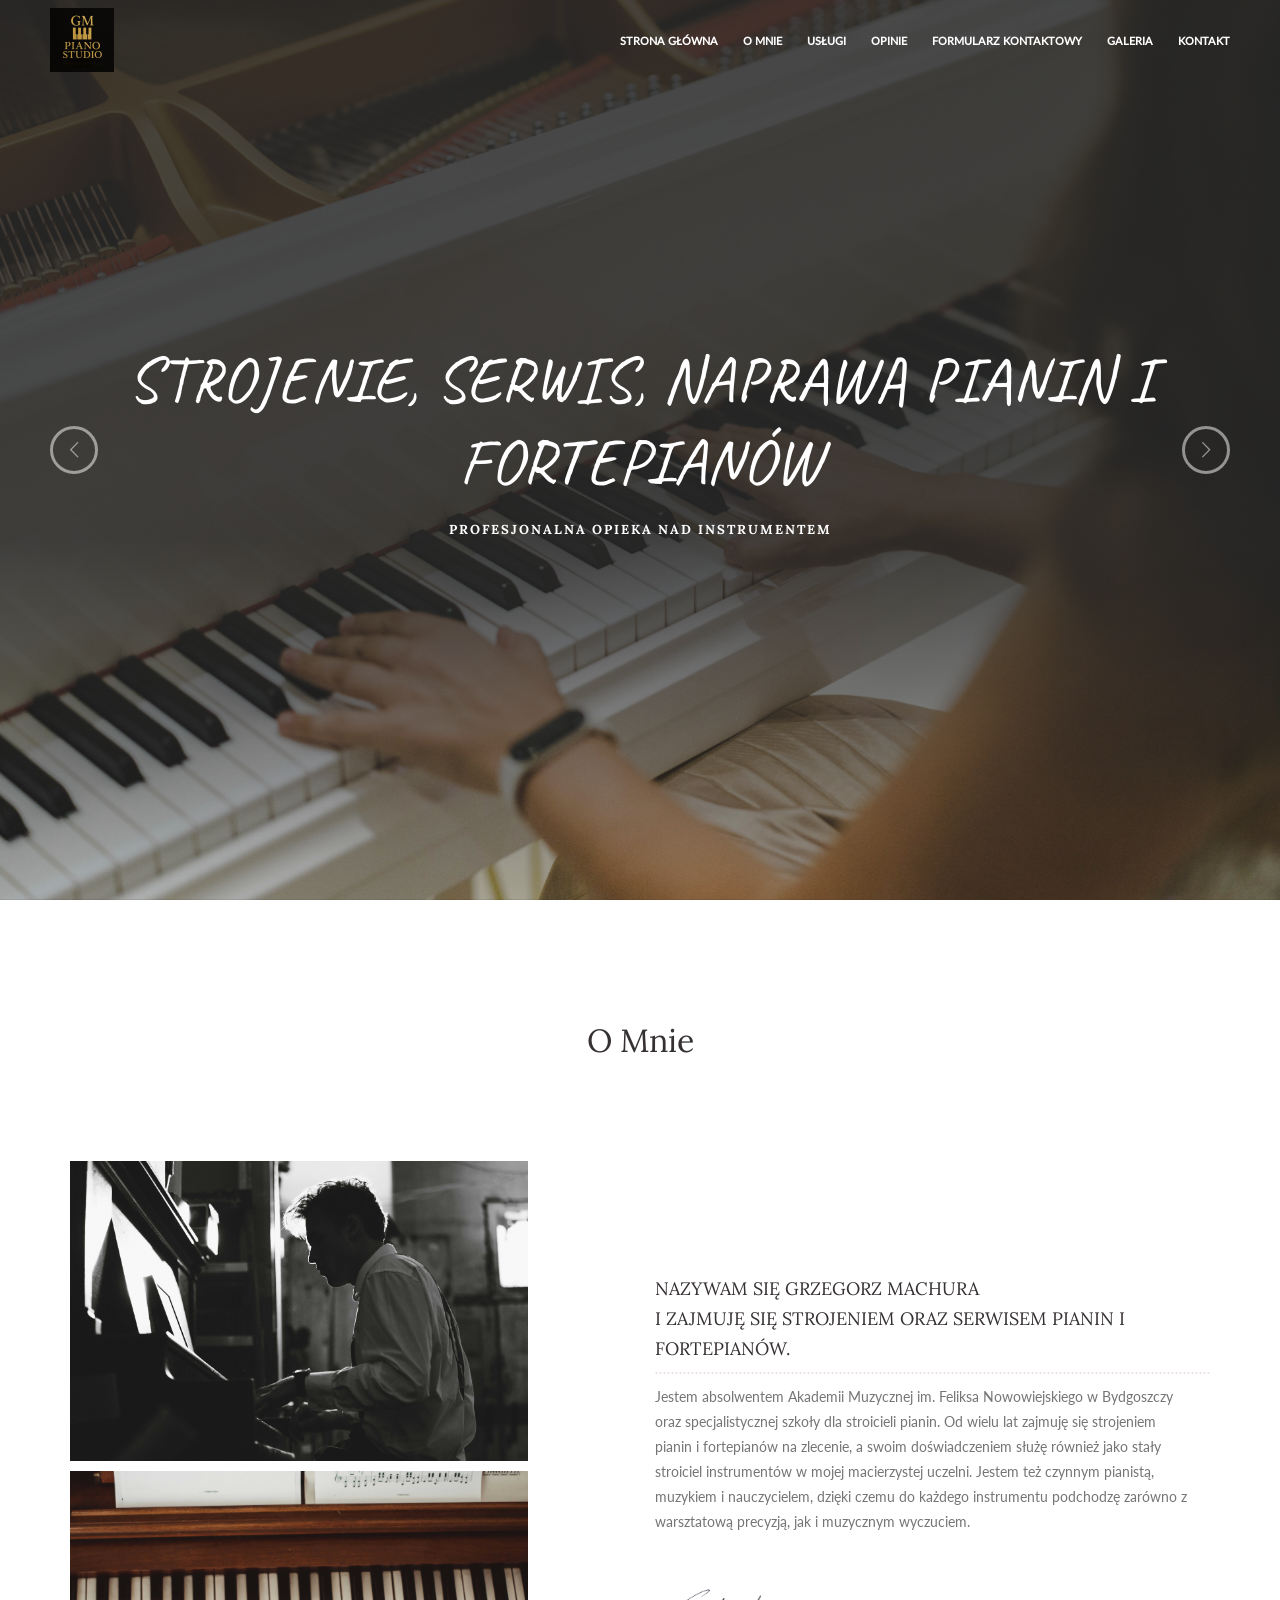
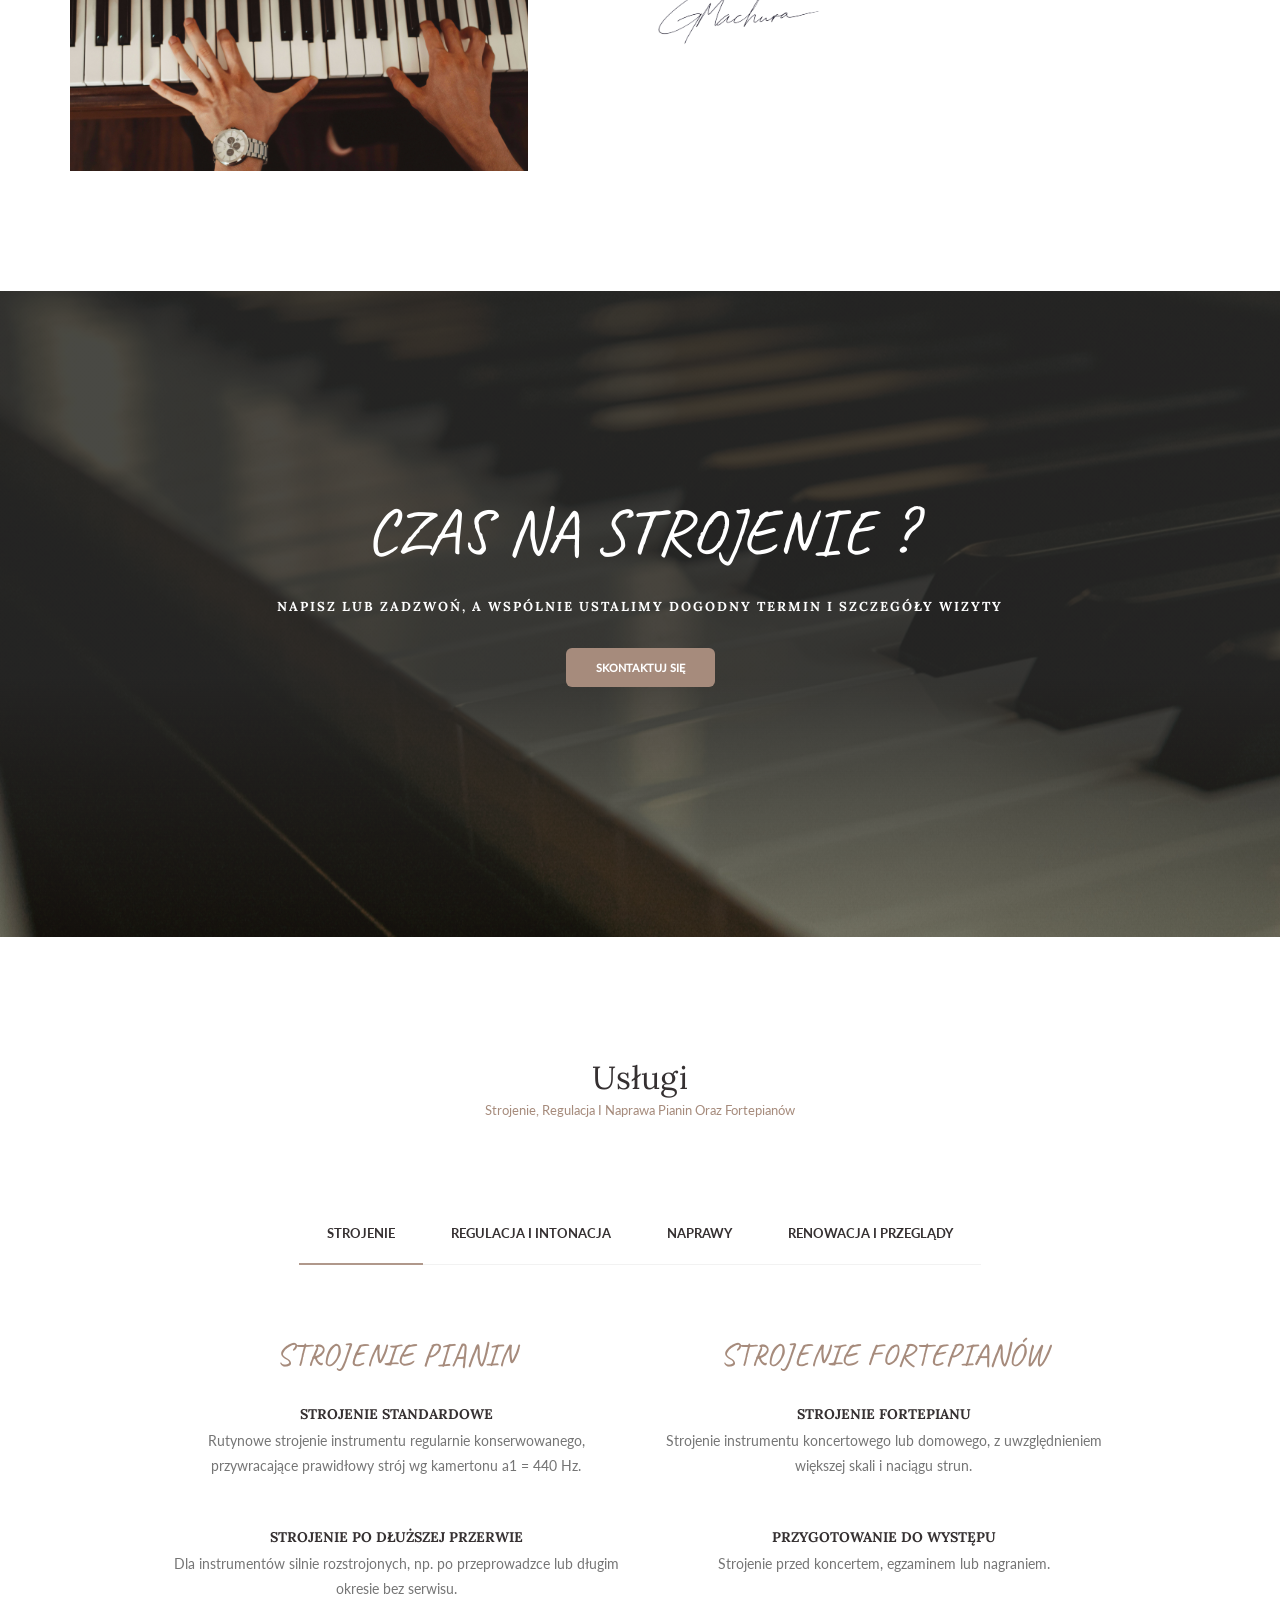
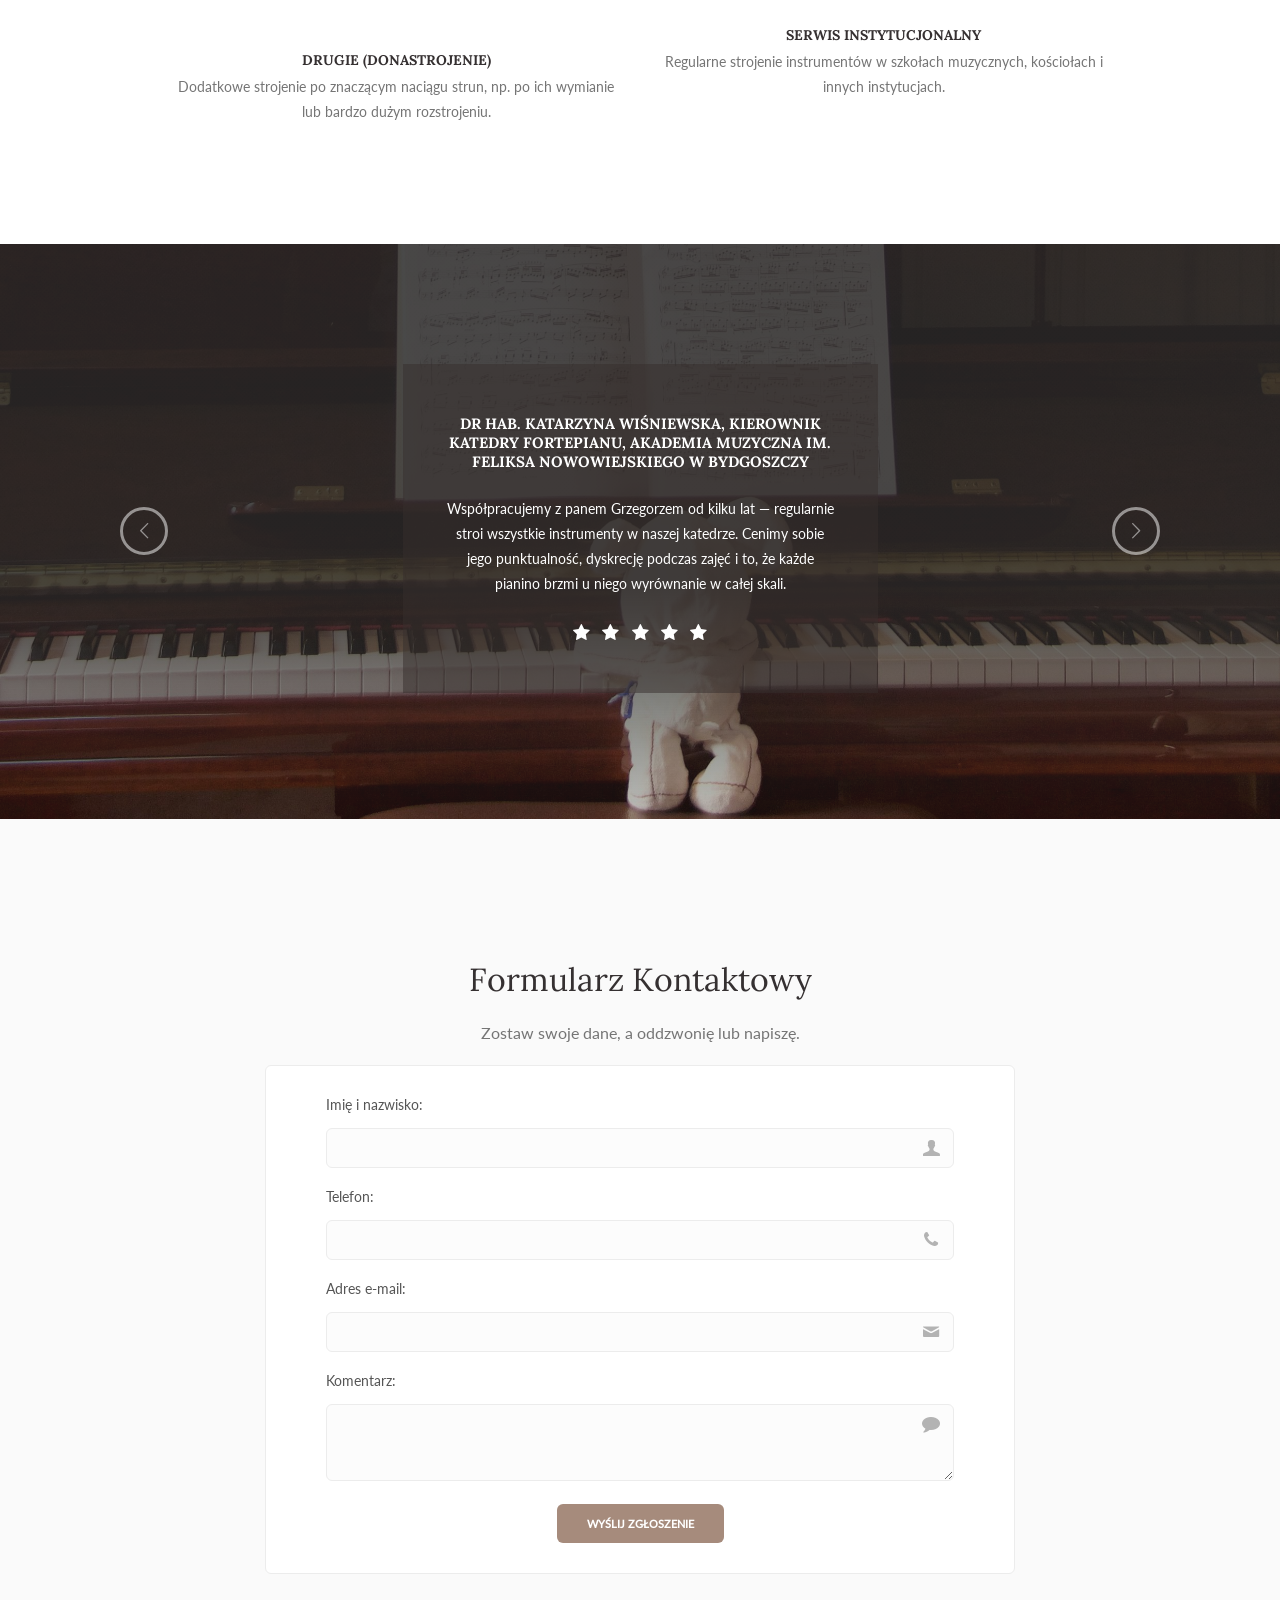
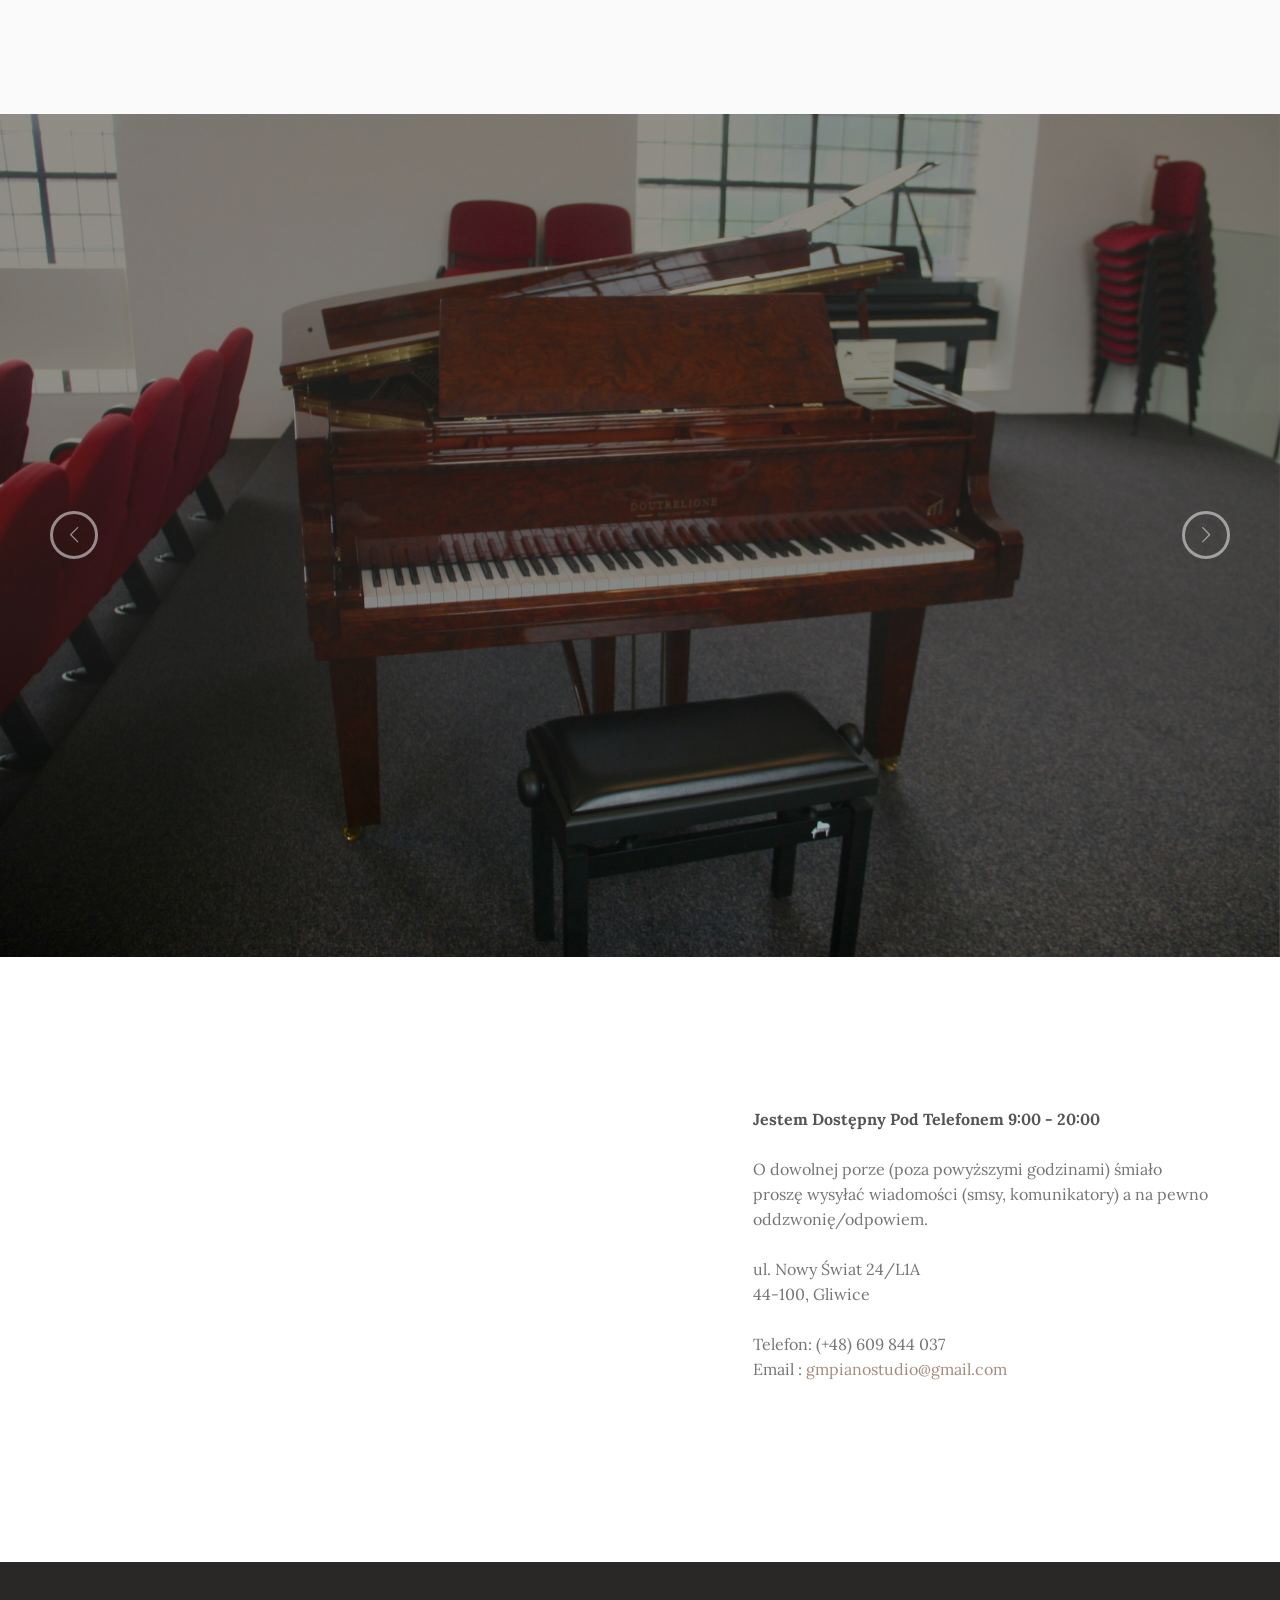
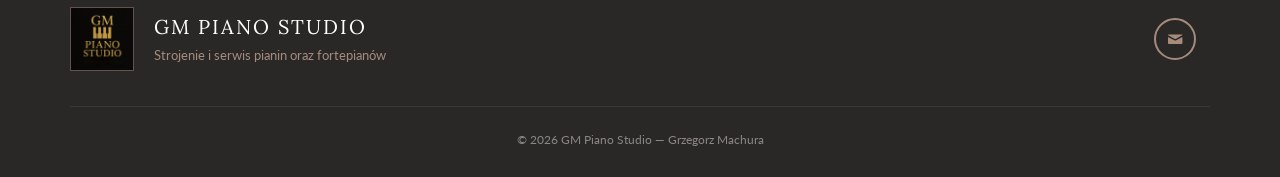
<file: index.html>
<!DOCTYPE html>
<html lang="en">
   <head>
      <!-- Metas -->
      <meta charset="utf-8">
      <title>GM Piano Studio - strojenie, serwis, naprawa pianin i fortepianów </title>
      <meta name="description" content="">
      <meta name="viewport" content="width=device-width, initial-scale=1.0">
      <link rel="icon" type="image/x-icon" href="img/favicon.ico">
      <link rel="icon" type="image/png" sizes="32x32" href="img/favicon-32x32.png">
      <link rel="icon" type="image/png" sizes="16x16" href="img/favicon-16x16.png">
      <!-- Css -->
      <link href="css/bootstrap.css" rel="stylesheet" type="text/css" media="all"/>
      <link href="css/base.css" rel="stylesheet" type="text/css" media="all"/>
      <link href="css/main.css" rel="stylesheet" type="text/css" media="all"/>
      <link href="css/flexslider.css" rel="stylesheet" type="text/css"  media="all" />
      <link href="css/fonts.css" rel="stylesheet" type="text/css"  media="all" />
	  <link href="https://fonts.googleapis.com/css2?family=Caveat&display=swap" rel="stylesheet">
	  <link href="https://fonts.googleapis.com/css?family=Lato:300,400,700" rel="stylesheet">
	  <link href="https://fonts.googleapis.com/css?family=Lora:400,700" rel="stylesheet"> 
	   </head>
   <body>
      <!-- Preloader -->
      <div class="loader">
         <!-- Preloader inner -->
         <div class="loader-inner">
            <svg width="120" height="220" viewbox="0 0 100 100" class="loading-spinner" version="1.1" xmlns="http://www.w3.org/2000/svg">
               <circle class="spinner" cx="50" cy="50" r="21" fill="#ffffff" stroke-width="2"/>
            </svg>
         </div>
         <!-- End preloader inner -->
      </div>
      <!-- End preloader-->
      <!--Wrapper-->
      <div class="wrapper">
         <!--Hero section-->
         <section class="hero overlay">
            <!--Main slider-->
            <div class="main-slider slider flexslider">
               <ul class="slides">
                  <li>
                     <div class="background-img zoom">
                        <img src="img/2.jpg" alt="">
                     </div>
                  </li>
                  <li>
                     <div class="background-img zoom">
                        <img src="img/1.jpg" alt="">
                     </div>
                  </li>
               </ul>
            </div>
            <!--End main slider-->
            <!--Header-->
            <header class="header default">
               <div class=" left-part">
                  <a class="logo scroll" href="#hero">
                     <img src="img/logo.jpg" alt="GM Piano Studio">
                  </a>
               </div>
               <div class="right-part">
                  <nav class="main-nav">
                     <div class="toggle-mobile-but">
                        <a href="#" class="mobile-but" >
                           <div class="lines"></div>
                        </a>
                     </div>
                     <ul>
                        <li><a class="scroll" href="#wrapper">Strona główna</a></li>
                        <li><a class="scroll" href="#about">O mnie</a></li>
                        <li><a class="scroll" href="#services">Usługi</a></li>
                        <li><a class="scroll" href="#testimonials">Opinie</a></li>
                        <li><a class="scroll" href="#reservation">Formularz kontaktowy</a></li>
                        <li><a class="scroll" href="#gallery">Galeria</a></li>
                        <li><a class="scroll" href="#contact">Kontakt</a></li>
                     </ul>
                  </nav>
               </div>
            </header>
            <!--End header-->
            <!--Inner hero-->
            <div class="inner-hero">
               <!--Container-->
               <div class="container hero-content">
                  <!--Row-->
                  <div class="row">
                     <div class="col-sm-12 text-center">
                        <h1 class="large">STROJENIE, SERWIS, NAPRAWA PIANIN I FORTEPIANÓW</h1>
                        <!-- <h1 class="large">Strojenie i sechrwis pianin oraz fortepianów</h1> -->
                        <br>
                        <p class="lead">Profesjonalna opieka nad instrumentem</p>
						
                     </div>
                  </div>
                  <!--End row-->
               </div>
               <!--End container-->
            </div>
            <!--End inner hero-->
         </section>
         <!--End hero section-->
         <!--About section-->
         <section id="about" class="about pt-120 pb-120">
            <!--Container-->
            <div class="container">
               <!--Row-->
               <div class="row">
                  <div class="col-sm-12 text-center mb-100">
                     <h1 class="title">O mnie</h1>
                  </div>
               </div>
               <!--End row-->
            </div>
            <!--End container-->
            <!--Container-->
            <div class="container">
               <!--Row-->
               <div class="row vertical-align">
                  <div class="col-md-5 col-sm-5 ">
                     <div class="block-img mb-10">
                        <div class="background-img">
                           <img src="img/3.jpg" alt="">
                        </div>
                     </div>
                     <div class="block-img ">
                        <div class="background-img">
                           <img src="img/4.jpg" alt="">
                        </div>
                     </div>
                  </div>
                  <div class="col-md-6 col-md-offset-1 col-sm-6 col-sm-offset-1  ">
                     <div class="block-content">
                        <h2 class="title-medium mb-10 pb-10">
                           Nazywam się Grzegorz Machura <br>i zajmuję się strojeniem oraz serwisem pianin i fortepianów.
                           <span class="dots"></span>
                        </h2>
                        <p class="puch-right mb-40">Jestem absolwentem Akademii Muzycznej im. Feliksa Nowowiejskiego w Bydgoszczy oraz specjalistycznej szkoły dla stroicieli pianin. Od wielu lat zajmuję się strojeniem pianin i fortepianów na zlecenie, a swoim doświadczeniem służę również jako stały stroiciel instrumentów w mojej macierzystej uczelni. Jestem też czynnym pianistą, muzykiem i nauczycielem, dzięki czemu do każdego instrumentu podchodzę zarówno z warsztatową precyzją, jak i muzycznym wyczuciem.</p>
                        <img class="sing" src="img/signature.png" alt="">
                     </div>
                  </div>
               </div>
               <!--End row-->
            </div>
            <!--End container-->
         </section>
         <!--End about section-->
         <!--Short reservation section-->
         <section class="short-reservation pt-200 pb-250 overlay">
            <div class="background-img zoom" >
               <img src="img/5.jpg" alt="">
            </div>
            <!--Container-->
            <div class="container">
               <!--Row-->
               <div class="row">
                  <div class="col-sm-12 text-center front-p">
                     <h1 class="large">CZAS NA STROJENIE ?</h1>
                     <br><br>
                     <p class="lead white top">Napisz lub zadzwoń, a wspólnie ustalimy dogodny termin i szczegóły wizyty</p>
                     <a href="#reservation" class="but scroll">skontaktuj się</a>
                  </div>
               </div>
               <!--End row-->
            </div>
            <!--End container-->
         </section>
         <!--End short reservation section-->
         <!--Services section-->
         <section id="services" class="menu pt-120 pb-120 ">
            <!--Container-->
            <div class="container">
               <!--Row-->
               <div class="row">
                  <div class="col-sm-12  mb-100 text-center">
                     <h1 class="title">Usługi</h1>
                     <p class="beige">Strojenie, regulacja i naprawa pianin oraz fortepianów</p>
                  </div>
               </div>
               <!--End row-->
            </div>
            <!--End container-->
            <!--Container-->
            <div class="container">
               <!--Row-->
               <div class="row">
                  <div class="col-sm-12 ">
                     <!--Tabs-->
                     <ul class="block-tabs text-center">
                        <li class="active">Strojenie</li>
                        <li class="">Regulacja i intonacja</li>
                        <li class="">Naprawy</li>
                        <li class="">Renowacja i przeglądy</li>
                     </ul>
                  </div>
               </div>
               <!--End row-->
            </div>
            <!--End container-->
            <!--Container-->
            <div class="container">
               <!--Row-->
               <div class="row">
                  <ul class="block-tab mt-40">
                     <!--Services list-->
                     <li class="active block-list">
                        <div class="col-sm-5  col-sm-offset-1 text-center">
                           <div class="block-cat">
                              <h2 class="mb-30">STROJENIE PIANIN</h2>
                           </div>
                           <div class="block-content pb-25 mb-25">
                              <h2 class="mb-5 ">Strojenie standardowe</h2>
                              <p>Rutynowe strojenie instrumentu regularnie konserwowanego, przywracające prawidłowy strój wg kamertonu a1 = 440 Hz.</p>
                           </div>
                           <div class="block-content  pb-25 mb-25">
                              <h2 class="mb-5 ">Strojenie po dłuższej przerwie</h2>
                              <p>Dla instrumentów silnie rozstrojonych, np. po przeprowadzce lub długim okresie bez serwisu.</p>
                           </div>
                           <div class="block-content">
                              <h2 class="mb-5 ">Drugie (donastrojenie)</h2>
                              <p>Dodatkowe strojenie po znaczącym naciągu strun, np. po ich wymianie lub bardzo dużym rozstrojeniu.</p>
                           </div>
                        </div>
                        <div class="col-sm-5 text-center ">
                           <div class="block-cat">
                              <h2 class="mb-30">STROJENIE FORTEPIANÓW</h2>
                           </div>
                           <div class="block-content  pb-25 mb-25">
                              <h2 class="mb-5 ">Strojenie fortepianu</h2>
                              <p>Strojenie instrumentu koncertowego lub domowego, z uwzględnieniem większej skali i naciągu strun.</p>
                           </div>
                           <div class="block-content  pb-25 mb-25">
                              <h2 class="mb-5 ">Przygotowanie do występu</h2>
                              <p>Strojenie przed koncertem, egzaminem lub nagraniem.</p>
                           </div>
                           <div class="block-content">
                              <h2 class="mb-5 ">Serwis instytucjonalny</h2>
                              <p>Regularne strojenie instrumentów w szkołach muzycznych, kościołach i innych instytucjach.</p>
                           </div>
                        </div>
                     </li>
                     <!--Services list-->
                     <li class=" block-list">
                        <div class="col-sm-5  col-sm-offset-1 text-center">
                           <div class="block-cat">
                              <h2 class="mb-30">REGULACJA MECHANIZMU</h2>
                           </div>
                           <div class="block-content pb-25 mb-25">
                              <h2 class="mb-5 ">Regulacja klawiatury</h2>
                              <p>Wyrównanie wysokości i oporu klawiszy dla równomiernej gry.</p>
                           </div>
                           <div class="block-content mb-25">
                              <h2 class="mb-5 ">Regulacja mechanizmu młoteczkowego</h2>
                              <p>Regulacja młoteczków i tłumików, poprawiająca precyzję i dynamikę odpowiedzi klawiszy.</p>
                           </div>
                           <div class="block-cat">
                              <h2 class="mb-30">KOREKTA LUZÓW</h2>
                           </div>
                           <div class="block-content">
                              <h2 class="mb-5 ">Ustawienie luzów i luftów</h2>
                              <p>Kompensacja zużycia filcu, skóry i drewna wywołanego wilgotnością i użytkowaniem instrumentu.</p>
                           </div>
                        </div>
                        <div class="col-sm-5 text-center ">
                           <div class="block-cat">
                              <h2 class="mb-30">INTONACJA</h2>
                           </div>
                           <div class="block-content  pb-25 mb-25">
                              <h2 class="mb-5 ">Wyrównanie barwy dźwięku</h2>
                              <p>Ujednolicenie brzmienia w całej skali instrumentu.</p>
                           </div>
                           <div class="block-content mb-25">
                              <h2 class="mb-5 ">Kształtowanie młoteczków</h2>
                              <p>Igłowanie zbyt twardego filcu lub wzmacnianie zbyt miękkiego, dla wyrównanej barwy dźwięku.</p>
                           </div>
                           <div class="block-cat">
                              <h2 class="mb-30">DOPRACOWANIE BRZMIENIA</h2>
                           </div>
                           <div class="block-content">
                              <h2 class="mb-5 ">Indywidualne dopasowanie brzmienia</h2>
                              <p>Dostrojenie charakteru dźwięku do preferencji użytkownika i akustyki pomieszczenia.</p>
                           </div>
                        </div>
                     </li>
                     <!--Services list-->
                     <li class=" block-list">
                        <div class="col-sm-5  col-sm-offset-1 text-center">
                           <div class="block-cat">
                              <h2 class="mb-30">NAPRAWY BIEŻĄCE</h2>
                           </div>
                           <div class="block-content pb-25 mb-25">
                              <h2 class="mb-5 ">Wymiana strun</h2>
                              <p>Wymiana zerwanych lub nadmiernie zużytych strun.</p>
                           </div>
                           <div class="block-content  pb-25 mb-25">
                              <h2 class="mb-5 ">Wymiana młoteczków</h2>
                              <p>Wymiana zużytych lub uszkodzonych młoteczków.</p>
                           </div>
                           <div class="block-content  pb-25 mb-25">
                              <h2 class="mb-5 ">Wymiana tłumików</h2>
                              <p>Wymiana zużytych elementów tłumiących dźwięk.</p>
                           </div>
                           <div class="block-content">
                              <h2 class="mb-5 ">Naprawa elementów filcowych i skórzanych</h2>
                              <p>Odtworzenie zużytych podkładek, filców i elementów skórzanych mechanizmu.</p>
                           </div>
                        </div>
                        <div class="col-sm-5 text-center ">
                           <div class="block-cat">
                              <h2 class="mb-30">CZYSZCZENIE I KONSERWACJA</h2>
                           </div>
                           <div class="block-content  pb-25 mb-25">
                              <h2 class="mb-5 ">Czyszczenie wnętrza instrumentu</h2>
                              <p>Usunięcie pyłu i zabrudzeń z mechanizmu i wnętrza korpusu.</p>
                           </div>
                           <div class="block-content mb-25">
                              <h2 class="mb-5 ">Konserwacja bieżąca</h2>
                              <p>Drobne prace zapobiegające szybszemu zużyciu instrumentu.</p>
                           </div>
                           <div class="block-cat">
                              <h2 class="mb-30">NAPRAWY KLAWIATURY</h2>
                           </div>
                           <div class="block-content">
                              <h2 class="mb-5 ">Naprawa klawiatury</h2>
                              <p>Usuwanie zacinania się klawiszy i innych usterek mechanicznych.</p>
                           </div>
                        </div>
                     </li>
                     <!--Services list-->
                     <li class="block-list">
                        <div class="col-sm-5  col-sm-offset-1 text-center">
                           <div class="block-cat">
                              <h2 class="mb-30">RENOWACJA I ODNOWIENIE</h2>
                           </div>
                           <div class="block-content pb-25 mb-25">
                              <h2 class="mb-5 ">Częściowa renowacja</h2>
                              <p>Wymiana najbardziej zużytych elementów przy zachowaniu pozostałych oryginalnych podzespołów.</p>
                           </div>
                           <div class="block-content  pb-25 mb-25">
                              <h2 class="mb-5 ">Pełna renowacja</h2>
                              <p>Całościowe odtworzenie instrumentu, z użyciem nowych części tam, gdzie to konieczne.</p>
                           </div>
                           <div class="block-content  pb-25 mb-25">
                              <h2 class="mb-5 ">Renowacja mechanizmu</h2>
                              <p>Odtworzenie sprawności mechanizmu gry w starszych instrumentach.</p>
                           </div>
                           <div class="block-content">
                              <h2 class="mb-5 ">Renowacja wykończenia zewnętrznego</h2>
                              <p>Odnowienie obudowy i elementów zewnętrznych instrumentu.</p>
                           </div>
                        </div>
                        <div class="col-sm-5 text-center ">
                           <div class="block-cat">
                              <h2 class="mb-30">PRZEGLĄDY I WYCENY</h2>
                           </div>
                           <div class="block-content  pb-25 mb-25">
                              <h2 class="mb-5 ">Przegląd techniczny</h2>
                              <p>Ocena aktualnego stanu instrumentu i zakresu potrzebnych prac.</p>
                           </div>
                           <div class="block-content  pb-25 mb-25">
                              <h2 class="mb-5 ">Wycena przed zakupem</h2>
                              <p>Ocena instrumentu używanego przed jego zakupem.</p>
                           </div>
                           <div class="block-content  pb-25 mb-25">
                              <h2 class="mb-5 ">Doradztwo przy wyborze instrumentu</h2>
                              <p>Pomoc w podjęciu decyzji o zakupie, naprawie lub renowacji.</p>
                           </div>
                           <div class="block-content">
                              <h2 class="mb-5 ">Konsultacja telefoniczna</h2>
                              <p>Wstępna rozmowa o stanie instrumentu i możliwym zakresie usług.</p>
                           </div>
                        </div>
                     </li>
                  </ul>
                  <!--End tabs-->
               </div>
               <!--End row-->
            </div>
            <!--End container-->
         </section>
         <!--End services section-->
         <!--Review section-->
         <section id="testimonials" class="review pt-120 pb-120 overlay">
            <div class="background-img zoom" >
               <img src="img/6.jpg" alt="">
            </div>
            <!--Container-->
            <div class="container">
               <!--Row-->
               <div class="row">
                  <div class="col-sm-12 text-center front-p">
                     <div class="review-slider flexslider">
                        <ul class="slides">
                           <li>
                              <div class="block-review">
                                 <h2 class="white h2-s-1 mb-25">dr hab. Katarzyna Wiśniewska, kierownik Katedry Fortepianu, Akademia Muzyczna im. Feliksa Nowowiejskiego w Bydgoszczy</h2>
                                 <p>Współpracujemy z panem Grzegorzem od kilku lat — regularnie stroi wszystkie instrumenty w naszej katedrze. Cenimy sobie jego punktualność, dyskrecję podczas zajęć i to, że każde pianino brzmi u niego wyrównanie w całej skali.</p>
                                 <ul class="block-star mt-25">
                                    <li><i class="icon-star"></i></li>
                                    <li><i class="icon-star"></i></li>
                                    <li><i class="icon-star"></i></li>
                                    <li><i class="icon-star"></i></li>
                                    <li><i class="icon-star"></i></li>
                                 </ul>
                              </div>
                           </li>
                           <li>
                              <div class="block-review">
                                 <h2 class="white h2-s-1 mb-25">Marta Nowicka, mama uczennicy szkoły muzycznej</h2>
                                 <p>Pan Grzegorz nastroił nasze pianino tydzień przed egzaminem córki — dokładnie na czas i bez żadnego stresu z naszej strony. Cierpliwie wytłumaczył też, czym różni się strojenie od regulacji, o którą zapytałam przy okazji.</p>
                                 <ul class="block-star mt-25">
                                    <li><i class="icon-star"></i></li>
                                    <li><i class="icon-star"></i></li>
                                    <li><i class="icon-star"></i></li>
                                    <li><i class="icon-star"></i></li>
                                    <li><i class="icon-star"></i></li>
                                 </ul>
                              </div>
                           </li>
                           <li>
                              <div class="block-review">
                                 <h2 class="white h2-s-1 mb-25">Piotr Zieliński, właściciel kawiarni z fortepianem</h2>
                                 <p>Nasz fortepian gra u nas kilka wieczorów w tygodniu, więc mechanizm szybko się zużywa. Po regulacji i intonacji u pana Grzegorza pianiści, którzy u nas grają, sami zwrócili uwagę, że klawiatura reaguje o wiele przyjemniej.</p>
                                 <ul class="block-star mt-25">
                                    <li><i class="icon-star"></i></li>
                                    <li><i class="icon-star"></i></li>
                                    <li><i class="icon-star"></i></li>
                                    <li><i class="icon-star"></i></li>
                                    <li><i class="icon-star"></i></li>
                                 </ul>
                              </div>
                           </li>
                           <li>
                              <div class="block-review">
                                 <h2 class="white h2-s-1 mb-25">Ewa Krawczyk, nauczycielka fortepianu w prywatnej szkole muzycznej</h2>
                                 <p>Uczę na dwóch instrumentach i słychać każdą różnicę w ich brzmieniu, jeśli strojenie trochę się opóźni. Pan Grzegorz zawsze proponuje termin, zanim sama się zorientuję, że pianino tego potrzebuje — to naprawdę duży komfort przy codziennej pracy z uczniami.</p>
                                 <ul class="block-star mt-25">
                                    <li><i class="icon-star"></i></li>
                                    <li><i class="icon-star"></i></li>
                                    <li><i class="icon-star"></i></li>
                                    <li><i class="icon-star"></i></li>
                                    <li><i class="icon-star"></i></li>
                                 </ul>
                              </div>
                           </li>
                        </ul>
                     </div>
                  </div>
               </div>
               <!--End row-->
            </div>
            <!--End container-->
         </section>
         <!--End reviews section-->
         <!--Reservation section-->
         <section id="reservation" class="reservation pt-140 pb-140 bg-grey">
            <!--Container-->
            <div class="container">
               <!--Row-->
               <div class="row">
                  <div class="col-sm-8 col-sm-offset-2 text-center mb-20">
                     <h1 class="title">Formularz Kontaktowy</h1>
                     <p class="title-lead  mt-20">Zostaw swoje dane, a oddzwonię lub napiszę.</p>
                  </div>
               </div>
               <!--End row-->
            </div>
            <!--End container-->
            <!--Container-->
            <div class="container">
               <!--Row-->
               <div class="row">
                  <div class="col-sm-8 col-sm-offset-2">
                     <div class="block-form">
                        <form name="formularz-kontaktowy" class="reservation-form " method="POST" data-netlify="true" netlify-honeypot="bot-field" action="/form-submission-confirmation.html">
                           <input type="hidden" name="form-name" value="formularz-kontaktowy">
                           <input type="hidden" name="subject" value="Nowa wiadomość z formularza kontaktowego — GM Piano Studio">
                           <p style="display:none">
                              <label>Nie wypełniaj tego pola, jeśli jesteś człowiekiem: <input name="bot-field"></label>
                           </p>
                           <div class="block-input ico-input">
                              <i class="icon-user-1"></i>
                              <label>Imię i nazwisko:</label>
                              <input  id="name" name="name" type="text" required>
                           </div>
                           <div class="block-input ico-input">
                              <i class="icon-phone"></i>
                              <label>Telefon:</label>
                              <input  id="phone" name="phone" type="tel" pattern="^(\d{3} ?\d{3} ?\d{3})$" title="Wprowadź 9 cyfr, np. 123 456 789 lub 123456789">
                           </div>
                           <div class="block-input ico-input">
                              <i class="icon-mail-1"></i>
                              <label>Adres e-mail:</label>
                              <input  id="email" name="email" type="email" required>
                           </div>
                           <div class="block-input ico-input">
                              <i class="icon-comment"></i>
                              <label>Komentarz:</label>
                              <textarea id="comment" name="comment" rows="3" minlength="10" required></textarea>
                           </div>
                           <div class="text-center">
                              <button class="but" type="submit">Wyślij zgłoszenie</button>
                           </div>
                        </form>
                     </div>
                  </div>
               </div>
               <!--End row-->
            </div>
            <!--End container-->
         </section>
         <!--End reservation section-->
         <!--Gallery section-->
         <section id="gallery" class="gallery overlay">
            <!-- As a general rule, include a heading (h1-h6) as a child of each section and article element for screen readers purposes-->
            <h2 class="indent">Gallery</h2>
            <!--Gallery slider-->
            <div class="gallery-slider slider flexslider">
               <ul class="slides">
                  <li>
                     <div class="background-img zoom">
                        <img src="img/11.jpg" alt="">
                     </div>
                  </li>
                  <li>
                     <div class="background-img zoom">
                        <img src="img/12.jpg" alt="">
                     </div>
                  </li>
                  <li>
                     <div class="background-img zoom">
                        <img src="img/13.jpg" alt="">
                     </div>
                  </li>
               </ul>
            </div>
            <!--End gallery slider-->
         </section>
         <!--End gallery section-->
         <!--Contact section-->
         <section id="contact" class="contact pt-250 pb-250">
            <!-- As a general rule, include a heading (h1-h6) as a child of each section and article element for screen readers purposes-->
            <h2 class="indent">Contact</h2>
            <div class="block-map ">
               <iframe id="map" class="map" src="https://www.google.com/maps/embed?pb=!1m18!1m12!1m3!1d2549.139677371175!2d18.6615368!3d50.2893205!2m3!1f0!2f0!3f0!3m2!1i1024!2i768!4f13.1!3m3!1m2!1s0x47113111d67ece83%3A0x717e2d902acb2f70!2sGM%20PIANO%20STUDIO%20Strojenie%20i%20naprawa%20pianin%20i%20fortepian%C3%B3w%20Grzegorz%20Machura!5e0!3m2!1spl!2spl!4v1789487015929!5m2!1spl!2spl"
                  style="border:0" loading="lazy" referrerpolicy="no-referrer-when-downgrade"
                  title="Lokalizacja GM Piano Studio na mapie"></iframe>
            </div>
            <!--Container-->
            <div class="container block-contact">
               <!--Row-->
               <div class="row">
                  <div class="col-md-5 col-md-offset-7 col-sm-5 col-sm-offset-7">
                     <!-- <ul class="block-social mb-30">
                        <li><a href="#"><i class="icon-facebook"></i></a></li>
                        <li><a href="#"><i class="icon-twitter"></i></a></li>
                        <li><a href="#"><i class="icon-vimeo"></i></a></li>
                     </ul> -->
                     <div class="block-info mb-30">
                        <p><strong>Jestem dostępny pod telefonem 9:00 - 20:00</strong><br><br>
                           O dowolnej porze (poza powyższymi godzinami) śmiało proszę wysyłać wiadomości (smsy, komunikatory) a na pewno oddzwonię/odpowiem.
                           <br><br>
                           ul. Nowy Świat 24/L1A <br>
                           44-100, Gliwice <br><br>
                           Telefon: (+48) 609 844 037 <br>
                           Email : <span><a href="mailto:gmpianostudio@gmail.com">gmpianostudio@gmail.com</a></span>
                        </p>
                     </div>
                  </div>
                  <!-- <div class="col-md-5 col-md-offset-7 col-sm-5 col-sm-offset-7">
                     <footer class="footer-short mt-40">
                        <p>	&copy; 2017 all rights reserved - a product of mutationthemes.</p>
                     </footer>
                  </div> -->
               </div>
               <!--End row-->
            </div>
            <!--End container-->
         </section>
         <!--End contact section-->
         <!--Footer-->
         <footer class="footer-main">
            <!--Container-->
            <div class="container">
               <div class="footer-inner">
                  <div class="footer-brand">
                     <img class="footer-logo" src="img/logo.jpg" alt="GM Piano Studio">
                     <div class="footer-brand-text">
                        <span class="footer-name">GM Piano Studio</span>
                        <span class="footer-tagline">Strojenie i serwis pianin oraz fortepianów</span>
                     </div>
                  </div>
                  <a class="footer-mail" href="mailto:gmpianostudio@gmail.com">
                     <i class="icon-mail-1"></i>
                  </a>
               </div>
               <div class="footer-bottom">
                  <p>&copy; 2026 GM Piano Studio &mdash; Grzegorz Machura</p>
               </div>
            </div>
            <!--End container-->
         </footer>
         <!--End footer-->
      </div>
      <!-- End wrapper-->
      <!--Javascript-->	
      <script src="js/jquery-1.12.4.min.js" type="text/javascript"></script>
      <script src="js/jquery.flexslider-min.js" type="text/javascript"></script>
      <script src="js/smooth-scroll.js" type="text/javascript"></script>
      <script src="js/script.js" type="text/javascript"></script>
      <!-- Google analytics -->
      <!-- End google analytics -->
   </body>
</html>
</file>
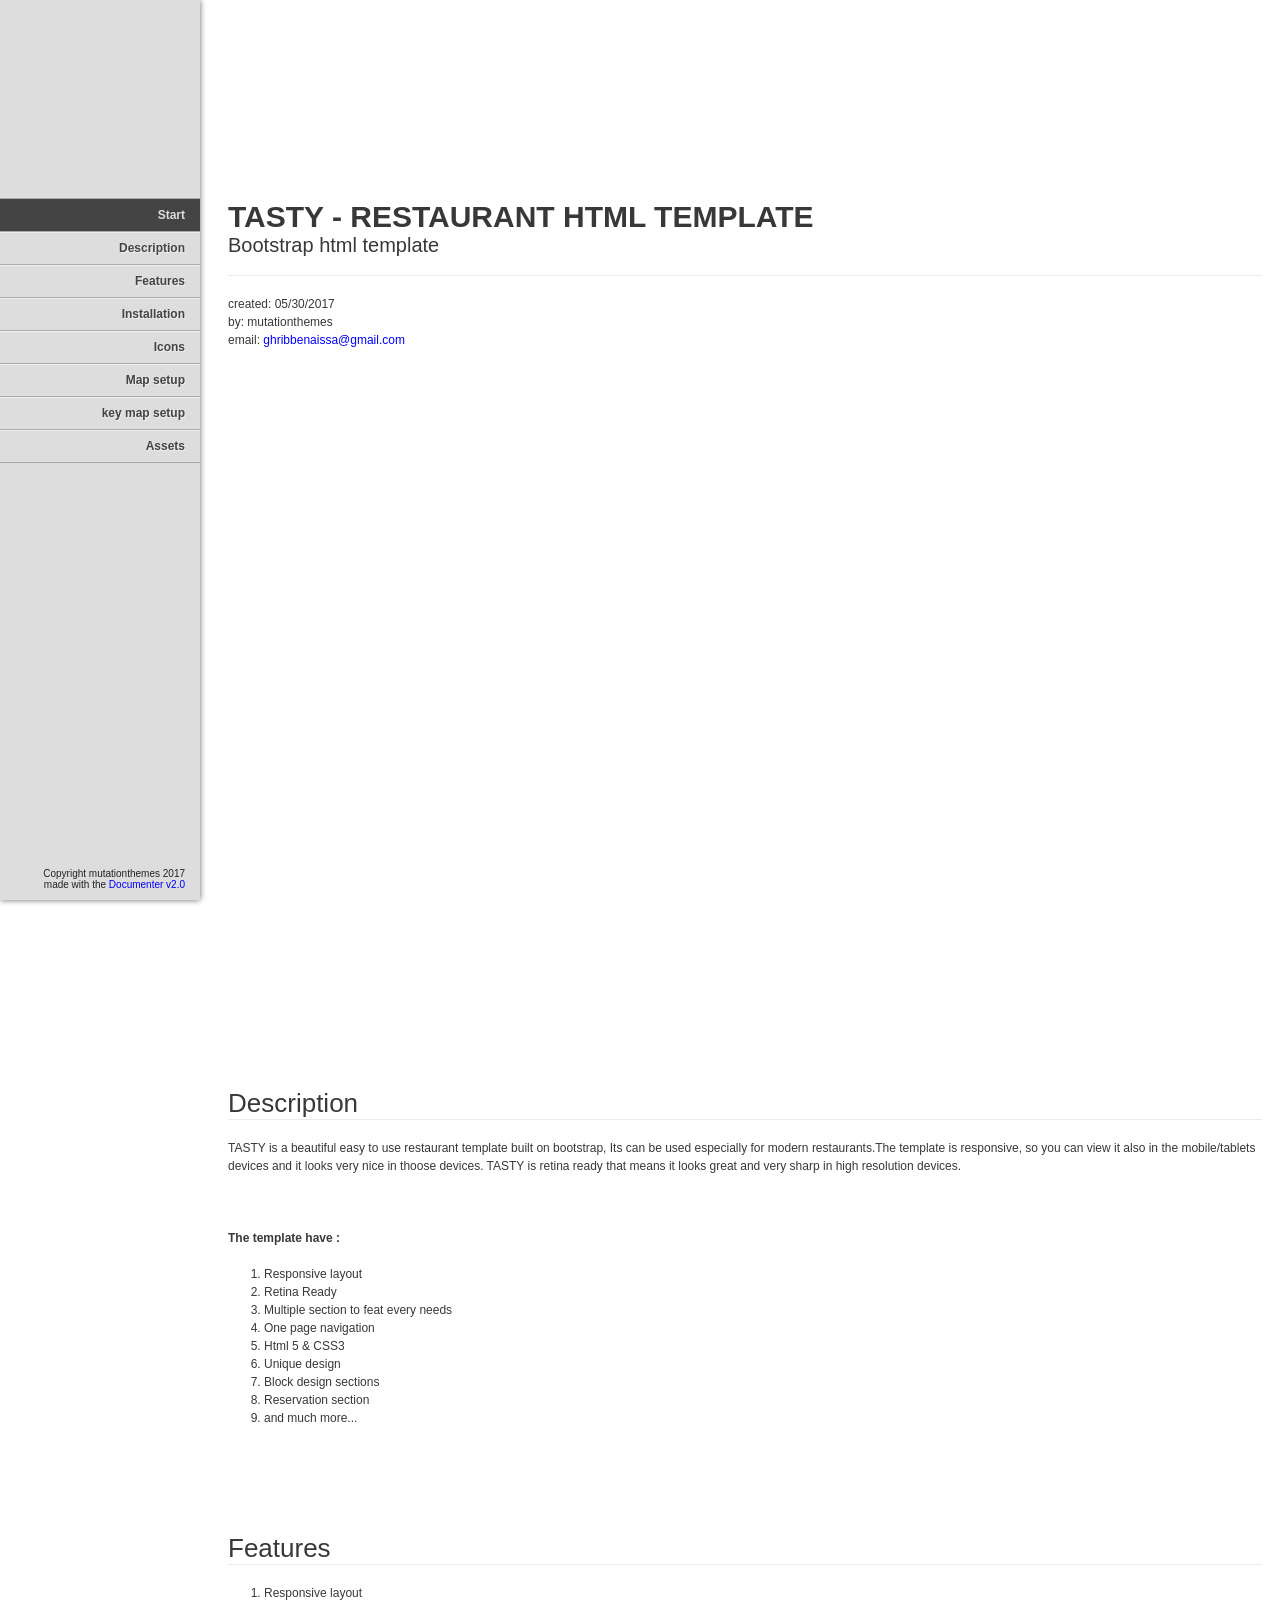
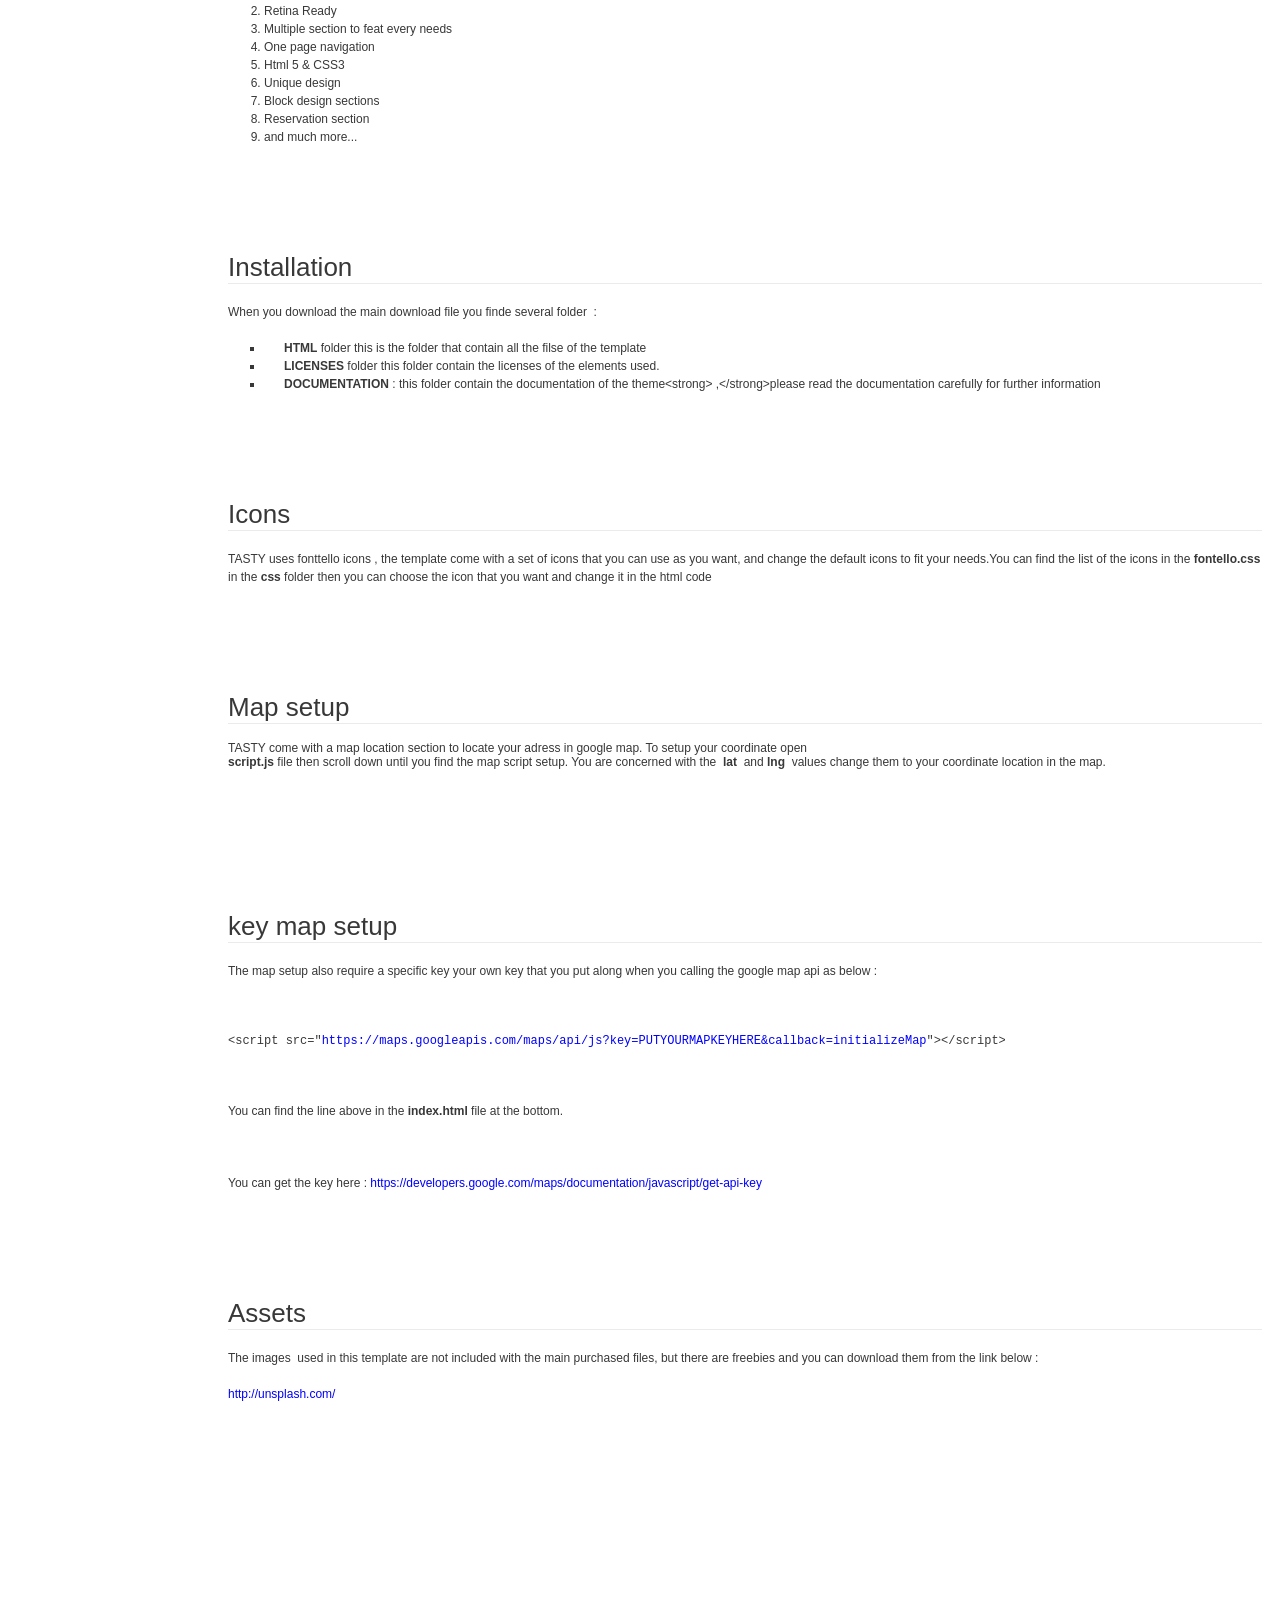
<file: DOCUMENTATION/index.html>
<!doctype html>  
<!--[if IE 6 ]><html lang="en-us" class="ie6"> <![endif]-->
<!--[if IE 7 ]><html lang="en-us" class="ie7"> <![endif]-->
<!--[if IE 8 ]><html lang="en-us" class="ie8"> <![endif]-->
<!--[if (gt IE 7)|!(IE)]><!-->
<html lang="en-us"><!--<![endif]-->
<head>
	<meta charset="utf-8">
	
	<title>TASTY - RESTAURANT HTML TEMPLATE - Bootstrap html template</title>
	
	<meta name="description" content="">
	<meta name="author" content="mutationthemes">
	<meta name="copyright" content="mutationthemes">
	<meta name="generator" content="Documenter v2.0 http://rxa.li/documenter">
	<meta name="date" content="2017-05-30T15:15:26+02:00">
	
	<link rel="stylesheet" href="assets/css/documenter_style.css" media="all">
	
	
	
	<script src="assets/js/jquery.js"></script>
	
	<script src="assets/js/jquery.scrollTo.js"></script>
	<script src="assets/js/jquery.easing.js"></script>
	
	<script>document.createElement('section');var duration='500',easing='swing';</script>
	<script src="assets/js/script.js"></script>
	
	<style>
		html{background-color:#FFFFFF;color:#383838;}
		::-moz-selection{background:#444444;color:#DDDDDD;}
		::selection{background:#444444;color:#DDDDDD;}
		#documenter_sidebar #documenter_logo{background-image:url();}
		a{color:#0000FF;}
		.btn {
			border-radius:3px;
		}
		.btn-primary {
			  background-image: -moz-linear-gradient(top, #0088CC, #0044CC);
			  background-image: -ms-linear-gradient(top, #0088CC, #0044CC);
			  background-image: -webkit-gradient(linear, 0 0, 0 0088CC%, from(#DDDDDD), to(#0044CC));
			  background-image: -webkit-linear-gradient(top, #0088CC, #0044CC);
			  background-image: -o-linear-gradient(top, #0088CC, #0044CC);
			  background-image: linear-gradient(top, #0088CC, #0044CC);
			  filter: progid:DXImageTransform.Microsoft.gradient(startColorstr='#0088CC', endColorstr='#0044CC', GradientType=0);
			  border-color: #0044CC #0044CC #bfbfbf;
			  color:#FFFFFF;
		}
		.btn-primary:hover,
		.btn-primary:active,
		.btn-primary.active,
		.btn-primary.disabled,
		.btn-primary[disabled] {
		  border-color: #0088CC #0088CC #bfbfbf;
		  background-color: #0044CC;
		}
		hr{border-top:1px solid #EBEBEB;border-bottom:1px solid #FFFFFF;}
		#documenter_sidebar, #documenter_sidebar ul a{background-color:#DDDDDD;color:#222222;}
		#documenter_sidebar ul a{-webkit-text-shadow:1px 1px 0px #EEEEEE;-moz-text-shadow:1px 1px 0px #EEEEEE;text-shadow:1px 1px 0px #EEEEEE;}
		#documenter_sidebar ul{border-top:1px solid #AAAAAA;}
		#documenter_sidebar ul a{border-top:1px solid #EEEEEE;border-bottom:1px solid #AAAAAA;color:#444444;}
		#documenter_sidebar ul a:hover{background:#444444;color:#DDDDDD;border-top:1px solid #444444;}
		#documenter_sidebar ul a.current{background:#444444;color:#DDDDDD;border-top:1px solid #444444;}
		#documenter_copyright{display:block !important;visibility:visible !important;}
	</style>
	
</head>
<body class="documenter-project-tasty-restaurant-html-template">
	<div id="documenter_sidebar">
		<a href="#documenter_cover" id="documenter_logo"></a>
		<ul id="documenter_nav">
			<li><a class="current" href="#documenter_cover">Start</a></li>
				
			<li><a href="#description" title="Description">Description</a></li>
			<li><a href="#features" title="Features">Features</a></li>
			<li><a href="#installation" title="Installation">Installation</a></li>
			<li><a href="#icons" title="Icons">Icons</a></li>
			<li><a href="#map_setup" title="Map setup">Map setup</a></li>
			<li><a href="#key_map_setup" title="key map setup">key map setup</a></li>
			<li><a href="#assets" title="Assets">Assets</a></li>

		</ul>
		<div id="documenter_copyright">Copyright mutationthemes 2017<br>
		made with the <a href="http://rxa.li/documenter">Documenter v2.0</a> 
		</div>
	</div>
	<div id="documenter_content">
	<section id="documenter_cover">
	<h1>TASTY - RESTAURANT HTML TEMPLATE</h1>
	<h2>Bootstrap html template</h2>
	<div id="documenter_buttons">
		
	</div>
	<hr>
	<ul>
	<li>created: 05/30/2017</li>
	
	<li>by: mutationthemes</li>
	<li><a href=""></a></li>
	<li>email: <a href="mailto:&#103;&#104;&#114;&#105;&#98;&#98;&#101;&#110;&#97;&#105;&#115;&#115;&#97;&#64;&#103;&#109;&#97;&#105;&#108;&#46;&#99;&#111;&#109;">&#103;&#104;&#114;&#105;&#98;&#98;&#101;&#110;&#97;&#105;&#115;&#115;&#97;&#64;&#103;&#109;&#97;&#105;&#108;&#46;&#99;&#111;&#109;</a></li>
	</ul>
	<p></p>
	</section>
	
	<section id="description">
	<div class="page-header"><h3>Description</h3><hr class="notop"></div>
<p>
	TASTY is a beautiful easy to use restaurant template built on bootstrap, Its can be used especially for modern restaurants.The template is responsive, so you can view it also in the mobile/tablets devices and it looks very nice in thoose devices. TASTY is retina ready that means it looks great and very sharp in high resolution devices.</p>
<p>
	&nbsp;</p>
<p>
	<strong>The template have : </strong></p>
<ol>
	<li>
		Responsive layout</li>
	<li>
		Retina Ready</li>
	<li>
		Multiple section to feat every needs</li>
	<li>
		One page navigation</li>
	<li>
		Html 5 &amp; CSS3</li>
	<li>
		Unique design</li>
	<li>
		Block design sections</li>
	<li>
		Reservation section</li>
	<li>
		and much more...</li>
</ol>
</section>
<section id="features">
	<div class="page-header"><h3>Features</h3><hr class="notop"></div>
<ol>
	<li>
		Responsive layout</li>
	<li>
		Retina Ready</li>
	<li>
		Multiple section to feat every needs</li>
	<li>
		One page navigation</li>
	<li>
		Html 5 &amp; CSS3</li>
	<li>
		Unique design</li>
	<li>
		Block design sections</li>
	<li>
		Reservation section</li>
	<li>
		and much more...</li>
</ol>
</section>
<section id="installation">
	<div class="page-header"><h3>Installation</h3><hr class="notop"></div>
<p>
	When you download the main download file you finde several folder&nbsp; :</p>
<ul>
	<li>
		&nbsp;&nbsp; &nbsp;&nbsp; <strong>HTML</strong> folder this is the folder that contain all the filse of the template</li>
	<li>
		&nbsp;&nbsp; &nbsp;&nbsp; <strong>LICENSES</strong> folder this folder contain the licenses of the elements used.</li>
	<li>
		&nbsp;&nbsp; &nbsp;&nbsp; <strong>DOCUMENTATION</strong> : this folder contain the documentation of the theme&lt;strong&gt; ,&lt;/strong&gt;please read the documentation carefully for further information</li>
</ul>
</section>
<section id="icons">
	<div class="page-header"><h3>Icons</h3><hr class="notop"></div>
<p>
	TASTY uses fonttello icons , the template come with a set of icons that you can use as you want, and change the default icons to fit your needs.<span class="nodeText editable "><span>You can find the list of the icons in the</span></span><span class="nodeLabelBox repTarget " role="treeitem"><span class="nodeBracket editable insertBefore "> </span><strong><span class="nodeText editable "><span>fontello.css</span></span></strong> </span><span class="nodeText editable "><span>in the</span></span><span class="nodeLabelBox repTarget " role="treeitem"><span class="nodeText editable "><span> <strong>css</strong> </span></span></span><span class="nodeText editable "><span>folder then you can choose the icon that you want and change it in the html code</span></span></p>
</section>
<section id="map_setup">
	<div class="page-header"><h3>Map setup</h3><hr class="notop"></div>
<div class="nodeChildBox " role="group">
	<div class="nodeBox " role="presentation">
		<span class="nodeText editable "><span>TASTY come with a map location section to locate your adress in google map. To setup your coordinate open </span></span></div>
	<div class="nodeBox textNodeBox  " role="presentation">
		<div class="nodeBox " role="presentation">
			<strong><span class="nodeLabelBox repTarget " role="treeitem">script<span class="nodeText editable "><span>.js</span></span></span></strong><span class="nodeText editable "><span> file then scroll down until you find the map script setup. You are concerned with the&nbsp; </span></span><strong><span class="nodeLabelBox repTarget " role="treeitem"><span class="nodeText editable "><span>lat&nbsp; </span></span></span></strong><span class="nodeText editable "><span>and </span></span><strong><span class="nodeLabelBox repTarget " role="treeitem"><span class="nodeText editable "><span>lng&nbsp;</span></span></span></strong><span class="nodeText editable "><span> values change them to your coordinate location in the map.</span></span></div>
	</div>
</div>
<p>
	&nbsp;</p>
</section>
<section id="key_map_setup">
	<div class="page-header"><h3>key map setup</h3><hr class="notop"></div>
<p>
	The map setup also require a specific key your own key that you put along when you calling the google map api as below :</p>
<p>
	&nbsp;</p>
<pre class="js" id="line1">
<span>&lt;<span class="start-tag">script</span> <span class="attribute-name">src</span>=&quot;<a class="attribute-value">https://maps.googleapis.com/maps/api/js?key=PUTYOURMAPKEYHERE<span><span class="error" title="“&amp;” did not start a character reference. (“&amp;” probably should have been escaped as “&amp;amp;”.)">&amp;</span>ca</span>llback=initializeMap</a>&quot;&gt;</span><span>&lt;/<span class="end-tag">script</span>&gt;</span></pre>
<p>
	&nbsp;</p>
<p>
	<span>You can find the line above in the <strong>index.html</strong> file at the bottom.</span></p>
<p>
	&nbsp;</p>
<p>
	<span>You can get the key here : <a data-saferedirecturl="https://www.google.com/url?hl=en&amp;q=https://developers.google.com/maps/documentation/javascript/get-api-key&amp;source=gmail&amp;ust=1496233487081000&amp;usg=AFQjCNGw_0aPMNyGsNsqkwYAHbIdSNTd8Q" href="https://developers.google.com/maps/documentation/javascript/get-api-key" target="_blank">https://developers.google.com/<wbr>maps/documentation/javascript/<wbr>get-api-key</a></span></p>
</section>
<section id="assets">
	<div class="page-header"><h3>Assets</h3><hr class="notop"></div>
<p>
	The images&nbsp; used in this template are not included with the main purchased files, but there are freebies and you can download them from the link below :</p>
<p>
	<a href="http://unsplash.com/">http://unsplash.com/</a></p>
</section>

	</div>
</body>
</html>
</file>
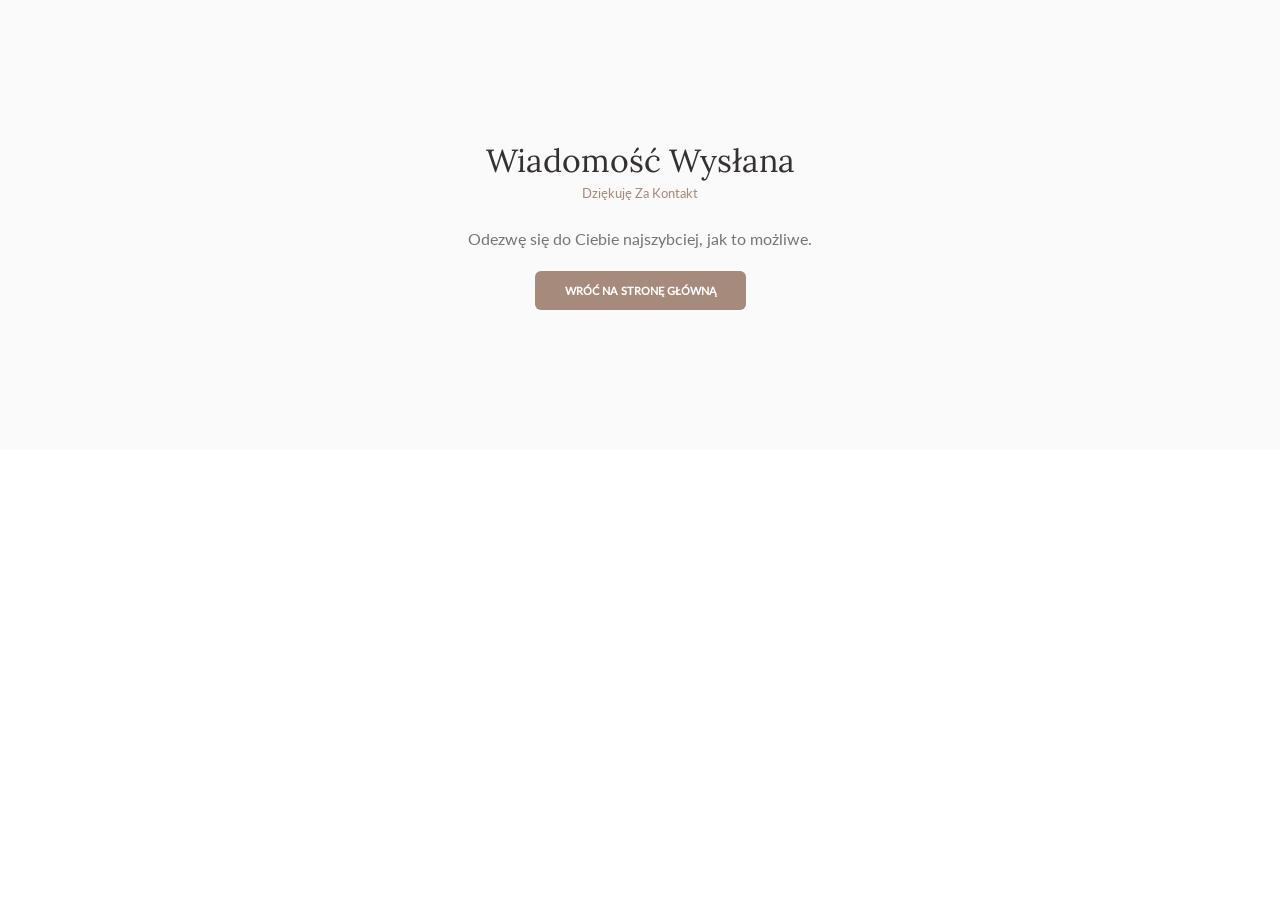
<file: form-submission-confirmation.html>
<!DOCTYPE html>
<html lang="pl">
   <head>
      <!-- Metas -->
      <meta charset="utf-8">
      <title>Wiadomość wysłana - GM Piano Studio</title>
      <meta name="description" content="">
      <meta name="viewport" content="width=device-width, initial-scale=1.0">
      <link rel="icon" type="image/x-icon" href="img/favicon.ico">
      <link rel="icon" type="image/png" sizes="32x32" href="img/favicon-32x32.png">
      <link rel="icon" type="image/png" sizes="16x16" href="img/favicon-16x16.png">
      <!-- Css -->
      <link href="css/bootstrap.css" rel="stylesheet" type="text/css" media="all"/>
      <link href="css/base.css" rel="stylesheet" type="text/css" media="all"/>
      <link href="css/main.css" rel="stylesheet" type="text/css" media="all"/>
      <link href="css/fonts.css" rel="stylesheet" type="text/css"  media="all" />
	  <link href="https://fonts.googleapis.com/css?family=Lato:300,400,700" rel="stylesheet">
	  <link href="https://fonts.googleapis.com/css?family=Lora:400,700" rel="stylesheet">
   </head>
   <body>
      <!--Confirmation section-->
      <section class="reservation pt-140 pb-140 bg-grey">
         <!--Container-->
         <div class="container">
            <!--Row-->
            <div class="row">
               <div class="col-sm-8 col-sm-offset-2 text-center">
                  <h1 class="title">Wiadomość wysłana</h1>
                  <p class="beige">Dziękuję za kontakt</p>
                  <p class="title-lead mt-20">Odezwę się do Ciebie najszybciej, jak to możliwe.</p>
                  <a href="index.html" class="but mt-20">wróć na stronę główną</a>
               </div>
            </div>
            <!--End row-->
         </div>
         <!--End container-->
      </section>
      <!--End confirmation section-->
   </body>
</html>
</file>
<file: css/base.css>
/* Table of Content
==================================================
	1.Reset & Basics
	2.Basic Styles
	3.Typography and Common style
	4.Links
	5.Misc


/* Reset & Basics (Inspired by E. Meyers) */

*,
*:before,
*:after {
    -moz-box-sizing: border-box;
    -webkit-box-sizing: border-box;
    -ms-box-sizing: border-box;
    -o-box-sizing: border-box;
}
* {
    margin: 0;
    padding: 0;
}
html,
body,
div,
span,
applet,
object,
iframe,
h1,
h2,
h3,
h4,
h5,
h6,
p,
blockquote,
pre,
a,
abbr,
acronym,
address,
big,
cite,
code,
dfn,
em,
img,
ins,
kbd,
q,
s,
samp,
small,
strike,
strong,
sub,
sup,
tt,
var,
b,
u,
i,
center,
dl,
dt,
dd,
ol,
ul,
li,
fieldset,
form,
label,
legend,
table,
caption,
tbody,
tfoot,
thead,
tr,
th,
td,
article,
aside,
canvas,
details,
embed,
figure,
figcaption,
footer,
header,
hgroup,
menu,
nav,
output,
ruby,
section,
summary,
time,
mark,
audio,
video {
    margin: 0;
    padding: 0;
    border: 0;
    font-size: 100%;
    font: inherit;
    vertical-align: baseline;
    text-decoration: none;
}
article,
aside,
details,
figcaption,
figure,
footer,
header,
hgroup,
menu,
nav,
section {
    display: block;
}
ol,
ul {
    list-style: none;
}
blockquote,
q {
    quotes: none;
}
blockquote:before,
blockquote:after,
q:before,
q:after {
    content: '';
    content: none;
}
table {
    border-collapse: collapse;
    border-spacing: 0;
}
a,
a:hover,
a:active,
a:visited,
a:focus {
    text-decoration: none;
}
img {
    display: inline-block;
    vertical-align: middle;
    height: auto;
    max-width: 100%;
}
.map img {
    max-width: none;
}
a:focus {
    outline: 0;
}
iframe {
    width: 100%;
    frameborder: 0;
    display: inline-block;
}
::-moz-selection {
    background: #a68b7c;
    color: #ffffff;
}
/* End reset & basics (Inspired by E. Meyers) */
/*Basic Styles*/

body {
    background: #ffffff;
    font-family: "Lato", "Helvetica Neue", "Helvetica", Helvetica, Arial, sans-serif;
    color: #757575;
    margin: 0;
    font-size: 14px;
    font-weight: 400;
    -moz-osx-font-smoothing: grayscale;
    -webkit-font-smoothing: antialiased;
}
.stop-scroll {
    overflow: hidden;
}
/*End basic styles*/
/* Typography and Common style*/

h1,
h2,
h3,
h4,
h5,
h6 {
    color: #353031;
    font-weight: 700;
    text-transform: uppercase;
    position: relative;
}
h1,
h2,
h3,
h4,
h5,
h6,
p.lead,
.block-info p,
.header .logo h2 {
    font-family: "Lora", "Georgia", "Helvetica Neue", Helvetica, Arial, sans-serif;
}
.block-cat h2,
h1.large {
    font-family: 'Caveat', "Helvetica Neue", "Helvetica", Helvetica, Arial, sans-serif;
}
.main-nav li,
.but {
    font-family: 'Lato-Medium', "Helvetica Neue", "Helvetica", Helvetica, Arial, sans-serif;
}
.title-small {
    font-family: 'Lato', "Helvetica Neue", "Helvetica", Helvetica, Arial, sans-serif;
}
.h2-s-1 {
    font-size: 15px;
}
em {
    font-style: italic;
}
strong {
    font-weight: 700;
}
p,
blockquote {
    line-height: 25px;
}
.but {
    font-weight: 700;
}
.title {
    font-size: 32px;
    font-weight: 400;
    text-transform: capitalize;
}
.title-medium {
    font-size: 18px;
    line-height: 30px;
    font-weight: 400;
}
.title-small {
    line-height: 30px;
    font-weight: 700;
    font-size: 14px;
}
.puch-right {
    padding-right: 20px;
}
p.lead {
    font-size: 13px;
    font-weight: 700;
    text-transform: uppercase;
    letter-spacing: 2px;
}
p.beige {
    color: #a68b7c;
    text-transform: capitalize;
    font-size: 13px;
}
p.title-lead {
    font-size: 16px;
}
section,
.section,
.row.relative,
.block-content {
    position: relative;
    overflow: hidden;
}
.front-p {
    position: relative;
    z-index: 100;
}
.uppercase {
    text-transform: uppercase;
}
.white {
    color: #ffffff;
}
.top {
    position: relative;
    top: -10px;
}
.zoom {
    animation: zoom 15s ease 0s normal both infinite;
    -webkit-animation: zoom 15s ease 0s normal both infinite;
    -moz-animation: zoom 15s ease 0s normal both infinite;
    -ms-animation: zoom 15s ease 0s normal both infinite;
    -o-animation: zoom 15s ease 0s normal both infinite;
}
@keyframes zoom {
    0% {
        transform: scale(1, 1);
    }
    50% {
        transform: scale(1.1, 1.1);
    }
    100% {
        transform: scale(1, 1);
    }
}
@keyframes zoom {
    0% {
        transform: scale(1, 1);
    }
    50% {
        transform: scale(1.1, 1.1);
    }
    100% {
        transform: scale(1, 1);
    }
}
@keyframes zoom {
    0% {
        transform: scale(1, 1);
    }
    50% {
        transform: scale(1.1, 1.1);
    }
    100% {
        transform: scale(1, 1);
    }
}
.dots {
    background-image: radial-gradient(circle closest-side, rgba(176, 152, 139, 0.25) 80%, #fff 10%);
    background-position: center bottom;
    background-repeat: repeat-x;
    background-size: 4px 2px;
    border: 0 none;
    display: block;
    height: 3px;
    left: 0;
    margin: 0;
    position: absolute;
    right: 0;
    bottom: 0;
    z-index: 1;
}
.but,
.reservation-form input,
.block-form {
    border-radius: 6px;
    -webkit-border-radius: 6px;
    -moz-border-radius: 6px;
    -ms-border-radius: 6px;
    -o-border-radius: : 6px;
}
.indent {
    text-indent: -999px;
    display: none;
}
input[type]:-moz-placeholder {
    color: #757575;
    opacity: .5;
	font-size:13px;
}
:-moz-placeholder {
    color: #757575;
    opacity: .5;
	font-size:13px;
}
::-moz-placeholder {
    color: #757575;
    opacity: .5;
	font-size:13px;
}
:-ms-input-placeholder {
    color: #757575;
    opacity: .5;
	font-size:13px;
}
::-webkit-input-placeholder {
    color: #757575;
    opacity: .5;
	font-size:13px;
}
/* End typography and common style*/
/*Links*/

span a,
p a {
    color: #a68b7c;
    position: relative;
}
p a:hover:after,
span a:hover:after {
    transform: translateY(0) translateZ(0);
    -webkit-transform: translateY(0) translateZ(0);
    -moz-transform: translateY(0) translateZ(0);
    -ms-transform: translateY(0) translateZ(0);
    -o-transform: translateY(0) translateZ(0);
    opacity: 1;
}
span a:after,
p a:after {
    background-color: #a68b7c;
    content: "";
    height: 1px;
    left: 0;
    opacity: 0;
    pointer-events: none;
    position: absolute;
    top: 100%;
    transform: translateY(5px);
    -webkit-transform: translateY(5px);
    -moz-transform: translateY(5px);
    -ms-transform: translateY(5px);
    -o-transform: translateY(5px);
    transition-delay: 0s;
    -webkit-transition-delay: 0s;
    -moz-transition-delay: 0s;
    -ms-transition-delay: 0s;
    -o-transition-delay: 0s;
    transition-duration: 0.20s;
    -webkit-transition-duration: 0.20s;
    -moz-transition-duration: 0.20s;
    -ms-transition-duration: 0.20s;
    -o-transition-duration: 0.20s;
    transition-property: opacity, transform, -webkit-transform;
    -webkit-transition-property: opacity, transform, -webkit-transform;
    -moz-transition-property: opacity, transform, -webkit-transform;
    -ms-transition-property: opacity, transform, -webkit-transform;
    -o-transition-property: opacity, transform, -webkit-transform;
    transition-timing-function: cubic-bezier(0.39, 0.575, 0.565, 1);
    -webkit-timing-function: cubic-bezier(0.39, 0.575, 0.565, 1);
    -moz-timing-function: cubic-bezier(0.39, 0.575, 0.565, 1);
    -ms-timing-function: cubic-bezier(0.39, 0.575, 0.565, 1);
    -o-timing-function: cubic-bezier(0.39, 0.575, 0.565, 1);
    width: 100%;
}
a,
input[type="text"],
input[type="submit"] textarea,
.mobile-but .lines:after,
.mobile-but .lines:before,
.block-img a:before,
.but,
.block-special,
.block-content.special:after,
.blog-post-short {
    transition: all 0.3s ease 0s;
    -webkit-transition: all 0.3s ease 0s;
    -moz-transition: all 0.3s ease 0s;
    -ms-transition: all 0.3s ease 0s;
    -o-transition: all 0.3s ease 0s;
}
.but {
    display: inline-block;
    position: relative;
    color: #ffffff;
    padding: 13px 30px;
    background: #a68b7c;
    text-transform: uppercase;
    font-size: 11px;
}
.but:hover,
.submit:hover {
    background: #b79e90;
	background:rgba(183,158,144,.95);
}
/*End links*/
/*Misc */

.pt-10 {
    padding-top: 10px !important;
}
.pb-10 {
    padding-bottom: 10px !important;
}
.pt-15 {
    padding-top: 15px !important;
}
.pb-15 {
    padding-bottom: 15px !important;
}
.pt-20 {
    padding-top: 20px !important;
}
.pb-20 {
    padding-bottom: 20px !important;
}
.pt-25 {
    padding-top: 25px !important;
}
.pb-25 {
    padding-bottom: 25px !important;
}
.pt-30 {
    padding-top: 30px !important;
}
.pb-30 {
    padding-bottom: 30px !important;
}
.pt-40 {
    padding-top: 40px !important;
}
.pb-40 {
    padding-bottom: 40px !important;
}
.pt-50 {
    padding-top: 50px !important;
}
.pb-50 {
    padding-bottom: 50px !important;
}
.pt-60 {
    padding-top: 60px !important;
}
.pb-60 {
    padding-bottom: 60px !important;
}
.pt-70 {
    padding-top: 70px !important;
}
.pb-70 {
    padding-bottom: 70px !important;
}
.pt-80 {
    padding-top: 80px !important;
}
.pb-80 {
    padding-bottom: 80px !important;
}
.pt-90 {
    padding-top: 90px !important;
}
.pb-90 {
    padding-bottom: 90px !important;
}
.pt-100 {
    padding-top: 100px !important;
}
.pb-100 {
    padding-bottom: 100px !important;
}
.pt-120 {
    padding-top: 120px !important;
}
.pb-120 {
    padding-bottom: 120px !important;
}
.pt-130 {
    padding-top: 130px !important;
}
.pb-130 {
    padding-bottom: 130px !important;
}
.pt-140 {
    padding-top: 140px !important;
}
.pb-140 {
    padding-bottom: 140px !important;
}
.pt-150 {
    padding-top: 150px !important;
}
.pb-150 {
    padding-bottom: 150px !important;
}
.pt-160 {
    padding-top: 160px !important;
}
.pb-160 {
    padding-bottom: 160px !important;
}
.pt-200 {
    padding-top: 200px !important;
}
.pb-200 {
    padding-bottom: 200px !important;
}
.pt-250 {
    padding-top: 250px !important;
}
.pb-250 {
    padding-bottom: 250px !important;
}
.mt-5 {
    margin-top: 5px !important;
}
.mb-5 {
    margin-bottom: 5px !important;
}
.mt-10 {
    margin-top: 10px !important;
}
.mb-10 {
    margin-bottom: 10px !important;
}
.mt-15 {
    margin-top: 15px !important;
}
.mb-15 {
    margin-bottom: 15px !important;
}
.mt-20 {
    margin-top: 20px !important;
}
.mb-20 {
    margin-bottom: 20px !important;
}
.mt-25 {
    margin-top: 25px !important;
}
.mb-25 {
    margin-bottom: 25px !important;
}
.mt-30 {
    margin-top: 30px !important;
}
.mb-30 {
    margin-bottom: 30px !important;
}
.mt-40 {
    margin-top: 40px !important;
}
.mb-40 {
    margin-bottom: 40px !important;
}
.mt-50 {
    margin-top: 50px !important;
}
.mb-50 {
    margin-bottom: 50px !important;
}
.mt-60 {
    margin-top: 60px !important;
}
.mb-60 {
    margin-bottom: 60px !important;
}
.mt-70 {
    margin-top: 70px !important;
}
.mb-70 {
    margin-bottom: 70px !important;
}
.mt-80 {
    margin-top: 80px !important;
}
.mb-80 {
    margin-bottom: 80px !important;
}
.mt-90 {
    margin-top: 90px !important;
}
.mb-90 {
    margin-bottom: 90px !important;
}
.mt-100 {
    margin-top: 100px !important;
}
.mb-100 {
    margin-bottom: 100px !important;
}
.mt-150 {
    margin-top: 150px !important;
}
.mb-150 {
    margin-bottom: 150px !important;
}
.mt-200 {
    margin-top: 200px !important;
}
.mt-350 {
    margin-top: 350px !important;
}
.mb-200 {
    margin-bottom: 200px !important;
}
.not-mb {
    margin-bottom: 0;
}
.bg-white {
    background: #ffffff;
}
.bg-grey {
    background: #fafafa;
}
.bg-dark {
    background: #353031;
}
.pd-0 {
    padding: 0 !important;
}
/*End misc */
</file>
<file: css/main.css>
/*
*	DESTINY - WEDDING HTML TEMPLATE
* 	Copyright 2016
* 	www.mutationmedia.net
* 	Created by : mutationthemes
*
*/
/* Table of Content
==================================================
	1.Preloader
	2.Site wrapper
	3.Hero section
	4.Restaurant section
	5.Services section
	6.Reservation section
	7.Gallery section
	8.Contact section
	9.Footer
	10.Mediaqueries





/*Preloader*/

.loader {
    background: #ffffff;
    bottom: 0;
    height: 100%;
    left: 0;
    position: fixed;
    right: 0;
    top: 0;
    width: 100%;
    z-index: 9999;
}
.loader-inner {
    left: 0;
    position: absolute;
    top: 50%;
    width: 100%;
    text-align: center;
    transform: translateY(-50%);
    -webkit-transform: translateY(-50%);
    -moz-transform: translateY(-50%);
    -ms-transform: translateY(-50%);
    -o-transform: translateY(-50%);
}
.loading-spinner {
    width: 100px;
    height: 100px;
    animation: spinner-rotate 2s ease-in-out infinite;
    -webkit-animation: spinner-rotate 2s ease-in-out infinite;
    -moz-animation: spinner-rotate 2s ease-in-out infinite;
    -ms-animation: spinner-rotate 2s ease-in-out infinite;
    -o-animation: spinner-rotate 2s ease-in-out infinite;
}
.spinner {
    animation: spinner-color 8s ease-in-out infinite, spinner-dash 2s ease-in-out infinite;
    -webkit-animation: spinner-color 8s ease-in-out infinite, spinner-dash 2s ease-in-out infinite;
    -moz-animation: spinner-color 8s ease-in-out infinite, spinner-dash 2s ease-in-out infinite;
    -ms-animation: spinner-color 8s ease-in-out infinite, spinner-dash 2s ease-in-out infinite;
    -o-animation: spinner-color 8s ease-in-out infinite, spinner-dash 2s ease-in-out infinite;
    stroke-linecap: round;
}
@keyframes spinner-rotate {
    100% {
        transform: rotate(360deg);
        -webkit-transform: rotate(360deg);
        -moz-transform: trotate(360deg);
        -ms-transform: rotate(360deg);
        -o-transform: rotate(360deg);
    }
}
@keyframes spinner-color {
    0%, 100% {
        stroke: #a68b7c;
    }
    20% {
        stroke: #353031;
    }
    40% {
        stroke: #a68b7c;
    }
    60% {
        stroke: #353031;
    }
    80% {
        stroke: #a68b7c;
    }
}
@keyframes spinner-dash {
    0% {
        stroke-dasharray: 1, 200;
        stroke-dashoffset: 0;
    }
    50% {
        stroke-dasharray: 90, 200;
        stroke-dashoffset: -35px;
    }
    100% {
        stroke-dasharray: 90, 200;
        stroke-dashoffset: -125px;
    }
}
/*End preloader*/
/*Site wrapper*/

.wrapper {
    position: relative;
}
/*End site wrapper*/
/* Hero Section*/

section.hero {
    background: #353031;
    padding: 0;
    position: relative;
    overflow: hidden;
}
section.single-hero {
    min-height: 400px;
}
.background-img img {
    display: none;
}
.background-img {
    width: 100%;
    height: 100%;
}
.background-img {
    background-attachment: scroll;
    background-clip: border-box;
    background-color: #353031;
    background-image: none;
    background-origin: padding-box;
    background-position: 50% 50% !important;
    background-repeat: repeat;
    background-size: cover !important;
    height: 100%;
    left: 0;
    position: absolute;
    top: 0;
    width: 100%;
    z-index: 0;
    opacity: 0;
    transition: opacity 0.6s ease-in-out;
}
.background-img.loaded {
    opacity: 1;
}
.overlay:before {
    position: absolute;
    background: rgba(41, 41, 41, .5);
    /* Permalink - use to edit and share this gradient: http://colorzilla.com/gradient-editor/#353031+0,353031+100&0.5+0,0+100 */
    
    background: -moz-linear-gradient(top, rgba(41, 41, 41, .5) 60%, rgba(41, 41, 41, 0) 100%);
    /* FF3.6-15 */
    
    background: -webkit-linear-gradient(top, rgba(41, 41, 41, .5) 60%, rgba(41, 41, 41, 0) 100%);
    /* Chrome10-25,Safari5.1-6 */
    
    background: linear-gradient(to bottom, rgba(41, 41, 41, .5) 60%, rgba(41, 41, 41, 0) 100%);
    /* W3C, IE10+, FF16+, Chrome26+, Opera12+, Safari7+ */
    
    filter: progid: DXImageTransform.Microsoft.gradient( startColorstr='#80353031', endColorstr='#00353031', GradientType=0);
    width: 100%;
    height: 100%;
    top: 0;
    left: 0;
    z-index: 3;
    content: "";
}
.hero.overlay:before,
.short-reservation.overlay:before,
.review.overlay:before {
    background: rgba(41, 41, 41, .85);
    background: -moz-linear-gradient(top, rgba(41, 41, 41, .85) 60%, rgba(41, 41, 41, .3) 100%);
    background: -webkit-linear-gradient(top, rgba(41, 41, 41, .85) 60%, rgba(41, 41, 41, .3) 100%);
    background: linear-gradient(to bottom, rgba(41, 41, 41, .85) 60%, rgba(41, 41, 41, .3) 100%);
    filter: progid: DXImageTransform.Microsoft.gradient( startColorstr='#d9353031', endColorstr='#4d353031', GradientType=0);
}
section.hero .inner-hero {
    bottom: 0;
    left: 0;
    position: absolute;
    right: 0;
    top: 0;
    height: 100%;
    z-index: 10;
}
.header {
    padding: 8px 0;
    display: flex;
    align-items: center;
    justify-content: space-between;
}
.slider .slides li {
    background-size: cover;
    min-height: 600px;
}
.header.default {
    left: 0;
    position: absolute;
    top: 0;
    width: 100%;
    z-index: 1000;
}
.header.switched-header {
    background-color: rgba(255, 255, 255, 0.98);
    box-shadow: 0 0 20px rgba(41, 41, 41, .5);
    -webkit-box-shadow: 0 0 20px rgba(41, 41, 41, .15);
    -moz-box-shadow: 0 0 20px rgba(41, 41, 41, .15);
    -ms-box-shadow: 0 0 20px rgba(41, 41, 41, .15);
    -o-box-shadow: 0 0 20px rgba(41, 41, 41, .15);
    left: 0;
    position: fixed;
    top: 0;
    width: 100%;
    z-index: 999;
}
.header .left-part {
    float: left;
    margin-left: 50px;
}
.header .logo {
    margin-top: 0;
    display: block;
}
.header .logo img {
    height: 64px;
    width: auto;
    display: block;
}
.header .logo h2 {
    color: #ffffff;
    font-size: 17px;
    text-transform: uppercase;
    font-weight: 700;
}
.header.switched-header .logo h2 {
    color: #353031;
}
.header .right-part {
    float: right;
    margin-right: 50px;
}
.toggle-mobile-but {
    position: absolute;
    top: 15px;
    right: 20px;
    z-index: 1000;
}
.mobile-but {
    display: inline-block;
    height: 24px;
    display: none;
}
.mobile-but .lines {
    transform: translate(0px, 10px) rotate(0deg);
    -webkit-transform: translate(0px, 10px) rotate(0deg);
    -ms-transform: translate(0px, 10px) rotate(0deg);
    -moz-transform: translate(0px, 10px) rotate(0deg);
}
.mobile-but .lines,
.mobile-but .lines:after,
.mobile-but .lines:before {
    height: 2px;
    width: 28px;
}
.mobile-but .lines:after,
.mobile-but .lines:before {
    content: " ";
    display: block;
}
.mobile-but .lines:after {
    transform: translate(0px, 4px) rotate(0deg);
    -webkit-transform: translate(0px, 4px) rotate(0deg);
    -ms-transform: translate(0px, 4px) rotate(0deg);
    -moz-transform: translate(0px, 4px) rotate(0deg);
}
.mobile-but .lines:before {
    transform: translate(0px, -4px) rotate(0deg);
    -webkit-transform: translate(0px, -4px) rotate(0deg);
    -ms-transform: translate(0px, -4px) rotate(0deg);
    -moz-transform: translate(0px, -4px) rotate(0deg);
}
.mobile-but .lines:after,
.mobile-but .lines:before {
    background: #353031;
}
.toggle-mobile-but.active .mobile-but .lines:after {
    transform: translate(0px, -1px) rotate(45deg);
    -webkit-transform: translate(0px, -1px) rotate(45deg);
    -ms-transform: translate(0px, -1px) rotate(45deg);
    -moz-transform: translate(0px, -1px) rotate(45deg);
}
.toggle-mobile-but.active .mobile-but .lines:before {
    transform: translate(0px, 1px) rotate(-45deg);
    -webkit-transform: translate(0px, 1px) rotate(-45deg);
    -ms-transform: translate(0px, 1px) rotate(-45deg);
    -moz-transform: translate(0px, 1px) rotate(-45deg);
}
.main-nav li {
    display: block;
    float: left;
    text-transform: uppercase;
    margin-left: 25px;
    font-size: 11.5px;
    font-weight: 700;
}
.main-nav li a {
    color: #ffffff;
    display: block;
    padding: 12px 0;
    position: relative;
}
.header.switched-header .main-nav li a {
    color: #353031;
}
.hero-content {
    color: #ffffff;
    position: relative;
    text-align: center;
    top: 50%;
    transform: translateY(-50%);
    -webkit-transform: translateY(-50%);
    -moz-transform: translateY(-50%);
    -ms-transform: translateY(-50%);
    -o-transform: translateY(-50%);
}
h1.large {
    color: #ffffff;
    font-size: 65px;
    font-weight: 400;
    text-transform: none;
}
/* End hero section*/
/* Restaurant section*/

.vertical-align {
    display: -webkit-flex !important;
    display: -moz-flex !important;
    display: -ms-flexbox !important;
    display: flex !important;
    align-items: center;
    -webkit-align-items: center;
    justify-content: center;
    -webkit-justify-content: center;
}
.block-img {
    display: block;
    height: 300px;
    position: relative;
}
.sing {
    max-width: 30%;
}
/* End restaurant section*/
/* Services section*/

.block-tabs li {
    border-bottom: 1px solid #f2f2f2;
    cursor: pointer;
    display: inline-block;
    height: 40px;
    margin: 0 -2px;
    padding: 0 28px;
    position: relative;
    top: 1px;
    color: #353031;
    font-weight: 700;
    text-transform: uppercase;
    font-size: 13px;
}
.block-tabs li.active {
    border-bottom: 2px solid #b0988b;
}
.block-tab li {
    display: none;
    padding-top: 30px;
}
.block-tab li.active {
    display: block;
}
.block-cat h2 {
    font-size: 32px;
    font-weight: 400;
    text-transform: none;
    color: #a68b7c;
}
.block-price {
    color: #a68b7c;
    font-weight: 700;
    display: block;
    font-size: 15px;
    margin-top: 10px;
}
/* End services section*/
/* Review section*/

.block-review {
    background: rgba(54, 47, 45, 0.5) none repeat scroll 0 0;
    color: #ffffff;
    margin: 0 auto;
    padding: 50px 40px;
    width: 41.6667%;
}
.block-star li {
    display: inline-block;
    font-size: 18px;
    color: #ffffff;
}
/* End review section*/

/* Reservation section*/

.block-form {
    background: #ffffff;
    padding: 30px 60px;
    border: 1px solid #ececec;
}
.block-input {
    margin-bottom: 20px;
}
.block-input label {
    margin-bottom: 15px;
    color: #555555;
}
form,
.select-input {
    position: relative;
}
.input-columns .column-1,
.input-columns .column-2 {
    float: left;
    width: 50%;
    position: relative;
}
.input-columns .column-1 .column-inner {
    margin: 0 12px 0 0;
}
input[type] {
    background: #fcfcfc;
    border: 1px solid #ececec;
    outline: 0 none;
    overflow: hidden;
    padding: 0 15px;
    resize: none;
    width: 100%;
    height: 40px;
}
input[type]:focus {
    border: 1px solid #a68b7c;
}
.ico-input {
    position: relative;
}
.ico-input i {
    color: #b3b3b3;
    font-size: 18px;
    position: absolute;
    right: 10px;
    top: 40px;
}
.submit {
    background: #a68b7c;
    cursor: pointer;
    position: relative;
    width: 100%;
    color: #ffffff;
    border: none;
    height: 42px;
    line-height: 0;
}
.reservation-form button.but {
    border: none;
    box-shadow: none;
    -webkit-appearance: none;
    -moz-appearance: none;
    appearance: none;
    cursor: pointer;
}
.reservation-form textarea {
    background: #fcfcfc;
    border: 1px solid #ececec;
    outline: 0 none;
    padding: 12px 15px;
    resize: vertical;
    width: 100%;
    border-radius: 6px;
    font-family: inherit;
}
.reservation-form textarea:focus {
    border: 1px solid #a68b7c;
}

input.error {
    border: 1px solid #353031 !important;
}


.success-msg,
.error-msg {
    display: none;
    position: relative;
}
.success-msg h2,
.error-msg h2 {
    font-size: 11px;
    right: 0;
    position: absolute;
    text-transform: none;
    top: -50px;
}
.success-msg h2 {
    color: #4e93e6;
}
.error-msg h2,
.success-msg h2 {
    color: #61279e;
}


/*End reservation section*/
/* Contact section*/

.block-map {
    width: 50%;
    height: 100%;
    position: absolute;
    top: 0;
    left: 0;
}
.map {
    width: 100%;
    height: 100%;
}
.block-social li {
    display: inline-block;
    margin-right: 2px;
    text-align: center;
}
.block-social a {
    border: 2px solid #a68b7c;
    color: #a68b7c;
    display: inline-block;
    height: 42px;
    width: 42px;
    border-radius: 50%;
    -webkit-border-radius: : 50%;
    -moz-border-radius: : 50%;
    -ms-border-radius: : 50%;
    -o-border-radius: : 50%;
    line-height: 40px;
}
.block-social a:hover {
    border: 2px solid #b79e90;
    color: #b79e90;
	border: 2px solid rgba(183,158,144,.95);
    color: rgba(183,158,144,.95);
}
.block-info p {
    font-size: 16px;
}
.block-info p strong {
    color: #555555;
    text-transform: capitalize;
}
/* End contact section*/
/* Footer*/

.footer-short p {
    color: #cccccc;
    font-size: 12px;
}
.footer-main {
    background: #292827;
    padding: 45px 0 25px;
}
.footer-inner {
    display: flex;
    flex-wrap: wrap;
    align-items: center;
    justify-content: space-between;
}
.footer-brand {
    display: flex;
    align-items: center;
}
.footer-logo {
    width: 64px;
    height: 64px;
    margin-right: 20px;
    border: 1px solid rgba(166, 139, 124, .45);
}
.footer-brand-text {
    display: flex;
    flex-direction: column;
}
.footer-name {
    font-family: "Lora", "Georgia", "Helvetica Neue", Helvetica, Arial, sans-serif;
    color: #ffffff;
    font-size: 20px;
    letter-spacing: 2px;
    text-transform: uppercase;
}
.footer-tagline {
    color: #a68b7c;
    font-size: 13px;
    margin-top: 8px;
}
.footer-mail {
    display: inline-flex;
    align-items: center;
    color: #cccccc;
    font-size: 15px;
}
.footer-mail:hover,
.footer-mail:focus {
    color: #b79e90;
}
.footer-mail i {
    width: 42px;
    height: 42px;
    line-height: 38px;
    margin-right: 14px;
    text-align: center;
    font-size: 16px;
    color: #a68b7c;
    border: 2px solid #a68b7c;
    border-radius: 50%;
}
.footer-mail:hover i {
    color: #292827;
    background: #a68b7c;
}
.footer-bottom {
    margin-top: 35px;
    padding-top: 20px;
    text-align: center;
    border-top: 1px solid rgba(255, 255, 255, .08);
}
.footer-bottom p {
    color: #8c8784;
    font-size: 12px;
    margin: 0;
}
/* End footer*/
/*Media queries*/

@media screen and (min-width: 600px) and (max-width: 800px) {
    input,
    textarea {
        -webkit-appearance: none;
        -webkit-border-radius: 0;
    }
    h1.large {
        font-size: 60px;
    }
    .header .left-part,
    .header .right-part {
        float: none;
        display: block;
    }
    .header .left-part {
        margin-left: 30px;
    }
    .header {
        display: block;
        background-color: rgba(255, 255, 255, 0.98) !important;
        padding: 15px 0;
    }
    .header .logo {
        margin-top: 0;
    }
    .header .logo h2 {
        color: #353031;
    }
    .mobile-but {
        display: block;
    }
    .main-nav ul {
        display: none;
        margin-left: 30px;
    }
    .main-nav li {
        float: none;
        display: block;
        margin-left: 0;
        font-size: 11px;
    }
    .main-nav li a {
        color: #353031;
        display: inline-block;
    }
    .sing {
        max-width: 40%;
    }
    .contact {
        padding-top: 100px !important;
        padding-bottom: 100px !important;
    }
}
@media only screen and (min-device-width: 720px) and (max-device-width: 1280px) {
    input,
    textarea {
        -webkit-appearance: none;
        -webkit-border-radius: 0;
    }
    .sing {
        max-width: 40%;
    }
}
@media only screen and (min-device-width: 1024px) and (max-device-width: 1366px) and (orientation: landscape) {
    input,
    textarea {
        -webkit-appearance: none;
        -webkit-border-radius: 0;
    }
    .main-nav li {
        font-size: 11px;
    }
    .contact {
        padding-top: 150px !important;
        padding-bottom: 150px !important;
    }
    .vertical-align {
        display: flex !important;
    }
    .sing {
        max-width: 30%;
    }

}
@media only screen and (min-device-width: 1024px) and (max-device-width: 1366px) and (orientation: portrait) {
    input,
    textarea {
        -webkit-appearance: none;
        -webkit-border-radius: 0;
    }
    .title-medium {
        font-size: 17px;
    }
    .main-nav li {
        font-size: 11px;
    }
    .contact {
        padding-top: 150px !important;
        padding-bottom: 150px !important;
    }
}
@media only screen and (min-width: 768px) and (max-width: 1024px) and (orientation: landscape) {
    input,
    textarea {
        -webkit-appearance: none;
        -webkit-border-radius: 0;
    }
    .title-medium {
        font-size: 17px;
    }
    .main-nav li {
        font-size: 11px;
    }
    .contact {
        padding-top: 150px !important;
        padding-bottom: 150px !important;
    }
}
@media only screen and (max-width: 768px) and (orientation: portrait) {
    input,
    textarea {
        -webkit-appearance: none;
        -webkit-border-radius: 0;
    }
    h1.large {
        font-size: 60px;
    }
    .header .left-part,
    .header .right-part {
        float: none;
        display: block;
    }
    .header .left-part {
        margin-left: 30px;
    }
    .header {
        display: block;
        padding: 15px 0;
    }
    .header .logo {
        margin-top: 0;
    }
    .header .logo h2 {
        color: #353031;
    }
    .mobile-but {
        display: block;
    }
    .main-nav ul {
        display: none;
        margin-left: 30px;
    }
    .main-nav li {
        float: none;
        display: block;
        margin-left: 0;
        font-size: 11px;
    }
    .main-nav li a {
        color: #353031;
        display: inline-block;
    }
}
@media only screen and (min-width: 480px) and (max-width: 767px) {
    input,
    textarea {
        -webkit-appearance: none;
        -webkit-border-radius: 0;
    }
    .header .left-part,
    .header .right-part {
        float: none;
        display: block;
    }
    .header .left-part {
        margin-left: 30px;
    }
    .header {
        display: block;
        background-color: rgba(255, 255, 255, 0.98) !important;
        padding: 15px 0;
    }
    .header .logo {
        margin-top: 0;
    }
    .header .logo h2 {
        color: #353031;
    }
    h1.large {
        font-size: 40px;
    }
    p.lead {
        font-size: 11px;
    }
    .title-medium {
        font-size: 17px;
    }
    p.title-lead {
        font-size: 15px;
    }
    .mobile-but {
        display: block;
    }
    .main-nav ul {
        display: none;
        margin-left: 30px;
    }
    .main-nav li {
        float: none;
        display: block;
        margin-left: 0;
        font-size: 11px;
    }
    .main-nav li a {
        color: #353031;
        display: inline-block;
    }
    .but {
        font-size: 10px;
        padding: 13px 20px;
    }
    .vertical-align {
        display: block !important;
    }
    .row.vertical-align:last-child .block-img {
        margin-bottom: 30px;
    }
    .review-slider .flex-control-nav,
    .review-slider .flex-direction-nav a {
        display: none;
    }
    .block-review {
        width: auto;
    }
    .block-tabs li {
        padding: 0 15px;
    }
    .contact {
        padding-top: 100px !important;
        padding-bottom: 100px !important;
        display: flex;
        flex-direction: column;
    }
    .block-map {
        display: block;
        position: static;
        width: 100%;
        height: 300px;
        order: 2;
    }
    .block-contact {
        order: 1;
    }
    .block-form {
        padding: 40px;
    }
    .input-columns .column-1,
    .input-columns .column-2 {
        float: none;
        width: 100%;
    }
    .input-columns .column-1 .column-inner {
        margin: 0;
    }
    .input-columns .column-1 {
        margin-bottom: 30px;
    }
    .sing {
        max-width: 30%;
    }
}
@media only screen and (max-width: 479px) {
    input,
    textarea {
        -webkit-appearance: none;
        -webkit-border-radius: 0;
    }
    .header .left-part,
    .header .right-part {
        float: none;
        display: block;
    }
    .header .left-part {
        margin-left: 30px;
    }
    .header {
        display: block;
        background-color: rgba(255, 255, 255, 0.98) !important;
        padding: 15px 0;
    }
    .header .logo {
        margin-top: 0;
    }
    .header .logo h2 {
        color: #353031;
    }
    h1.large {
        font-size: 28px;
    }
    p.lead {
        font-size: 11px;
    }
    .mobile-but {
        display: block;
    }
    .main-nav ul {
        display: none;
        margin-left: 30px;
    }
    .main-nav li {
        float: none;
        display: block;
        margin-left: 0;
        font-size: 11px;
    }
    .main-nav li a {
        color: #353031;
        display: inline-block;
    }
    .but {
        font-size: 10px;
        padding: 13px 20px;
    }
    .vertical-align {
        display: block !important;
    }
    .row.vertical-align:last-child .block-img {
        margin-bottom: 30px;
    }
    .sing {
        max-width: 40%;
    }
    .flex-control-nav,
    .flex-direction-nav a {
        display: none;
    }
    .block-review {
        width: auto;
    }
    .block-tabs li {
        padding: 0 6px;
    }
    .contact {
        padding-top: 100px !important;
        padding-bottom: 100px !important;
        display: flex;
        flex-direction: column;
    }
    .block-map {
        display: block;
        position: static;
        width: 100%;
        height: 300px;
        order: 2;
    }
    .block-contact {
        order: 1;
    }
    .block-form {
        padding: 40px;
    }
    .input-columns .column-1,
    .input-columns .column-2 {
        float: none;
        width: 100%;
    }
    .input-columns .column-1 .column-inner {
        margin: 0;
    }
    .input-columns .column-1 {
        margin-bottom: 30px;
    }
}
@media only screen and (max-width: 767px) {
    .block-list .col-sm-5 + .col-sm-5 {
        margin-top: 40px;
    }
    .footer-inner {
        flex-direction: column;
        text-align: center;
    }
    .footer-brand {
        flex-direction: column;
        margin-bottom: 30px;
    }
    .footer-logo {
        margin: 0 0 15px;
    }
    .footer-brand-text {
        align-items: center;
    }
    .footer-mail span {
        font-size: 14px;
    }
}
/*End media queries*/
</file>
<file: css/fonts.css>
@font-face {
	font-family: 'Lato-Medium';
	src: url('../font/Lato-Medium.eot');
	src: url('../font/Lato-Medium.woff') format('woff'),
	 url('../font/Lato-Medium.ttf') format('truetype'),
	 url('../font/Lato-Medium.svg') format('svg');
	font-weight: normal;
	font-style: normal;
}





@font-face {
  font-family: 'fontello';
  src: url('../font/fontello.eot?46579446');
  src: url('../font/fontello.eot?46579446#iefix') format('embedded-opentype'),
       url('../font/fontello.woff2?46579446') format('woff2'),
       url('../font/fontello.woff?46579446') format('woff'),
       url('../font/fontello.ttf?46579446') format('truetype'),
       url('../font/fontello.svg?46579446#fontello') format('svg');
  font-weight: normal;
  font-style: normal;
}
/* Chrome hack: SVG is rendered more smooth in Windozze. 100% magic, uncomment if you need it. */
/* Note, that will break hinting! In other OS-es font will be not as sharp as it could be */
/*
@media screen and (-webkit-min-device-pixel-ratio:0) {
  @font-face {
    font-family: 'fontello';
    src: url('../font/fontello.svg?46579446#fontello') format('svg');
  }
}
*/
 
 [class^="icon-"]:before, [class*=" icon-"]:before {
  font-family: "fontello";
  font-style: normal;
  font-weight: normal;
  speak: none;
 
  display: inline-block;
  text-decoration: inherit;
  width: 1em;
  margin-right: .2em;
  text-align: center;
  /* opacity: .8; */
 
  /* For safety - reset parent styles, that can break glyph codes*/
  font-variant: normal;
  text-transform: none;
 
  /* fix buttons height, for twitter bootstrap */
  line-height: 1em;
 
  /* Animation center compensation - margins should be symmetric */
  /* remove if not needed */
  margin-left: .2em;
 
  /* you can be more comfortable with increased icons size */
  /* font-size: 120%; */
 
  /* Font smoothing. That was taken from TWBS */
  -webkit-font-smoothing: antialiased;
  -moz-osx-font-smoothing: grayscale;
 
  /* Uncomment for 3D effect */
  /* text-shadow: 1px 1px 1px rgba(127, 127, 127, 0.3); */
}
 
.icon-glass:before { content: '\e800'; } /* 'î €' */
.icon-music:before { content: '\e801'; } /* 'î ' */
.icon-search:before { content: '\e802'; } /* 'î ‚' */
.icon-mail:before { content: '\e803'; } /* 'î ƒ' */
.icon-mail-alt:before { content: '\e804'; } /* 'î „' */
.icon-mail-squared:before { content: '\e805'; } /* 'î …' */
.icon-heart:before { content: '\e806'; } /* 'î †' */
.icon-heart-empty:before { content: '\e807'; } /* 'î ‡' */
.icon-star:before { content: '\e808'; } /* 'î ˆ' */
.icon-star-empty:before { content: '\e809'; } /* 'î ‰' */
.icon-star-half:before { content: '\e80a'; } /* 'î Š' */
.icon-star-half-alt:before { content: '\e80b'; } /* 'î ‹' */
.icon-user:before { content: '\e80c'; } /* 'î Œ' */
.icon-user-plus:before { content: '\e80d'; } /* 'î ' */
.icon-user-times:before { content: '\e80e'; } /* 'î Ž' */
.icon-users:before { content: '\e80f'; } /* 'î ' */
.icon-male:before { content: '\e810'; } /* 'î ' */
.icon-female:before { content: '\e811'; } /* 'î ‘' */
.icon-child:before { content: '\e812'; } /* 'î ’' */
.icon-user-secret:before { content: '\e813'; } /* 'î “' */
.icon-video:before { content: '\e814'; } /* 'î ”' */
.icon-videocam:before { content: '\e815'; } /* 'î •' */
.icon-picture:before { content: '\e816'; } /* 'î –' */
.icon-camera:before { content: '\e817'; } /* 'î —' */
.icon-camera-alt:before { content: '\e818'; } /* 'î ˜' */
.icon-th-large:before { content: '\e819'; } /* 'î ™' */
.icon-th:before { content: '\e81a'; } /* 'î š' */
.icon-th-list:before { content: '\e81b'; } /* 'î ›' */
.icon-ok:before { content: '\e81c'; } /* 'î œ' */
.icon-ok-circled:before { content: '\e81d'; } /* 'î ' */
.icon-ok-circled2:before { content: '\e81e'; } /* 'î ž' */
.icon-ok-squared:before { content: '\e81f'; } /* 'î Ÿ' */
.icon-cancel:before { content: '\e820'; } /* 'î  ' */
.icon-cancel-circled:before { content: '\e821'; } /* 'î ¡' */
.icon-cancel-circled2:before { content: '\e822'; } /* 'î ¢' */
.icon-plus:before { content: '\e823'; } /* 'î £' */
.icon-plus-circled:before { content: '\e824'; } /* 'î ¤' */
.icon-plus-squared:before { content: '\e825'; } /* 'î ¥' */
.icon-plus-squared-alt:before { content: '\e826'; } /* 'î ¦' */
.icon-minus:before { content: '\e827'; } /* 'î §' */
.icon-minus-circled:before { content: '\e828'; } /* 'î ¨' */
.icon-minus-squared:before { content: '\e829'; } /* 'î ©' */
.icon-minus-squared-alt:before { content: '\e82a'; } /* 'î ª' */
.icon-help:before { content: '\e82b'; } /* 'î «' */
.icon-help-circled:before { content: '\e82c'; } /* 'î ¬' */
.icon-info-circled:before { content: '\e82d'; } /* 'î ­' */
.icon-info:before { content: '\e82e'; } /* 'î ®' */
.icon-home:before { content: '\e82f'; } /* 'î ¯' */
.icon-link:before { content: '\e830'; } /* 'î °' */
.icon-unlink:before { content: '\e831'; } /* 'î ±' */
.icon-link-ext:before { content: '\e832'; } /* 'î ²' */
.icon-link-ext-alt:before { content: '\e833'; } /* 'î ³' */
.icon-attach:before { content: '\e834'; } /* 'î ´' */
.icon-lock:before { content: '\e835'; } /* 'î µ' */
.icon-lock-open:before { content: '\e836'; } /* 'î ¶' */
.icon-lock-open-alt:before { content: '\e837'; } /* 'î ·' */
.icon-pin:before { content: '\e838'; } /* 'î ¸' */
.icon-eye:before { content: '\e839'; } /* 'î ¹' */
.icon-eye-off:before { content: '\e83a'; } /* 'î º' */
.icon-tag:before { content: '\e83b'; } /* 'î »' */
.icon-tags:before { content: '\e83c'; } /* 'î ¼' */
.icon-bookmark:before { content: '\e83d'; } /* 'î ½' */
.icon-bookmark-empty:before { content: '\e83e'; } /* 'î ¾' */
.icon-flag:before { content: '\e83f'; } /* 'î ¿' */
.icon-flag-empty:before { content: '\e840'; } /* 'î¡€' */
.icon-flag-checkered:before { content: '\e841'; } /* 'î¡' */
.icon-thumbs-up:before { content: '\e842'; } /* 'î¡‚' */
.icon-thumbs-down:before { content: '\e843'; } /* 'î¡ƒ' */
.icon-thumbs-up-alt:before { content: '\e844'; } /* 'î¡„' */
.icon-thumbs-down-alt:before { content: '\e845'; } /* 'î¡…' */
.icon-download:before { content: '\e846'; } /* 'î¡†' */
.icon-upload:before { content: '\e847'; } /* 'î¡‡' */
.icon-download-cloud:before { content: '\e848'; } /* 'î¡ˆ' */
.icon-upload-cloud:before { content: '\e849'; } /* 'î¡‰' */
.icon-reply:before { content: '\e84a'; } /* 'î¡Š' */
.icon-reply-all:before { content: '\e84b'; } /* 'î¡‹' */
.icon-forward:before { content: '\e84c'; } /* 'î¡Œ' */
.icon-quote-left:before { content: '\e84d'; } /* 'î¡' */
.icon-quote-right:before { content: '\e84e'; } /* 'î¡Ž' */
.icon-code:before { content: '\e84f'; } /* 'î¡' */
.icon-export:before { content: '\e850'; } /* 'î¡' */
.icon-export-alt:before { content: '\e851'; } /* 'î¡‘' */
.icon-share:before { content: '\e852'; } /* 'î¡’' */
.icon-share-squared:before { content: '\e853'; } /* 'î¡“' */
.icon-pencil:before { content: '\e854'; } /* 'î¡”' */
.icon-pencil-squared:before { content: '\e855'; } /* 'î¡•' */
.icon-edit:before { content: '\e856'; } /* 'î¡–' */
.icon-print:before { content: '\e857'; } /* 'î¡—' */
.icon-retweet:before { content: '\e858'; } /* 'î¡˜' */
.icon-keyboard:before { content: '\e859'; } /* 'î¡™' */
.icon-gamepad:before { content: '\e85a'; } /* 'î¡š' */
.icon-comment:before { content: '\e85b'; } /* 'î¡›' */
.icon-chat:before { content: '\e85c'; } /* 'î¡œ' */
.icon-comment-empty:before { content: '\e85d'; } /* 'î¡' */
.icon-chat-empty:before { content: '\e85e'; } /* 'î¡ž' */
.icon-bell:before { content: '\e85f'; } /* 'î¡Ÿ' */
.icon-bell-alt:before { content: '\e860'; } /* 'î¡ ' */
.icon-bell-off:before { content: '\e861'; } /* 'î¡¡' */
.icon-bell-off-empty:before { content: '\e862'; } /* 'î¡¢' */
.icon-attention-alt:before { content: '\e863'; } /* 'î¡£' */
.icon-attention:before { content: '\e864'; } /* 'î¡¤' */
.icon-attention-circled:before { content: '\e865'; } /* 'î¡¥' */
.icon-location:before { content: '\e866'; } /* 'î¡¦' */
.icon-direction:before { content: '\e867'; } /* 'î¡§' */
.icon-compass:before { content: '\e868'; } /* 'î¡¨' */
.icon-trash:before { content: '\e869'; } /* 'î¡©' */
.icon-trash-empty:before { content: '\e86a'; } /* 'î¡ª' */
.icon-doc:before { content: '\e86b'; } /* 'î¡«' */
.icon-docs:before { content: '\e86c'; } /* 'î¡¬' */
.icon-doc-text:before { content: '\e86d'; } /* 'î¡­' */
.icon-doc-inv:before { content: '\e86e'; } /* 'î¡®' */
.icon-doc-text-inv:before { content: '\e86f'; } /* 'î¡¯' */
.icon-file-pdf:before { content: '\e870'; } /* 'î¡°' */
.icon-file-word:before { content: '\e871'; } /* 'î¡±' */
.icon-file-excel:before { content: '\e872'; } /* 'î¡²' */
.icon-file-powerpoint:before { content: '\e873'; } /* 'î¡³' */
.icon-file-image:before { content: '\e874'; } /* 'î¡´' */
.icon-file-archive:before { content: '\e875'; } /* 'î¡µ' */
.icon-file-audio:before { content: '\e876'; } /* 'î¡¶' */
.icon-file-video:before { content: '\e877'; } /* 'î¡·' */
.icon-file-code:before { content: '\e878'; } /* 'î¡¸' */
.icon-folder:before { content: '\e879'; } /* 'î¡¹' */
.icon-folder-open:before { content: '\e87a'; } /* 'î¡º' */
.icon-folder-empty:before { content: '\e87b'; } /* 'î¡»' */
.icon-folder-open-empty:before { content: '\e87c'; } /* 'î¡¼' */
.icon-box:before { content: '\e87d'; } /* 'î¡½' */
.icon-rss:before { content: '\e87e'; } /* 'î¡¾' */
.icon-rss-squared:before { content: '\e87f'; } /* 'î¡¿' */
.icon-phone:before { content: '\e880'; } /* 'î¢€' */
.icon-phone-squared:before { content: '\e881'; } /* 'î¢' */
.icon-fax:before { content: '\e882'; } /* 'î¢‚' */
.icon-menu:before { content: '\e883'; } /* 'î¢ƒ' */
.icon-cog:before { content: '\e884'; } /* 'î¢„' */
.icon-cog-alt:before { content: '\e885'; } /* 'î¢…' */
.icon-wrench:before { content: '\e886'; } /* 'î¢†' */
.icon-sliders:before { content: '\e887'; } /* 'î¢‡' */
.icon-basket:before { content: '\e888'; } /* 'î¢ˆ' */
.icon-cart-plus:before { content: '\e889'; } /* 'î¢‰' */
.icon-cart-arrow-down:before { content: '\e88a'; } /* 'î¢Š' */
.icon-calendar:before { content: '\e88b'; } /* 'î¢‹' */
.icon-calendar-empty:before { content: '\e88c'; } /* 'î¢Œ' */
.icon-login:before { content: '\e88d'; } /* 'î¢' */
.icon-logout:before { content: '\e88e'; } /* 'î¢Ž' */
.icon-mic:before { content: '\e88f'; } /* 'î¢' */
.icon-mute:before { content: '\e890'; } /* 'î¢' */
.icon-volume-off:before { content: '\e891'; } /* 'î¢‘' */
.icon-volume-down:before { content: '\e892'; } /* 'î¢’' */
.icon-volume-up:before { content: '\e893'; } /* 'î¢“' */
.icon-headphones:before { content: '\e894'; } /* 'î¢”' */
.icon-clock:before { content: '\e895'; } /* 'î¢•' */
.icon-lightbulb:before { content: '\e896'; } /* 'î¢–' */
.icon-block:before { content: '\e897'; } /* 'î¢—' */
.icon-resize-full:before { content: '\e898'; } /* 'î¢˜' */
.icon-resize-full-alt:before { content: '\e899'; } /* 'î¢™' */
.icon-resize-small:before { content: '\e89a'; } /* 'î¢š' */
.icon-resize-vertical:before { content: '\e89b'; } /* 'î¢›' */
.icon-resize-horizontal:before { content: '\e89c'; } /* 'î¢œ' */
.icon-move:before { content: '\e89d'; } /* 'î¢' */
.icon-zoom-in:before { content: '\e89e'; } /* 'î¢ž' */
.icon-zoom-out:before { content: '\e89f'; } /* 'î¢Ÿ' */
.icon-down-circled2:before { content: '\e8a0'; } /* 'î¢ ' */
.icon-up-circled2:before { content: '\e8a1'; } /* 'î¢¡' */
.icon-left-circled2:before { content: '\e8a2'; } /* 'î¢¢' */
.icon-right-circled2:before { content: '\e8a3'; } /* 'î¢£' */
.icon-down-dir:before { content: '\e8a4'; } /* 'î¢¤' */
.icon-up-dir:before { content: '\e8a5'; } /* 'î¢¥' */
.icon-left-dir:before { content: '\e8a6'; } /* 'î¢¦' */
.icon-right-dir:before { content: '\e8a7'; } /* 'î¢§' */
.icon-down-open:before { content: '\e8a8'; } /* 'î¢¨' */
.icon-left-open:before { content: '\e8a9'; } /* 'î¢©' */
.icon-right-open:before { content: '\e8aa'; } /* 'î¢ª' */
.icon-up-open:before { content: '\e8ab'; } /* 'î¢«' */
.icon-angle-left:before { content: '\e8ac'; } /* 'î¢¬' */
.icon-angle-right:before { content: '\e8ad'; } /* 'î¢­' */
.icon-angle-up:before { content: '\e8ae'; } /* 'î¢®' */
.icon-angle-down:before { content: '\e8af'; } /* 'î¢¯' */
.icon-angle-circled-left:before { content: '\e8b0'; } /* 'î¢°' */
.icon-angle-circled-right:before { content: '\e8b1'; } /* 'î¢±' */
.icon-angle-circled-up:before { content: '\e8b2'; } /* 'î¢²' */
.icon-angle-circled-down:before { content: '\e8b3'; } /* 'î¢³' */
.icon-angle-double-left:before { content: '\e8b4'; } /* 'î¢´' */
.icon-angle-double-right:before { content: '\e8b5'; } /* 'î¢µ' */
.icon-angle-double-up:before { content: '\e8b6'; } /* 'î¢¶' */
.icon-angle-double-down:before { content: '\e8b7'; } /* 'î¢·' */
.icon-down:before { content: '\e8b8'; } /* 'î¢¸' */
.icon-left:before { content: '\e8b9'; } /* 'î¢¹' */
.icon-right:before { content: '\e8ba'; } /* 'î¢º' */
.icon-up:before { content: '\e8bb'; } /* 'î¢»' */
.icon-down-big:before { content: '\e8bc'; } /* 'î¢¼' */
.icon-left-big:before { content: '\e8bd'; } /* 'î¢½' */
.icon-right-big:before { content: '\e8be'; } /* 'î¢¾' */
.icon-up-big:before { content: '\e8bf'; } /* 'î¢¿' */
.icon-right-hand:before { content: '\e8c0'; } /* 'î£€' */
.icon-left-hand:before { content: '\e8c1'; } /* 'î£' */
.icon-up-hand:before { content: '\e8c2'; } /* 'î£‚' */
.icon-down-hand:before { content: '\e8c3'; } /* 'î£ƒ' */
.icon-left-circled:before { content: '\e8c4'; } /* 'î£„' */
.icon-right-circled:before { content: '\e8c5'; } /* 'î£…' */
.icon-up-circled:before { content: '\e8c6'; } /* 'î£†' */
.icon-down-circled:before { content: '\e8c7'; } /* 'î£‡' */
.icon-cw:before { content: '\e8c8'; } /* 'î£ˆ' */
.icon-ccw:before { content: '\e8c9'; } /* 'î£‰' */
.icon-arrows-cw:before { content: '\e8ca'; } /* 'î£Š' */
.icon-level-up:before { content: '\e8cb'; } /* 'î£‹' */
.icon-level-down:before { content: '\e8cc'; } /* 'î£Œ' */
.icon-shuffle:before { content: '\e8cd'; } /* 'î£' */
.icon-exchange:before { content: '\e8ce'; } /* 'î£Ž' */
.icon-history:before { content: '\e8cf'; } /* 'î£' */
.icon-expand:before { content: '\e8d0'; } /* 'î£' */
.icon-collapse:before { content: '\e8d1'; } /* 'î£‘' */
.icon-expand-right:before { content: '\e8d2'; } /* 'î£’' */
.icon-collapse-left:before { content: '\e8d3'; } /* 'î£“' */
.icon-play:before { content: '\e8d4'; } /* 'î£”' */
.icon-play-circled:before { content: '\e8d5'; } /* 'î£•' */
.icon-play-circled2:before { content: '\e8d6'; } /* 'î£–' */
.icon-stop:before { content: '\e8d7'; } /* 'î£—' */
.icon-pause:before { content: '\e8d8'; } /* 'î£˜' */
.icon-to-end:before { content: '\e8d9'; } /* 'î£™' */
.icon-to-end-alt:before { content: '\e8da'; } /* 'î£š' */
.icon-to-start:before { content: '\e8db'; } /* 'î£›' */
.icon-to-start-alt:before { content: '\e8dc'; } /* 'î£œ' */
.icon-fast-fw:before { content: '\e8dd'; } /* 'î£' */
.icon-fast-bw:before { content: '\e8de'; } /* 'î£ž' */
.icon-eject:before { content: '\e8df'; } /* 'î£Ÿ' */
.icon-target:before { content: '\e8e0'; } /* 'î£ ' */
.icon-signal:before { content: '\e8e1'; } /* 'î£¡' */
.icon-wifi:before { content: '\e8e2'; } /* 'î£¢' */
.icon-award:before { content: '\e8e3'; } /* 'î££' */
.icon-desktop:before { content: '\e8e4'; } /* 'î£¤' */
.icon-laptop:before { content: '\e8e5'; } /* 'î£¥' */
.icon-tablet:before { content: '\e8e6'; } /* 'î£¦' */
.icon-mobile:before { content: '\e8e7'; } /* 'î£§' */
.icon-inbox:before { content: '\e8e8'; } /* 'î£¨' */
.icon-globe:before { content: '\e8e9'; } /* 'î£©' */
.icon-sun:before { content: '\e8ea'; } /* 'î£ª' */
.icon-cloud:before { content: '\e8eb'; } /* 'î£«' */
.icon-flash:before { content: '\e8ec'; } /* 'î£¬' */
.icon-moon:before { content: '\e8ed'; } /* 'î£­' */
.icon-umbrella:before { content: '\e8ee'; } /* 'î£®' */
.icon-flight:before { content: '\e8ef'; } /* 'î£¯' */
.icon-fighter-jet:before { content: '\e8f0'; } /* 'î£°' */
.icon-paper-plane:before { content: '\e8f1'; } /* 'î£±' */
.icon-paper-plane-empty:before { content: '\e8f2'; } /* 'î£²' */
.icon-space-shuttle:before { content: '\e8f3'; } /* 'î£³' */
.icon-leaf:before { content: '\e8f4'; } /* 'î£´' */
.icon-font:before { content: '\e8f5'; } /* 'î£µ' */
.icon-bold:before { content: '\e8f6'; } /* 'î£¶' */
.icon-medium:before { content: '\e8f7'; } /* 'î£·' */
.icon-italic:before { content: '\e8f8'; } /* 'î£¸' */
.icon-header:before { content: '\e8f9'; } /* 'î£¹' */
.icon-paragraph:before { content: '\e8fa'; } /* 'î£º' */
.icon-text-height:before { content: '\e8fb'; } /* 'î£»' */
.icon-text-width:before { content: '\e8fc'; } /* 'î£¼' */
.icon-align-left:before { content: '\e8fd'; } /* 'î£½' */
.icon-align-center:before { content: '\e8fe'; } /* 'î£¾' */
.icon-align-right:before { content: '\e8ff'; } /* 'î£¿' */
.icon-align-justify:before { content: '\e900'; } /* 'î¤€' */
.icon-list:before { content: '\e901'; } /* 'î¤' */
.icon-indent-left:before { content: '\e902'; } /* 'î¤‚' */
.icon-indent-right:before { content: '\e903'; } /* 'î¤ƒ' */
.icon-list-bullet:before { content: '\e904'; } /* 'î¤„' */
.icon-list-numbered:before { content: '\e905'; } /* 'î¤…' */
.icon-strike:before { content: '\e906'; } /* 'î¤†' */
.icon-underline:before { content: '\e907'; } /* 'î¤‡' */
.icon-superscript:before { content: '\e908'; } /* 'î¤ˆ' */
.icon-subscript:before { content: '\e909'; } /* 'î¤‰' */
.icon-table:before { content: '\e90a'; } /* 'î¤Š' */
.icon-columns:before { content: '\e90b'; } /* 'î¤‹' */
.icon-crop:before { content: '\e90c'; } /* 'î¤Œ' */
.icon-scissors:before { content: '\e90d'; } /* 'î¤' */
.icon-paste:before { content: '\e90e'; } /* 'î¤Ž' */
.icon-briefcase:before { content: '\e90f'; } /* 'î¤' */
.icon-suitcase:before { content: '\e910'; } /* 'î¤' */
.icon-ellipsis:before { content: '\e911'; } /* 'î¤‘' */
.icon-ellipsis-vert:before { content: '\e912'; } /* 'î¤’' */
.icon-off:before { content: '\e913'; } /* 'î¤“' */
.icon-road:before { content: '\e914'; } /* 'î¤”' */
.icon-list-alt:before { content: '\e915'; } /* 'î¤•' */
.icon-qrcode:before { content: '\e916'; } /* 'î¤–' */
.icon-barcode:before { content: '\e917'; } /* 'î¤—' */
.icon-book:before { content: '\e918'; } /* 'î¤˜' */
.icon-ajust:before { content: '\e919'; } /* 'î¤™' */
.icon-tint:before { content: '\e91a'; } /* 'î¤š' */
.icon-toggle-off:before { content: '\e91b'; } /* 'î¤›' */
.icon-toggle-on:before { content: '\e91c'; } /* 'î¤œ' */
.icon-check:before { content: '\e91d'; } /* 'î¤' */
.icon-check-empty:before { content: '\e91e'; } /* 'î¤ž' */
.icon-circle:before { content: '\e91f'; } /* 'î¤Ÿ' */
.icon-circle-empty:before { content: '\e920'; } /* 'î¤ ' */
.icon-circle-thin:before { content: '\e921'; } /* 'î¤¡' */
.icon-circle-notch:before { content: '\e922'; } /* 'î¤¢' */
.icon-dot-circled:before { content: '\e923'; } /* 'î¤£' */
.icon-asterisk:before { content: '\e924'; } /* 'î¤¤' */
.icon-gift:before { content: '\e925'; } /* 'î¤¥' */
.icon-fire:before { content: '\e926'; } /* 'î¤¦' */
.icon-magnet:before { content: '\e927'; } /* 'î¤§' */
.icon-chart-bar:before { content: '\e928'; } /* 'î¤¨' */
.icon-chart-area:before { content: '\e929'; } /* 'î¤©' */
.icon-chart-pie:before { content: '\e92a'; } /* 'î¤ª' */
.icon-chart-line:before { content: '\e92b'; } /* 'î¤«' */
.icon-ticket:before { content: '\e92c'; } /* 'î¤¬' */
.icon-credit-card:before { content: '\e92d'; } /* 'î¤­' */
.icon-floppy:before { content: '\e92e'; } /* 'î¤®' */
.icon-megaphone:before { content: '\e92f'; } /* 'î¤¯' */
.icon-hdd:before { content: '\e930'; } /* 'î¤°' */
.icon-key:before { content: '\e931'; } /* 'î¤±' */
.icon-fork:before { content: '\e932'; } /* 'î¤²' */
.icon-rocket:before { content: '\e933'; } /* 'î¤³' */
.icon-bug:before { content: '\e934'; } /* 'î¤´' */
.icon-certificate:before { content: '\e935'; } /* 'î¤µ' */
.icon-tasks:before { content: '\e936'; } /* 'î¤¶' */
.icon-filter:before { content: '\e937'; } /* 'î¤·' */
.icon-beaker:before { content: '\e938'; } /* 'î¤¸' */
.icon-magic:before { content: '\e939'; } /* 'î¤¹' */
.icon-cab:before { content: '\e93a'; } /* 'î¤º' */
.icon-taxi:before { content: '\e93b'; } /* 'î¤»' */
.icon-truck:before { content: '\e93c'; } /* 'î¤¼' */
.icon-bus:before { content: '\e93d'; } /* 'î¤½' */
.icon-bicycle:before { content: '\e93e'; } /* 'î¤¾' */
.icon-motorcycle:before { content: '\e93f'; } /* 'î¤¿' */
.icon-train:before { content: '\e940'; } /* 'î¥€' */
.icon-subway:before { content: '\e941'; } /* 'î¥' */
.icon-ship:before { content: '\e942'; } /* 'î¥‚' */
.icon-money:before { content: '\e943'; } /* 'î¥ƒ' */
.icon-euro:before { content: '\e944'; } /* 'î¥„' */
.icon-pound:before { content: '\e945'; } /* 'î¥…' */
.icon-dollar:before { content: '\e946'; } /* 'î¥†' */
.icon-rupee:before { content: '\e947'; } /* 'î¥‡' */
.icon-yen:before { content: '\e948'; } /* 'î¥ˆ' */
.icon-rouble:before { content: '\e949'; } /* 'î¥‰' */
.icon-shekel:before { content: '\e94a'; } /* 'î¥Š' */
.icon-try:before { content: '\e94b'; } /* 'î¥‹' */
.icon-won:before { content: '\e94c'; } /* 'î¥Œ' */
.icon-bitcoin:before { content: '\e94d'; } /* 'î¥' */
.icon-viacoin:before { content: '\e94e'; } /* 'î¥Ž' */
.icon-sort:before { content: '\e94f'; } /* 'î¥' */
.icon-sort-down:before { content: '\e950'; } /* 'î¥' */
.icon-sort-up:before { content: '\e951'; } /* 'î¥‘' */
.icon-sort-alt-up:before { content: '\e952'; } /* 'î¥’' */
.icon-sort-alt-down:before { content: '\e953'; } /* 'î¥“' */
.icon-sort-name-up:before { content: '\e954'; } /* 'î¥”' */
.icon-sort-name-down:before { content: '\e955'; } /* 'î¥•' */
.icon-sort-number-up:before { content: '\e956'; } /* 'î¥–' */
.icon-sort-number-down:before { content: '\e957'; } /* 'î¥—' */
.icon-hammer:before { content: '\e958'; } /* 'î¥˜' */
.icon-gauge:before { content: '\e959'; } /* 'î¥™' */
.icon-sitemap:before { content: '\e95a'; } /* 'î¥š' */
.icon-spinner:before { content: '\e95b'; } /* 'î¥›' */
.icon-coffee:before { content: '\e95c'; } /* 'î¥œ' */
.icon-food:before { content: '\e95d'; } /* 'î¥' */
.icon-beer:before { content: '\e95e'; } /* 'î¥ž' */
.icon-user-md:before { content: '\e95f'; } /* 'î¥Ÿ' */
.icon-stethoscope:before { content: '\e960'; } /* 'î¥ ' */
.icon-heartbeat:before { content: '\e961'; } /* 'î¥¡' */
.icon-ambulance:before { content: '\e962'; } /* 'î¥¢' */
.icon-medkit:before { content: '\e963'; } /* 'î¥£' */
.icon-h-sigh:before { content: '\e964'; } /* 'î¥¤' */
.icon-bed:before { content: '\e965'; } /* 'î¥¥' */
.icon-hospital:before { content: '\e966'; } /* 'î¥¦' */
.icon-building:before { content: '\e967'; } /* 'î¥§' */
.icon-building-filled:before { content: '\e968'; } /* 'î¥¨' */
.icon-bank:before { content: '\e969'; } /* 'î¥©' */
.icon-smile:before { content: '\e96a'; } /* 'î¥ª' */
.icon-frown:before { content: '\e96b'; } /* 'î¥«' */
.icon-meh:before { content: '\e96c'; } /* 'î¥¬' */
.icon-anchor:before { content: '\e96d'; } /* 'î¥­' */
.icon-terminal:before { content: '\e96e'; } /* 'î¥®' */
.icon-eraser:before { content: '\e96f'; } /* 'î¥¯' */
.icon-puzzle:before { content: '\e970'; } /* 'î¥°' */
.icon-shield:before { content: '\e971'; } /* 'î¥±' */
.icon-extinguisher:before { content: '\e972'; } /* 'î¥²' */
.icon-bullseye:before { content: '\e973'; } /* 'î¥³' */
.icon-wheelchair:before { content: '\e974'; } /* 'î¥´' */
.icon-language:before { content: '\e975'; } /* 'î¥µ' */
.icon-graduation-cap:before { content: '\e976'; } /* 'î¥¶' */
.icon-paw:before { content: '\e977'; } /* 'î¥·' */
.icon-spoon:before { content: '\e978'; } /* 'î¥¸' */
.icon-cube:before { content: '\e979'; } /* 'î¥¹' */
.icon-cubes:before { content: '\e97a'; } /* 'î¥º' */
.icon-recycle:before { content: '\e97b'; } /* 'î¥»' */
.icon-tree:before { content: '\e97c'; } /* 'î¥¼' */
.icon-database:before { content: '\e97d'; } /* 'î¥½' */
.icon-server:before { content: '\e97e'; } /* 'î¥¾' */
.icon-lifebuoy:before { content: '\e97f'; } /* 'î¥¿' */
.icon-rebel:before { content: '\e980'; } /* 'î¦€' */
.icon-empire:before { content: '\e981'; } /* 'î¦' */
.icon-bomb:before { content: '\e982'; } /* 'î¦‚' */
.icon-soccer-ball:before { content: '\e983'; } /* 'î¦ƒ' */
.icon-tty:before { content: '\e984'; } /* 'î¦„' */
.icon-binoculars:before { content: '\e985'; } /* 'î¦…' */
.icon-plug:before { content: '\e986'; } /* 'î¦†' */
.icon-newspaper:before { content: '\e987'; } /* 'î¦‡' */
.icon-calc:before { content: '\e988'; } /* 'î¦ˆ' */
.icon-copyright:before { content: '\e989'; } /* 'î¦‰' */
.icon-at:before { content: '\e98a'; } /* 'î¦Š' */
.icon-eyedropper:before { content: '\e98b'; } /* 'î¦‹' */
.icon-brush:before { content: '\e98c'; } /* 'î¦Œ' */
.icon-birthday:before { content: '\e98d'; } /* 'î¦' */
.icon-diamond:before { content: '\e98e'; } /* 'î¦Ž' */
.icon-street-view:before { content: '\e98f'; } /* 'î¦' */
.icon-venus:before { content: '\e990'; } /* 'î¦' */
.icon-mars:before { content: '\e991'; } /* 'î¦‘' */
.icon-mercury:before { content: '\e992'; } /* 'î¦’' */
.icon-transgender:before { content: '\e993'; } /* 'î¦“' */
.icon-transgender-alt:before { content: '\e994'; } /* 'î¦”' */
.icon-venus-double:before { content: '\e995'; } /* 'î¦•' */
.icon-mars-double:before { content: '\e996'; } /* 'î¦–' */
.icon-venus-mars:before { content: '\e997'; } /* 'î¦—' */
.icon-mars-stroke:before { content: '\e998'; } /* 'î¦˜' */
.icon-mars-stroke-v:before { content: '\e999'; } /* 'î¦™' */
.icon-mars-stroke-h:before { content: '\e99a'; } /* 'î¦š' */
.icon-neuter:before { content: '\e99b'; } /* 'î¦›' */
.icon-cc-visa:before { content: '\e99c'; } /* 'î¦œ' */
.icon-cc-mastercard:before { content: '\e99d'; } /* 'î¦' */
.icon-cc-discover:before { content: '\e99e'; } /* 'î¦ž' */
.icon-cc-amex:before { content: '\e99f'; } /* 'î¦Ÿ' */
.icon-cc-paypal:before { content: '\e9a0'; } /* 'î¦ ' */
.icon-cc-stripe:before { content: '\e9a1'; } /* 'î¦¡' */
.icon-adn:before { content: '\e9a2'; } /* 'î¦¢' */
.icon-android:before { content: '\e9a3'; } /* 'î¦£' */
.icon-angellist:before { content: '\e9a4'; } /* 'î¦¤' */
.icon-apple:before { content: '\e9a5'; } /* 'î¦¥' */
.icon-behance:before { content: '\e9a6'; } /* 'î¦¦' */
.icon-behance-squared:before { content: '\e9a7'; } /* 'î¦§' */
.icon-bitbucket:before { content: '\e9a8'; } /* 'î¦¨' */
.icon-bitbucket-squared:before { content: '\e9a9'; } /* 'î¦©' */
.icon-buysellads:before { content: '\e9aa'; } /* 'î¦ª' */
.icon-cc:before { content: '\e9ab'; } /* 'î¦«' */
.icon-codeopen:before { content: '\e9ac'; } /* 'î¦¬' */
.icon-connectdevelop:before { content: '\e9ad'; } /* 'î¦­' */
.icon-css3:before { content: '\e9ae'; } /* 'î¦®' */
.icon-dashcube:before { content: '\e9af'; } /* 'î¦¯' */
.icon-delicious:before { content: '\e9b0'; } /* 'î¦°' */
.icon-deviantart:before { content: '\e9b1'; } /* 'î¦±' */
.icon-digg:before { content: '\e9b2'; } /* 'î¦²' */
.icon-dribbble:before { content: '\e9b3'; } /* 'î¦³' */
.icon-dropbox:before { content: '\e9b4'; } /* 'î¦´' */
.icon-drupal:before { content: '\e9b5'; } /* 'î¦µ' */
.icon-facebook:before { content: '\e9b6'; } /* 'î¦¶' */
.icon-facebook-squared:before { content: '\e9b7'; } /* 'î¦·' */
.icon-facebook-official:before { content: '\e9b8'; } /* 'î¦¸' */
.icon-flickr:before { content: '\e9b9'; } /* 'î¦¹' */
.icon-forumbee:before { content: '\e9ba'; } /* 'î¦º' */
.icon-foursquare:before { content: '\e9bb'; } /* 'î¦»' */
.icon-git-squared:before { content: '\e9bc'; } /* 'î¦¼' */
.icon-git:before { content: '\e9bd'; } /* 'î¦½' */
.icon-github:before { content: '\e9be'; } /* 'î¦¾' */
.icon-github-squared:before { content: '\e9bf'; } /* 'î¦¿' */
.icon-github-circled:before { content: '\e9c0'; } /* 'î§€' */
.icon-gittip:before { content: '\e9c1'; } /* 'î§' */
.icon-google:before { content: '\e9c2'; } /* 'î§‚' */
.icon-gplus:before { content: '\e9c3'; } /* 'î§ƒ' */
.icon-gplus-squared:before { content: '\e9c4'; } /* 'î§„' */
.icon-gwallet:before { content: '\e9c5'; } /* 'î§…' */
.icon-hacker-news:before { content: '\e9c6'; } /* 'î§†' */
.icon-html5:before { content: '\e9c7'; } /* 'î§‡' */
.icon-instagram:before { content: '\e9c8'; } /* 'î§ˆ' */
.icon-ioxhost:before { content: '\e9c9'; } /* 'î§‰' */
.icon-joomla:before { content: '\e9ca'; } /* 'î§Š' */
.icon-jsfiddle:before { content: '\e9cb'; } /* 'î§‹' */
.icon-lastfm:before { content: '\e9cc'; } /* 'î§Œ' */
.icon-lastfm-squared:before { content: '\e9cd'; } /* 'î§' */
.icon-leanpub:before { content: '\e9ce'; } /* 'î§Ž' */
.icon-linkedin-squared:before { content: '\e9cf'; } /* 'î§' */
.icon-linux:before { content: '\e9d0'; } /* 'î§' */
.icon-linkedin:before { content: '\e9d1'; } /* 'î§‘' */
.icon-maxcdn:before { content: '\e9d2'; } /* 'î§’' */
.icon-meanpath:before { content: '\e9d3'; } /* 'î§“' */
.icon-openid:before { content: '\e9d4'; } /* 'î§”' */
.icon-pagelines:before { content: '\e9d5'; } /* 'î§•' */
.icon-paypal:before { content: '\e9d6'; } /* 'î§–' */
.icon-pied-piper-squared:before { content: '\e9d7'; } /* 'î§—' */
.icon-pied-piper-alt:before { content: '\e9d8'; } /* 'î§˜' */
.icon-pinterest:before { content: '\e9d9'; } /* 'î§™' */
.icon-pinterest-circled:before { content: '\e9da'; } /* 'î§š' */
.icon-pinterest-squared:before { content: '\e9db'; } /* 'î§›' */
.icon-qq:before { content: '\e9dc'; } /* 'î§œ' */
.icon-reddit:before { content: '\e9dd'; } /* 'î§' */
.icon-reddit-squared:before { content: '\e9de'; } /* 'î§ž' */
.icon-renren:before { content: '\e9df'; } /* 'î§Ÿ' */
.icon-sellsy:before { content: '\e9e0'; } /* 'î§ ' */
.icon-shirtsinbulk:before { content: '\e9e1'; } /* 'î§¡' */
.icon-simplybuilt:before { content: '\e9e2'; } /* 'î§¢' */
.icon-skyatlas:before { content: '\e9e3'; } /* 'î§£' */
.icon-skype:before { content: '\e9e4'; } /* 'î§¤' */
.icon-slack:before { content: '\e9e5'; } /* 'î§¥' */
.icon-slideshare:before { content: '\e9e6'; } /* 'î§¦' */
.icon-soundcloud:before { content: '\e9e7'; } /* 'î§§' */
.icon-spotify:before { content: '\e9e8'; } /* 'î§¨' */
.icon-stackexchange:before { content: '\e9e9'; } /* 'î§©' */
.icon-stackoverflow:before { content: '\e9ea'; } /* 'î§ª' */
.icon-steam:before { content: '\e9eb'; } /* 'î§«' */
.icon-steam-squared:before { content: '\e9ec'; } /* 'î§¬' */
.icon-stumbleupon:before { content: '\e9ed'; } /* 'î§­' */
.icon-stumbleupon-circled:before { content: '\e9ee'; } /* 'î§®' */
.icon-tencent-weibo:before { content: '\e9ef'; } /* 'î§¯' */
.icon-trello:before { content: '\e9f0'; } /* 'î§°' */
.icon-tumblr:before { content: '\e9f1'; } /* 'î§±' */
.icon-tumblr-squared:before { content: '\e9f2'; } /* 'î§²' */
.icon-twitch:before { content: '\e9f3'; } /* 'î§³' */
.icon-twitter-squared:before { content: '\e9f4'; } /* 'î§´' */
.icon-twitter:before { content: '\e9f5'; } /* 'î§µ' */
.icon-vimeo-squared:before { content: '\e9f6'; } /* 'î§¶' */
.icon-vine:before { content: '\e9f7'; } /* 'î§·' */
.icon-vkontakte:before { content: '\e9f8'; } /* 'î§¸' */
.icon-whatsapp:before { content: '\e9f9'; } /* 'î§¹' */
.icon-wechat:before { content: '\e9fa'; } /* 'î§º' */
.icon-weibo:before { content: '\e9fb'; } /* 'î§»' */
.icon-windows:before { content: '\e9fc'; } /* 'î§¼' */
.icon-wordpress:before { content: '\e9fd'; } /* 'î§½' */
.icon-xing:before { content: '\e9fe'; } /* 'î§¾' */
.icon-xing-squared:before { content: '\e9ff'; } /* 'î§¿' */
.icon-yelp:before { content: '\ea00'; } /* 'î¨€' */
.icon-youtube:before { content: '\ea01'; } /* 'î¨' */
.icon-yahoo:before { content: '\ea02'; } /* 'î¨‚' */
.icon-youtube-squared:before { content: '\ea03'; } /* 'î¨ƒ' */
.icon-youtube-play:before { content: '\ea04'; } /* 'î¨„' */
.icon-blank:before { content: '\ea05'; } /* 'î¨…' */
.icon-lemon:before { content: '\ea06'; } /* 'î¨†' */
.icon-note:before { content: '\ea07'; } /* 'î¨‡' */
.icon-note-beamed:before { content: '\ea08'; } /* 'î¨ˆ' */
.icon-music-1:before { content: '\ea09'; } /* 'î¨‰' */
.icon-search-1:before { content: '\ea0a'; } /* 'î¨Š' */
.icon-flashlight:before { content: '\ea0b'; } /* 'î¨‹' */
.icon-mail-1:before { content: '\ea0c'; } /* 'î¨Œ' */
.icon-heart-1:before { content: '\ea0d'; } /* 'î¨' */
.icon-heart-empty-1:before { content: '\ea0e'; } /* 'î¨Ž' */
.icon-star-1:before { content: '\ea0f'; } /* 'î¨' */
.icon-star-empty-1:before { content: '\ea10'; } /* 'î¨' */
.icon-user-1:before { content: '\ea11'; } /* 'î¨‘' */
.icon-users-1:before { content: '\ea12'; } /* 'î¨’' */
.icon-user-add:before { content: '\ea13'; } /* 'î¨“' */
.icon-video-1:before { content: '\ea14'; } /* 'î¨”' */
.icon-picture-1:before { content: '\ea15'; } /* 'î¨•' */
.icon-camera-1:before { content: '\ea16'; } /* 'î¨–' */
.icon-layout:before { content: '\ea17'; } /* 'î¨—' */
.icon-menu-1:before { content: '\ea18'; } /* 'î¨˜' */
.icon-check-1:before { content: '\ea19'; } /* 'î¨™' */
.icon-cancel-1:before { content: '\ea1a'; } /* 'î¨š' */
.icon-cancel-circled-1:before { content: '\ea1b'; } /* 'î¨›' */
.icon-cancel-squared:before { content: '\ea1c'; } /* 'î¨œ' */
.icon-plus-1:before { content: '\ea1d'; } /* 'î¨' */
.icon-plus-circled-1:before { content: '\ea1e'; } /* 'î¨ž' */
.icon-plus-squared-1:before { content: '\ea1f'; } /* 'î¨Ÿ' */
.icon-minus-1:before { content: '\ea20'; } /* 'î¨ ' */
.icon-minus-circled-1:before { content: '\ea21'; } /* 'î¨¡' */
.icon-minus-squared-1:before { content: '\ea22'; } /* 'î¨¢' */
.icon-help-1:before { content: '\ea23'; } /* 'î¨£' */
.icon-help-circled-1:before { content: '\ea24'; } /* 'î¨¤' */
.icon-info-1:before { content: '\ea25'; } /* 'î¨¥' */
.icon-info-circled-1:before { content: '\ea26'; } /* 'î¨¦' */
.icon-back:before { content: '\ea27'; } /* 'î¨§' */
.icon-home-1:before { content: '\ea28'; } /* 'î¨¨' */
.icon-link-1:before { content: '\ea29'; } /* 'î¨©' */
.icon-attach-1:before { content: '\ea2a'; } /* 'î¨ª' */
.icon-lock-1:before { content: '\ea2b'; } /* 'î¨«' */
.icon-lock-open-1:before { content: '\ea2c'; } /* 'î¨¬' */
.icon-eye-1:before { content: '\ea2d'; } /* 'î¨­' */
.icon-tag-1:before { content: '\ea2e'; } /* 'î¨®' */
.icon-bookmark-1:before { content: '\ea2f'; } /* 'î¨¯' */
.icon-bookmarks:before { content: '\ea30'; } /* 'î¨°' */
.icon-flag-1:before { content: '\ea31'; } /* 'î¨±' */
.icon-thumbs-up-1:before { content: '\ea32'; } /* 'î¨²' */
.icon-thumbs-down-1:before { content: '\ea33'; } /* 'î¨³' */
.icon-download-1:before { content: '\ea34'; } /* 'î¨´' */
.icon-upload-1:before { content: '\ea35'; } /* 'î¨µ' */
.icon-upload-cloud-1:before { content: '\ea36'; } /* 'î¨¶' */
.icon-reply-1:before { content: '\ea37'; } /* 'î¨·' */
.icon-reply-all-1:before { content: '\ea38'; } /* 'î¨¸' */
.icon-forward-1:before { content: '\ea39'; } /* 'î¨¹' */
.icon-quote:before { content: '\ea3a'; } /* 'î¨º' */
.icon-code-1:before { content: '\ea3b'; } /* 'î¨»' */
.icon-export-1:before { content: '\ea3c'; } /* 'î¨¼' */
.icon-pencil-1:before { content: '\ea3d'; } /* 'î¨½' */
.icon-feather:before { content: '\ea3e'; } /* 'î¨¾' */
.icon-print-1:before { content: '\ea3f'; } /* 'î¨¿' */
.icon-retweet-1:before { content: '\ea40'; } /* 'î©€' */
.icon-keyboard-1:before { content: '\ea41'; } /* 'î©' */
.icon-comment-1:before { content: '\ea42'; } /* 'î©‚' */
.icon-chat-1:before { content: '\ea43'; } /* 'î©ƒ' */
.icon-bell-1:before { content: '\ea44'; } /* 'î©„' */
.icon-attention-1:before { content: '\ea45'; } /* 'î©…' */
.icon-alert:before { content: '\ea46'; } /* 'î©†' */
.icon-vcard:before { content: '\ea47'; } /* 'î©‡' */
.icon-address:before { content: '\ea48'; } /* 'î©ˆ' */
.icon-location-1:before { content: '\ea49'; } /* 'î©‰' */
.icon-map:before { content: '\ea4a'; } /* 'î©Š' */
.icon-direction-1:before { content: '\ea4b'; } /* 'î©‹' */
.icon-compass-1:before { content: '\ea4c'; } /* 'î©Œ' */
.icon-cup:before { content: '\ea4d'; } /* 'î©' */
.icon-trash-1:before { content: '\ea4e'; } /* 'î©Ž' */
.icon-doc-1:before { content: '\ea4f'; } /* 'î©' */
.icon-docs-1:before { content: '\ea50'; } /* 'î©' */
.icon-doc-landscape:before { content: '\ea51'; } /* 'î©‘' */
.icon-doc-text-1:before { content: '\ea52'; } /* 'î©’' */
.icon-doc-text-inv-1:before { content: '\ea53'; } /* 'î©“' */
.icon-newspaper-1:before { content: '\ea54'; } /* 'î©”' */
.icon-book-open:before { content: '\ea55'; } /* 'î©•' */
.icon-book-1:before { content: '\ea56'; } /* 'î©–' */
.icon-folder-1:before { content: '\ea57'; } /* 'î©—' */
.icon-archive:before { content: '\ea58'; } /* 'î©˜' */
.icon-box-1:before { content: '\ea59'; } /* 'î©™' */
.icon-rss-1:before { content: '\ea5a'; } /* 'î©š' */
.icon-phone-1:before { content: '\ea5b'; } /* 'î©›' */
.icon-cog-1:before { content: '\ea5c'; } /* 'î©œ' */
.icon-tools:before { content: '\ea5d'; } /* 'î©' */
.icon-share-1:before { content: '\ea5e'; } /* 'î©ž' */
.icon-shareable:before { content: '\ea5f'; } /* 'î©Ÿ' */
.icon-basket-1:before { content: '\ea60'; } /* 'î© ' */
.icon-bag:before { content: '\ea61'; } /* 'î©¡' */
.icon-calendar-1:before { content: '\ea62'; } /* 'î©¢' */
.icon-login-1:before { content: '\ea63'; } /* 'î©£' */
.icon-logout-1:before { content: '\ea64'; } /* 'î©¤' */
.icon-mic-1:before { content: '\ea65'; } /* 'î©¥' */
.icon-mute-1:before { content: '\ea66'; } /* 'î©¦' */
.icon-sound:before { content: '\ea67'; } /* 'î©§' */
.icon-volume:before { content: '\ea68'; } /* 'î©¨' */
.icon-clock-1:before { content: '\ea69'; } /* 'î©©' */
.icon-hourglass:before { content: '\ea6a'; } /* 'î©ª' */
.icon-lamp:before { content: '\ea6b'; } /* 'î©«' */
.icon-light-down:before { content: '\ea6c'; } /* 'î©¬' */
.icon-light-up:before { content: '\ea6d'; } /* 'î©­' */
.icon-adjust:before { content: '\ea6e'; } /* 'î©®' */
.icon-block-1:before { content: '\ea6f'; } /* 'î©¯' */
.icon-resize-full-1:before { content: '\ea70'; } /* 'î©°' */
.icon-resize-small-1:before { content: '\ea71'; } /* 'î©±' */
.icon-popup:before { content: '\ea72'; } /* 'î©²' */
.icon-publish:before { content: '\ea73'; } /* 'î©³' */
.icon-window:before { content: '\ea74'; } /* 'î©´' */
.icon-arrow-combo:before { content: '\ea75'; } /* 'î©µ' */
.icon-down-circled-1:before { content: '\ea76'; } /* 'î©¶' */
.icon-left-circled-1:before { content: '\ea77'; } /* 'î©·' */
.icon-right-circled-1:before { content: '\ea78'; } /* 'î©¸' */
.icon-up-circled-1:before { content: '\ea79'; } /* 'î©¹' */
.icon-down-open-1:before { content: '\ea7a'; } /* 'î©º' */
.icon-left-open-1:before { content: '\ea7b'; } /* 'î©»' */
.icon-right-open-1:before { content: '\ea7c'; } /* 'î©¼' */
.icon-up-open-1:before { content: '\ea7d'; } /* 'î©½' */
.icon-down-open-mini:before { content: '\ea7e'; } /* 'î©¾' */
.icon-left-open-mini:before { content: '\ea7f'; } /* 'î©¿' */
.icon-right-open-mini:before { content: '\ea80'; } /* 'îª€' */
.icon-up-open-mini:before { content: '\ea81'; } /* 'îª' */
.icon-down-open-big:before { content: '\ea82'; } /* 'îª‚' */
.icon-left-open-big:before { content: '\ea83'; } /* 'îªƒ' */
.icon-right-open-big:before { content: '\ea84'; } /* 'îª„' */
.icon-up-open-big:before { content: '\ea85'; } /* 'îª…' */
.icon-down-1:before { content: '\ea86'; } /* 'îª†' */
.icon-left-1:before { content: '\ea87'; } /* 'îª‡' */
.icon-right-1:before { content: '\ea88'; } /* 'îªˆ' */
.icon-up-1:before { content: '\ea89'; } /* 'îª‰' */
.icon-down-dir-1:before { content: '\ea8a'; } /* 'îªŠ' */
.icon-left-dir-1:before { content: '\ea8b'; } /* 'îª‹' */
.icon-right-dir-1:before { content: '\ea8c'; } /* 'îªŒ' */
.icon-up-dir-1:before { content: '\ea8d'; } /* 'îª' */
.icon-down-bold:before { content: '\ea8e'; } /* 'îªŽ' */
.icon-left-bold:before { content: '\ea8f'; } /* 'îª' */
.icon-right-bold:before { content: '\ea90'; } /* 'îª' */
.icon-up-bold:before { content: '\ea91'; } /* 'îª‘' */
.icon-down-thin:before { content: '\ea92'; } /* 'îª’' */
.icon-left-thin:before { content: '\ea93'; } /* 'îª“' */
.icon-right-thin:before { content: '\ea94'; } /* 'îª”' */
.icon-up-thin:before { content: '\ea95'; } /* 'îª•' */
.icon-ccw-1:before { content: '\ea96'; } /* 'îª–' */
.icon-cw-1:before { content: '\ea97'; } /* 'îª—' */
.icon-arrows-ccw:before { content: '\ea98'; } /* 'îª˜' */
.icon-level-down-1:before { content: '\ea99'; } /* 'îª™' */
.icon-level-up-1:before { content: '\ea9a'; } /* 'îªš' */
.icon-shuffle-1:before { content: '\ea9b'; } /* 'îª›' */
.icon-loop:before { content: '\ea9c'; } /* 'îªœ' */
.icon-switch:before { content: '\ea9d'; } /* 'îª' */
.icon-play-1:before { content: '\ea9e'; } /* 'îªž' */
.icon-stop-1:before { content: '\ea9f'; } /* 'îªŸ' */
.icon-pause-1:before { content: '\eaa0'; } /* 'îª ' */
.icon-record:before { content: '\eaa1'; } /* 'îª¡' */
.icon-to-end-1:before { content: '\eaa2'; } /* 'îª¢' */
.icon-to-start-1:before { content: '\eaa3'; } /* 'îª£' */
.icon-fast-forward:before { content: '\eaa4'; } /* 'îª¤' */
.icon-fast-backward:before { content: '\eaa5'; } /* 'îª¥' */
.icon-progress-0:before { content: '\eaa6'; } /* 'îª¦' */
.icon-progress-1:before { content: '\eaa7'; } /* 'îª§' */
.icon-progress-2:before { content: '\eaa8'; } /* 'îª¨' */
.icon-progress-3:before { content: '\eaa9'; } /* 'îª©' */
.icon-target-1:before { content: '\eaaa'; } /* 'îªª' */
.icon-palette:before { content: '\eaab'; } /* 'îª«' */
.icon-list-1:before { content: '\eaac'; } /* 'îª¬' */
.icon-list-add:before { content: '\eaad'; } /* 'îª­' */
.icon-signal-1:before { content: '\eaae'; } /* 'îª®' */
.icon-trophy:before { content: '\eaaf'; } /* 'îª¯' */
.icon-battery:before { content: '\eab0'; } /* 'îª°' */
.icon-back-in-time:before { content: '\eab1'; } /* 'îª±' */
.icon-monitor:before { content: '\eab2'; } /* 'îª²' */
.icon-mobile-1:before { content: '\eab3'; } /* 'îª³' */
.icon-network:before { content: '\eab4'; } /* 'îª´' */
.icon-cd:before { content: '\eab5'; } /* 'îªµ' */
.icon-inbox-1:before { content: '\eab6'; } /* 'îª¶' */
.icon-install:before { content: '\eab7'; } /* 'îª·' */
.icon-globe-1:before { content: '\eab8'; } /* 'îª¸' */
.icon-cloud-1:before { content: '\eab9'; } /* 'îª¹' */
.icon-cloud-thunder:before { content: '\eaba'; } /* 'îªº' */
.icon-flash-1:before { content: '\eabb'; } /* 'îª»' */
.icon-moon-1:before { content: '\eabc'; } /* 'îª¼' */
.icon-flight-1:before { content: '\eabd'; } /* 'îª½' */
.icon-paper-plane-1:before { content: '\eabe'; } /* 'îª¾' */
.icon-leaf-1:before { content: '\eabf'; } /* 'îª¿' */
.icon-lifebuoy-1:before { content: '\eac0'; } /* 'î«€' */
.icon-mouse:before { content: '\eac1'; } /* 'î«' */
.icon-briefcase-1:before { content: '\eac2'; } /* 'î«‚' */
.icon-suitcase-1:before { content: '\eac3'; } /* 'î«ƒ' */
.icon-dot:before { content: '\eac4'; } /* 'î«„' */
.icon-dot-2:before { content: '\eac5'; } /* 'î«…' */
.icon-dot-3:before { content: '\eac6'; } /* 'î«†' */
.icon-brush-1:before { content: '\eac7'; } /* 'î«‡' */
.icon-magnet-1:before { content: '\eac8'; } /* 'î«ˆ' */
.icon-infinity:before { content: '\eac9'; } /* 'î«‰' */
.icon-erase:before { content: '\eaca'; } /* 'î«Š' */
.icon-chart-pie-1:before { content: '\eacb'; } /* 'î«‹' */
.icon-chart-line-1:before { content: '\eacc'; } /* 'î«Œ' */
.icon-chart-bar-1:before { content: '\eacd'; } /* 'î«' */
.icon-chart-area-1:before { content: '\eace'; } /* 'î«Ž' */
.icon-tape:before { content: '\eacf'; } /* 'î«' */
.icon-graduation-cap-1:before { content: '\ead0'; } /* 'î«' */
.icon-language-1:before { content: '\ead1'; } /* 'î«‘' */
.icon-ticket-1:before { content: '\ead2'; } /* 'î«’' */
.icon-water:before { content: '\ead3'; } /* 'î«“' */
.icon-droplet:before { content: '\ead4'; } /* 'î«”' */
.icon-air:before { content: '\ead5'; } /* 'î«•' */
.icon-credit-card-1:before { content: '\ead6'; } /* 'î«–' */
.icon-floppy-1:before { content: '\ead7'; } /* 'î«—' */
.icon-clipboard:before { content: '\ead8'; } /* 'î«˜' */
.icon-megaphone-1:before { content: '\ead9'; } /* 'î«™' */
.icon-database-1:before { content: '\eada'; } /* 'î«š' */
.icon-drive:before { content: '\eadb'; } /* 'î«›' */
.icon-bucket:before { content: '\eadc'; } /* 'î«œ' */
.icon-thermometer:before { content: '\eadd'; } /* 'î«' */
.icon-key-1:before { content: '\eade'; } /* 'î«ž' */
.icon-flow-cascade:before { content: '\eadf'; } /* 'î«Ÿ' */
.icon-flow-branch:before { content: '\eae0'; } /* 'î« ' */
.icon-flow-tree:before { content: '\eae1'; } /* 'î«¡' */
.icon-flow-line:before { content: '\eae2'; } /* 'î«¢' */
.icon-flow-parallel:before { content: '\eae3'; } /* 'î«£' */
.icon-rocket-1:before { content: '\eae4'; } /* 'î«¤' */
.icon-gauge-1:before { content: '\eae5'; } /* 'î«¥' */
.icon-traffic-cone:before { content: '\eae6'; } /* 'î«¦' */
.icon-cc-1:before { content: '\eae7'; } /* 'î«§' */
.icon-cc-by:before { content: '\eae8'; } /* 'î«¨' */
.icon-cc-nc:before { content: '\eae9'; } /* 'î«©' */
.icon-cc-nc-eu:before { content: '\eaea'; } /* 'î«ª' */
.icon-cc-nc-jp:before { content: '\eaeb'; } /* 'î««' */
.icon-cc-sa:before { content: '\eaec'; } /* 'î«¬' */
.icon-cc-nd:before { content: '\eaed'; } /* 'î«­' */
.icon-cc-pd:before { content: '\eaee'; } /* 'î«®' */
.icon-cc-zero:before { content: '\eaef'; } /* 'î«¯' */
.icon-cc-share:before { content: '\eaf0'; } /* 'î«°' */
.icon-cc-remix:before { content: '\eaf1'; } /* 'î«±' */
.icon-github-1:before { content: '\eaf2'; } /* 'î«²' */
.icon-github-circled-1:before { content: '\eaf3'; } /* 'î«³' */
.icon-flickr-1:before { content: '\eaf4'; } /* 'î«´' */
.icon-flickr-circled:before { content: '\eaf5'; } /* 'î«µ' */
.icon-vimeo:before { content: '\eaf6'; } /* 'î«¶' */
.icon-vimeo-circled:before { content: '\eaf7'; } /* 'î«·' */
.icon-twitter-1:before { content: '\eaf8'; } /* 'î«¸' */
.icon-twitter-circled:before { content: '\eaf9'; } /* 'î«¹' */
.icon-facebook-1:before { content: '\eafa'; } /* 'î«º' */
.icon-facebook-circled:before { content: '\eafb'; } /* 'î«»' */
.icon-facebook-squared-1:before { content: '\eafc'; } /* 'î«¼' */
.icon-gplus-1:before { content: '\eafd'; } /* 'î«½' */
.icon-gplus-circled:before { content: '\eafe'; } /* 'î«¾' */
.icon-pinterest-1:before { content: '\eaff'; } /* 'î«¿' */
.icon-pinterest-circled-1:before { content: '\eb00'; } /* 'î¬€' */
.icon-tumblr-1:before { content: '\eb01'; } /* 'î¬' */
.icon-tumblr-circled:before { content: '\eb02'; } /* 'î¬‚' */
.icon-linkedin-1:before { content: '\eb03'; } /* 'î¬ƒ' */
.icon-linkedin-circled:before { content: '\eb04'; } /* 'î¬„' */
.icon-dribbble-1:before { content: '\eb05'; } /* 'î¬…' */
.icon-dribbble-circled:before { content: '\eb06'; } /* 'î¬†' */
.icon-stumbleupon-1:before { content: '\eb07'; } /* 'î¬‡' */
.icon-stumbleupon-circled-1:before { content: '\eb08'; } /* 'î¬ˆ' */
.icon-lastfm-1:before { content: '\eb09'; } /* 'î¬‰' */
.icon-lastfm-circled:before { content: '\eb0a'; } /* 'î¬Š' */
.icon-rdio:before { content: '\eb0b'; } /* 'î¬‹' */
.icon-rdio-circled:before { content: '\eb0c'; } /* 'î¬Œ' */
.icon-spotify-1:before { content: '\eb0d'; } /* 'î¬' */
.icon-spotify-circled:before { content: '\eb0e'; } /* 'î¬Ž' */
.icon-qq-1:before { content: '\eb0f'; } /* 'î¬' */
.icon-instagram-1:before { content: '\eb10'; } /* 'î¬' */
.icon-dropbox-1:before { content: '\eb11'; } /* 'î¬‘' */
.icon-evernote:before { content: '\eb12'; } /* 'î¬’' */
.icon-flattr:before { content: '\eb13'; } /* 'î¬“' */
.icon-skype-1:before { content: '\eb14'; } /* 'î¬”' */
.icon-skype-circled:before { content: '\eb15'; } /* 'î¬•' */
.icon-renren-1:before { content: '\eb16'; } /* 'î¬–' */
.icon-sina-weibo:before { content: '\eb17'; } /* 'î¬—' */
.icon-paypal-1:before { content: '\eb18'; } /* 'î¬˜' */
.icon-picasa:before { content: '\eb19'; } /* 'î¬™' */
.icon-soundcloud-1:before { content: '\eb1a'; } /* 'î¬š' */
.icon-mixi:before { content: '\eb1b'; } /* 'î¬›' */
.icon-behance-1:before { content: '\eb1c'; } /* 'î¬œ' */
.icon-google-circles:before { content: '\eb1d'; } /* 'î¬' */
.icon-vkontakte-1:before { content: '\eb1e'; } /* 'î¬ž' */
.icon-music-outline:before { content: '\eb1f'; } /* 'î¬Ÿ' */
.icon-music-2:before { content: '\eb20'; } /* 'î¬ ' */
.icon-search-outline:before { content: '\eb21'; } /* 'î¬¡' */
.icon-search-2:before { content: '\eb22'; } /* 'î¬¢' */
.icon-mail-2:before { content: '\eb23'; } /* 'î¬£' */
.icon-heart-2:before { content: '\eb24'; } /* 'î¬¤' */
.icon-heart-filled:before { content: '\eb25'; } /* 'î¬¥' */
.icon-star-2:before { content: '\eb26'; } /* 'î¬¦' */
.icon-star-filled:before { content: '\eb27'; } /* 'î¬§' */
.icon-user-outline:before { content: '\eb28'; } /* 'î¬¨' */
.icon-user-2:before { content: '\eb29'; } /* 'î¬©' */
.icon-users-outline:before { content: '\eb2a'; } /* 'î¬ª' */
.icon-users-2:before { content: '\eb2b'; } /* 'î¬«' */
.icon-user-add-outline:before { content: '\eb2c'; } /* 'î¬¬' */
.icon-user-add-1:before { content: '\eb2d'; } /* 'î¬­' */
.icon-user-delete-outline:before { content: '\eb2e'; } /* 'î¬®' */
.icon-user-delete:before { content: '\eb2f'; } /* 'î¬¯' */
.icon-video-2:before { content: '\eb30'; } /* 'î¬°' */
.icon-videocam-outline:before { content: '\eb31'; } /* 'î¬±' */
.icon-videocam-1:before { content: '\eb32'; } /* 'î¬²' */
.icon-picture-outline:before { content: '\eb33'; } /* 'î¬³' */
.icon-picture-2:before { content: '\eb34'; } /* 'î¬´' */
.icon-camera-outline:before { content: '\eb35'; } /* 'î¬µ' */
.icon-camera-2:before { content: '\eb36'; } /* 'î¬¶' */
.icon-th-outline:before { content: '\eb37'; } /* 'î¬·' */
.icon-th-1:before { content: '\eb38'; } /* 'î¬¸' */
.icon-th-large-outline:before { content: '\eb39'; } /* 'î¬¹' */
.icon-th-large-1:before { content: '\eb3a'; } /* 'î¬º' */
.icon-th-list-outline:before { content: '\eb3b'; } /* 'î¬»' */
.icon-th-list-1:before { content: '\eb3c'; } /* 'î¬¼' */
.icon-ok-outline:before { content: '\eb3d'; } /* 'î¬½' */
.icon-ok-1:before { content: '\eb3e'; } /* 'î¬¾' */
.icon-cancel-outline:before { content: '\eb3f'; } /* 'î¬¿' */
.icon-cancel-2:before { content: '\eb40'; } /* 'î­€' */
.icon-cancel-alt:before { content: '\eb41'; } /* 'î­' */
.icon-cancel-alt-filled:before { content: '\eb42'; } /* 'î­‚' */
.icon-cancel-circled-outline:before { content: '\eb43'; } /* 'î­ƒ' */
.icon-cancel-circled-2:before { content: '\eb44'; } /* 'î­„' */
.icon-plus-outline:before { content: '\eb45'; } /* 'î­…' */
.icon-plus-2:before { content: '\eb46'; } /* 'î­†' */
.icon-minus-outline:before { content: '\eb47'; } /* 'î­‡' */
.icon-minus-2:before { content: '\eb48'; } /* 'î­ˆ' */
.icon-divide-outline:before { content: '\eb49'; } /* 'î­‰' */
.icon-divide:before { content: '\eb4a'; } /* 'î­Š' */
.icon-eq-outline:before { content: '\eb4b'; } /* 'î­‹' */
.icon-eq:before { content: '\eb4c'; } /* 'î­Œ' */
.icon-info-outline:before { content: '\eb4d'; } /* 'î­' */
.icon-info-2:before { content: '\eb4e'; } /* 'î­Ž' */
.icon-home-outline:before { content: '\eb4f'; } /* 'î­' */
.icon-home-2:before { content: '\eb50'; } /* 'î­' */
.icon-link-outline:before { content: '\eb51'; } /* 'î­‘' */
.icon-link-2:before { content: '\eb52'; } /* 'î­’' */
.icon-attach-outline:before { content: '\eb53'; } /* 'î­“' */
.icon-attach-2:before { content: '\eb54'; } /* 'î­”' */
.icon-lock-2:before { content: '\eb55'; } /* 'î­•' */
.icon-lock-filled:before { content: '\eb56'; } /* 'î­–' */
.icon-lock-open-2:before { content: '\eb57'; } /* 'î­—' */
.icon-lock-open-filled:before { content: '\eb58'; } /* 'î­˜' */
.icon-pin-outline:before { content: '\eb59'; } /* 'î­™' */
.icon-pin-1:before { content: '\eb5a'; } /* 'î­š' */
.icon-eye-outline:before { content: '\eb5b'; } /* 'î­›' */
.icon-eye-2:before { content: '\eb5c'; } /* 'î­œ' */
.icon-tag-2:before { content: '\eb5d'; } /* 'î­' */
.icon-tags-1:before { content: '\eb5e'; } /* 'î­ž' */
.icon-bookmark-2:before { content: '\eb5f'; } /* 'î­Ÿ' */
.icon-flag-2:before { content: '\eb60'; } /* 'î­ ' */
.icon-flag-filled:before { content: '\eb61'; } /* 'î­¡' */
.icon-thumbs-up-2:before { content: '\eb62'; } /* 'î­¢' */
.icon-thumbs-down-2:before { content: '\eb63'; } /* 'î­£' */
.icon-download-outline:before { content: '\eb64'; } /* 'î­¤' */
.icon-download-2:before { content: '\eb65'; } /* 'î­¥' */
.icon-upload-outline:before { content: '\eb66'; } /* 'î­¦' */
.icon-upload-2:before { content: '\eb67'; } /* 'î­§' */
.icon-upload-cloud-outline:before { content: '\eb68'; } /* 'î­¨' */
.icon-upload-cloud-2:before { content: '\eb69'; } /* 'î­©' */
.icon-reply-outline:before { content: '\eb6a'; } /* 'î­ª' */
.icon-reply-2:before { content: '\eb6b'; } /* 'î­«' */
.icon-forward-outline:before { content: '\eb6c'; } /* 'î­¬' */
.icon-forward-2:before { content: '\eb6d'; } /* 'î­­' */
.icon-code-outline:before { content: '\eb6e'; } /* 'î­®' */
.icon-code-2:before { content: '\eb6f'; } /* 'î­¯' */
.icon-export-outline:before { content: '\eb70'; } /* 'î­°' */
.icon-export-2:before { content: '\eb71'; } /* 'î­±' */
.icon-pencil-2:before { content: '\eb72'; } /* 'î­²' */
.icon-pen:before { content: '\eb73'; } /* 'î­³' */
.icon-feather-1:before { content: '\eb74'; } /* 'î­´' */
.icon-edit-1:before { content: '\eb75'; } /* 'î­µ' */
.icon-print-2:before { content: '\eb76'; } /* 'î­¶' */
.icon-comment-2:before { content: '\eb77'; } /* 'î­·' */
.icon-chat-2:before { content: '\eb78'; } /* 'î­¸' */
.icon-chat-alt:before { content: '\eb79'; } /* 'î­¹' */
.icon-bell-2:before { content: '\eb7a'; } /* 'î­º' */
.icon-attention-2:before { content: '\eb7b'; } /* 'î­»' */
.icon-attention-filled:before { content: '\eb7c'; } /* 'î­¼' */
.icon-warning-empty:before { content: '\eb7d'; } /* 'î­½' */
.icon-warning:before { content: '\eb7e'; } /* 'î­¾' */
.icon-contacts:before { content: '\eb7f'; } /* 'î­¿' */
.icon-vcard-1:before { content: '\eb80'; } /* 'î®€' */
.icon-address-1:before { content: '\eb81'; } /* 'î®' */
.icon-location-outline:before { content: '\eb82'; } /* 'î®‚' */
.icon-location-2:before { content: '\eb83'; } /* 'î®ƒ' */
.icon-map-1:before { content: '\eb84'; } /* 'î®„' */
.icon-direction-outline:before { content: '\eb85'; } /* 'î®…' */
.icon-direction-2:before { content: '\eb86'; } /* 'î®†' */
.icon-compass-2:before { content: '\eb87'; } /* 'î®‡' */
.icon-trash-2:before { content: '\eb88'; } /* 'î®ˆ' */
.icon-doc-2:before { content: '\eb89'; } /* 'î®‰' */
.icon-doc-text-2:before { content: '\eb8a'; } /* 'î®Š' */
.icon-doc-add:before { content: '\eb8b'; } /* 'î®‹' */
.icon-doc-remove:before { content: '\eb8c'; } /* 'î®Œ' */
.icon-news:before { content: '\eb8d'; } /* 'î®' */
.icon-folder-2:before { content: '\eb8e'; } /* 'î®Ž' */
.icon-folder-add:before { content: '\eb8f'; } /* 'î®' */
.icon-folder-delete:before { content: '\eb90'; } /* 'î®' */
.icon-archive-1:before { content: '\eb91'; } /* 'î®‘' */
.icon-box-2:before { content: '\eb92'; } /* 'î®’' */
.icon-rss-outline:before { content: '\eb93'; } /* 'î®“' */
.icon-rss-2:before { content: '\eb94'; } /* 'î®”' */
.icon-phone-outline:before { content: '\eb95'; } /* 'î®•' */
.icon-phone-2:before { content: '\eb96'; } /* 'î®–' */
.icon-menu-outline:before { content: '\eb97'; } /* 'î®—' */
.icon-menu-2:before { content: '\eb98'; } /* 'î®˜' */
.icon-cog-outline:before { content: '\eb99'; } /* 'î®™' */
.icon-cog-2:before { content: '\eb9a'; } /* 'î®š' */
.icon-wrench-outline:before { content: '\eb9b'; } /* 'î®›' */
.icon-wrench-1:before { content: '\eb9c'; } /* 'î®œ' */
.icon-basket-2:before { content: '\eb9d'; } /* 'î®' */
.icon-calendar-outlilne:before { content: '\eb9e'; } /* 'î®ž' */
.icon-calendar-2:before { content: '\eb9f'; } /* 'î®Ÿ' */
.icon-mic-outline:before { content: '\eba0'; } /* 'î® ' */
.icon-mic-2:before { content: '\eba1'; } /* 'î®¡' */
.icon-volume-off-1:before { content: '\eba2'; } /* 'î®¢' */
.icon-volume-low:before { content: '\eba3'; } /* 'î®£' */
.icon-volume-middle:before { content: '\eba4'; } /* 'î®¤' */
.icon-volume-high:before { content: '\eba5'; } /* 'î®¥' */
.icon-headphones-1:before { content: '\eba6'; } /* 'î®¦' */
.icon-clock-2:before { content: '\eba7'; } /* 'î®§' */
.icon-wristwatch:before { content: '\eba8'; } /* 'î®¨' */
.icon-stopwatch:before { content: '\eba9'; } /* 'î®©' */
.icon-lightbulb-1:before { content: '\ebaa'; } /* 'î®ª' */
.icon-block-outline:before { content: '\ebab'; } /* 'î®«' */
.icon-block-2:before { content: '\ebac'; } /* 'î®¬' */
.icon-resize-full-outline:before { content: '\ebad'; } /* 'î®­' */
.icon-resize-full-2:before { content: '\ebae'; } /* 'î®®' */
.icon-resize-normal-outline:before { content: '\ebaf'; } /* 'î®¯' */
.icon-resize-normal:before { content: '\ebb0'; } /* 'î®°' */
.icon-move-outline:before { content: '\ebb1'; } /* 'î®±' */
.icon-move-1:before { content: '\ebb2'; } /* 'î®²' */
.icon-popup-1:before { content: '\ebb3'; } /* 'î®³' */
.icon-zoom-in-outline:before { content: '\ebb4'; } /* 'î®´' */
.icon-zoom-in-1:before { content: '\ebb5'; } /* 'î®µ' */
.icon-zoom-out-outline:before { content: '\ebb6'; } /* 'î®¶' */
.icon-zoom-out-1:before { content: '\ebb7'; } /* 'î®·' */
.icon-popup-2:before { content: '\ebb8'; } /* 'î®¸' */
.icon-left-open-outline:before { content: '\ebb9'; } /* 'î®¹' */
.icon-left-open-2:before { content: '\ebba'; } /* 'î®º' */
.icon-right-open-outline:before { content: '\ebbb'; } /* 'î®»' */
.icon-right-open-2:before { content: '\ebbc'; } /* 'î®¼' */
.icon-down-2:before { content: '\ebbd'; } /* 'î®½' */
.icon-left-2:before { content: '\ebbe'; } /* 'î®¾' */
.icon-right-2:before { content: '\ebbf'; } /* 'î®¿' */
.icon-up-2:before { content: '\ebc0'; } /* 'î¯€' */
.icon-down-outline:before { content: '\ebc1'; } /* 'î¯' */
.icon-left-outline:before { content: '\ebc2'; } /* 'î¯‚' */
.icon-right-outline:before { content: '\ebc3'; } /* 'î¯ƒ' */
.icon-up-outline:before { content: '\ebc4'; } /* 'î¯„' */
.icon-down-small:before { content: '\ebc5'; } /* 'î¯…' */
.icon-left-small:before { content: '\ebc6'; } /* 'î¯†' */
.icon-right-small:before { content: '\ebc7'; } /* 'î¯‡' */
.icon-up-small:before { content: '\ebc8'; } /* 'î¯ˆ' */
.icon-cw-outline:before { content: '\ebc9'; } /* 'î¯‰' */
.icon-cw-2:before { content: '\ebca'; } /* 'î¯Š' */
.icon-arrows-cw-outline:before { content: '\ebcb'; } /* 'î¯‹' */
.icon-arrows-cw-1:before { content: '\ebcc'; } /* 'î¯Œ' */
.icon-loop-outline:before { content: '\ebcd'; } /* 'î¯' */
.icon-loop-1:before { content: '\ebce'; } /* 'î¯Ž' */
.icon-loop-alt-outline:before { content: '\ebcf'; } /* 'î¯' */
.icon-loop-alt:before { content: '\ebd0'; } /* 'î¯' */
.icon-shuffle-2:before { content: '\ebd1'; } /* 'î¯‘' */
.icon-play-outline:before { content: '\ebd2'; } /* 'î¯’' */
.icon-play-2:before { content: '\ebd3'; } /* 'î¯“' */
.icon-stop-outline:before { content: '\ebd4'; } /* 'î¯”' */
.icon-stop-2:before { content: '\ebd5'; } /* 'î¯•' */
.icon-pause-outline:before { content: '\ebd6'; } /* 'î¯–' */
.icon-pause-2:before { content: '\ebd7'; } /* 'î¯—' */
.icon-fast-fw-outline:before { content: '\ebd8'; } /* 'î¯˜' */
.icon-fast-fw-1:before { content: '\ebd9'; } /* 'î¯™' */
.icon-rewind-outline:before { content: '\ebda'; } /* 'î¯š' */
.icon-rewind:before { content: '\ebdb'; } /* 'î¯›' */
.icon-record-outline:before { content: '\ebdc'; } /* 'î¯œ' */
.icon-record-1:before { content: '\ebdd'; } /* 'î¯' */
.icon-eject-outline:before { content: '\ebde'; } /* 'î¯ž' */
.icon-eject-1:before { content: '\ebdf'; } /* 'î¯Ÿ' */
.icon-eject-alt-outline:before { content: '\ebe0'; } /* 'î¯ ' */
.icon-eject-alt:before { content: '\ebe1'; } /* 'î¯¡' */
.icon-bat1:before { content: '\ebe2'; } /* 'î¯¢' */
.icon-bat2:before { content: '\ebe3'; } /* 'î¯£' */
.icon-bat3:before { content: '\ebe4'; } /* 'î¯¤' */
.icon-bat4:before { content: '\ebe5'; } /* 'î¯¥' */
.icon-bat-charge:before { content: '\ebe6'; } /* 'î¯¦' */
.icon-plug-1:before { content: '\ebe7'; } /* 'î¯§' */
.icon-target-outline:before { content: '\ebe8'; } /* 'î¯¨' */
.icon-target-2:before { content: '\ebe9'; } /* 'î¯©' */
.icon-wifi-outline:before { content: '\ebea'; } /* 'î¯ª' */
.icon-wifi-1:before { content: '\ebeb'; } /* 'î¯«' */
.icon-desktop-1:before { content: '\ebec'; } /* 'î¯¬' */
.icon-laptop-1:before { content: '\ebed'; } /* 'î¯­' */
.icon-tablet-1:before { content: '\ebee'; } /* 'î¯®' */
.icon-mobile-2:before { content: '\ebef'; } /* 'î¯¯' */
.icon-contrast:before { content: '\ebf0'; } /* 'î¯°' */
.icon-globe-outline:before { content: '\ebf1'; } /* 'î¯±' */
.icon-globe-2:before { content: '\ebf2'; } /* 'î¯²' */
.icon-globe-alt-outline:before { content: '\ebf3'; } /* 'î¯³' */
.icon-globe-alt:before { content: '\ebf4'; } /* 'î¯´' */
.icon-sun-1:before { content: '\ebf5'; } /* 'î¯µ' */
.icon-sun-filled:before { content: '\ebf6'; } /* 'î¯¶' */
.icon-cloud-2:before { content: '\ebf7'; } /* 'î¯·' */
.icon-flash-outline:before { content: '\ebf8'; } /* 'î¯¸' */
.icon-flash-2:before { content: '\ebf9'; } /* 'î¯¹' */
.icon-moon-2:before { content: '\ebfa'; } /* 'î¯º' */
.icon-waves-outline:before { content: '\ebfb'; } /* 'î¯»' */
.icon-waves:before { content: '\ebfc'; } /* 'î¯¼' */
.icon-rain:before { content: '\ebfd'; } /* 'î¯½' */
.icon-cloud-sun:before { content: '\ebfe'; } /* 'î¯¾' */
.icon-drizzle:before { content: '\ebff'; } /* 'î¯¿' */
.icon-snow:before { content: '\ec00'; } /* 'î°€' */
.icon-cloud-flash:before { content: '\ec01'; } /* 'î°' */
.icon-cloud-wind:before { content: '\ec02'; } /* 'î°‚' */
.icon-wind:before { content: '\ec03'; } /* 'î°ƒ' */
.icon-plane-outline:before { content: '\ec04'; } /* 'î°„' */
.icon-plane:before { content: '\ec05'; } /* 'î°…' */
.icon-leaf-2:before { content: '\ec06'; } /* 'î°†' */
.icon-lifebuoy-2:before { content: '\ec07'; } /* 'î°‡' */
.icon-briefcase-2:before { content: '\ec08'; } /* 'î°ˆ' */
.icon-brush-2:before { content: '\ec09'; } /* 'î°‰' */
.icon-pipette:before { content: '\ec0a'; } /* 'î°Š' */
.icon-power-outline:before { content: '\ec0b'; } /* 'î°‹' */
.icon-power:before { content: '\ec0c'; } /* 'î°Œ' */
.icon-check-outline:before { content: '\ec0d'; } /* 'î°' */
.icon-check-2:before { content: '\ec0e'; } /* 'î°Ž' */
.icon-gift-1:before { content: '\ec0f'; } /* 'î°' */
.icon-temperatire:before { content: '\ec10'; } /* 'î°' */
.icon-chart-outline:before { content: '\ec11'; } /* 'î°‘' */
.icon-chart:before { content: '\ec12'; } /* 'î°’' */
.icon-chart-alt-outline:before { content: '\ec13'; } /* 'î°“' */
.icon-chart-alt:before { content: '\ec14'; } /* 'î°”' */
.icon-chart-bar-outline:before { content: '\ec15'; } /* 'î°•' */
.icon-chart-bar-2:before { content: '\ec16'; } /* 'î°–' */
.icon-chart-pie-outline:before { content: '\ec17'; } /* 'î°—' */
.icon-chart-pie-2:before { content: '\ec18'; } /* 'î°˜' */
.icon-ticket-2:before { content: '\ec19'; } /* 'î°™' */
.icon-credit-card-2:before { content: '\ec1a'; } /* 'î°š' */
.icon-clipboard-1:before { content: '\ec1b'; } /* 'î°›' */
.icon-database-2:before { content: '\ec1c'; } /* 'î°œ' */
.icon-key-outline:before { content: '\ec1d'; } /* 'î°' */
.icon-key-2:before { content: '\ec1e'; } /* 'î°ž' */
.icon-flow-split:before { content: '\ec1f'; } /* 'î°Ÿ' */
.icon-flow-merge:before { content: '\ec20'; } /* 'î° ' */
.icon-flow-parallel-1:before { content: '\ec21'; } /* 'î°¡' */
.icon-flow-cross:before { content: '\ec22'; } /* 'î°¢' */
.icon-certificate-outline:before { content: '\ec23'; } /* 'î°£' */
.icon-certificate-1:before { content: '\ec24'; } /* 'î°¤' */
.icon-scissors-outline:before { content: '\ec25'; } /* 'î°¥' */
.icon-scissors-1:before { content: '\ec26'; } /* 'î°¦' */
.icon-flask:before { content: '\ec27'; } /* 'î°§' */
.icon-wine:before { content: '\ec28'; } /* 'î°¨' */
.icon-coffee-1:before { content: '\ec29'; } /* 'î°©' */
.icon-beer-1:before { content: '\ec2a'; } /* 'î°ª' */
.icon-anchor-outline:before { content: '\ec2b'; } /* 'î°«' */
.icon-anchor-1:before { content: '\ec2c'; } /* 'î°¬' */
.icon-puzzle-outline:before { content: '\ec2d'; } /* 'î°­' */
.icon-puzzle-1:before { content: '\ec2e'; } /* 'î°®' */
.icon-tree-1:before { content: '\ec2f'; } /* 'î°¯' */
.icon-calculator:before { content: '\ec30'; } /* 'î°°' */
.icon-infinity-outline:before { content: '\ec31'; } /* 'î°±' */
.icon-infinity-1:before { content: '\ec32'; } /* 'î°²' */
.icon-pi-outline:before { content: '\ec33'; } /* 'î°³' */
.icon-pi:before { content: '\ec34'; } /* 'î°´' */
.icon-at-1:before { content: '\ec35'; } /* 'î°µ' */
.icon-at-circled:before { content: '\ec36'; } /* 'î°¶' */
.icon-looped-square-outline:before { content: '\ec37'; } /* 'î°·' */
.icon-looped-square-interest:before { content: '\ec38'; } /* 'î°¸' */
.icon-sort-alphabet-outline:before { content: '\ec39'; } /* 'î°¹' */
.icon-sort-alphabet:before { content: '\ec3a'; } /* 'î°º' */
.icon-sort-numeric-outline:before { content: '\ec3b'; } /* 'î°»' */
.icon-sort-numeric:before { content: '\ec3c'; } /* 'î°¼' */
.icon-dribbble-circled-1:before { content: '\ec3d'; } /* 'î°½' */
.icon-dribbble-2:before { content: '\ec3e'; } /* 'î°¾' */
.icon-facebook-circled-1:before { content: '\ec3f'; } /* 'î°¿' */
.icon-facebook-2:before { content: '\ec40'; } /* 'î±€' */
.icon-flickr-circled-1:before { content: '\ec41'; } /* 'î±' */
.icon-flickr-2:before { content: '\ec42'; } /* 'î±‚' */
.icon-github-circled-2:before { content: '\ec43'; } /* 'î±ƒ' */
.icon-github-2:before { content: '\ec44'; } /* 'î±„' */
.icon-lastfm-circled-1:before { content: '\ec45'; } /* 'î±…' */
.icon-lastfm-2:before { content: '\ec46'; } /* 'î±†' */
.icon-linkedin-circled-1:before { content: '\ec47'; } /* 'î±‡' */
.icon-linkedin-2:before { content: '\ec48'; } /* 'î±ˆ' */
.icon-pinterest-circled-2:before { content: '\ec49'; } /* 'î±‰' */
.icon-pinterest-2:before { content: '\ec4a'; } /* 'î±Š' */
.icon-search-3:before { content: '\ec4b'; } /* 'î±‹' */
.icon-mail-3:before { content: '\ec4c'; } /* 'î±Œ' */
.icon-heart-3:before { content: '\ec4d'; } /* 'î±' */
.icon-heart-empty-2:before { content: '\ec4e'; } /* 'î±Ž' */
.icon-star-3:before { content: '\ec4f'; } /* 'î±' */
.icon-user-3:before { content: '\ec50'; } /* 'î±' */
.icon-video-3:before { content: '\ec51'; } /* 'î±‘' */
.icon-picture-3:before { content: '\ec52'; } /* 'î±’' */
.icon-camera-3:before { content: '\ec53'; } /* 'î±“' */
.icon-ok-2:before { content: '\ec54'; } /* 'î±”' */
.icon-ok-circle:before { content: '\ec55'; } /* 'î±•' */
.icon-cancel-3:before { content: '\ec56'; } /* 'î±–' */
.icon-cancel-circle:before { content: '\ec57'; } /* 'î±—' */
.icon-plus-3:before { content: '\ec58'; } /* 'î±˜' */
.icon-plus-circle:before { content: '\ec59'; } /* 'î±™' */
.icon-minus-3:before { content: '\ec5a'; } /* 'î±š' */
.icon-minus-circle:before { content: '\ec5b'; } /* 'î±›' */
.icon-help-2:before { content: '\ec5c'; } /* 'î±œ' */
.icon-info-3:before { content: '\ec5d'; } /* 'î±' */
.icon-home-3:before { content: '\ec5e'; } /* 'î±ž' */
.icon-link-3:before { content: '\ec5f'; } /* 'î±Ÿ' */
.icon-attach-3:before { content: '\ec60'; } /* 'î± ' */
.icon-lock-3:before { content: '\ec61'; } /* 'î±¡' */
.icon-lock-empty:before { content: '\ec62'; } /* 'î±¢' */
.icon-lock-open-3:before { content: '\ec63'; } /* 'î±£' */
.icon-lock-open-empty:before { content: '\ec64'; } /* 'î±¤' */
.icon-pin-2:before { content: '\ec65'; } /* 'î±¥' */
.icon-eye-3:before { content: '\ec66'; } /* 'î±¦' */
.icon-tag-3:before { content: '\ec67'; } /* 'î±§' */
.icon-tag-empty:before { content: '\ec68'; } /* 'î±¨' */
.icon-download-3:before { content: '\ec69'; } /* 'î±©' */
.icon-upload-3:before { content: '\ec6a'; } /* 'î±ª' */
.icon-download-cloud-1:before { content: '\ec6b'; } /* 'î±«' */
.icon-upload-cloud-3:before { content: '\ec6c'; } /* 'î±¬' */
.icon-quote-left-1:before { content: '\ec6d'; } /* 'î±­' */
.icon-quote-right-1:before { content: '\ec6e'; } /* 'î±®' */
.icon-quote-left-alt:before { content: '\ec6f'; } /* 'î±¯' */
.icon-quote-right-alt:before { content: '\ec70'; } /* 'î±°' */
.icon-pencil-3:before { content: '\ec71'; } /* 'î±±' */
.icon-pencil-neg:before { content: '\ec72'; } /* 'î±²' */
.icon-pencil-alt:before { content: '\ec73'; } /* 'î±³' */
.icon-undo:before { content: '\ec74'; } /* 'î±´' */
.icon-comment-3:before { content: '\ec75'; } /* 'î±µ' */
.icon-comment-inv:before { content: '\ec76'; } /* 'î±¶' */
.icon-comment-alt:before { content: '\ec77'; } /* 'î±·' */
.icon-comment-inv-alt:before { content: '\ec78'; } /* 'î±¸' */
.icon-comment-alt2:before { content: '\ec79'; } /* 'î±¹' */
.icon-comment-inv-alt2:before { content: '\ec7a'; } /* 'î±º' */
.icon-chat-3:before { content: '\ec7b'; } /* 'î±»' */
.icon-chat-inv:before { content: '\ec7c'; } /* 'î±¼' */
.icon-location-3:before { content: '\ec7d'; } /* 'î±½' */
.icon-location-inv:before { content: '\ec7e'; } /* 'î±¾' */
.icon-location-alt:before { content: '\ec7f'; } /* 'î±¿' */
.icon-compass-3:before { content: '\ec80'; } /* 'î²€' */
.icon-trash-3:before { content: '\ec81'; } /* 'î²' */
.icon-trash-empty-1:before { content: '\ec82'; } /* 'î²‚' */
.icon-doc-3:before { content: '\ec83'; } /* 'î²ƒ' */
.icon-doc-inv-1:before { content: '\ec84'; } /* 'î²„' */
.icon-doc-alt:before { content: '\ec85'; } /* 'î²…' */
.icon-doc-inv-alt:before { content: '\ec86'; } /* 'î²†' */
.icon-article:before { content: '\ec87'; } /* 'î²‡' */
.icon-article-alt:before { content: '\ec88'; } /* 'î²ˆ' */
.icon-book-open-1:before { content: '\ec89'; } /* 'î²‰' */
.icon-folder-3:before { content: '\ec8a'; } /* 'î²Š' */
.icon-folder-empty-1:before { content: '\ec8b'; } /* 'î²‹' */
.icon-box-3:before { content: '\ec8c'; } /* 'î²Œ' */
.icon-rss-3:before { content: '\ec8d'; } /* 'î²' */
.icon-rss-alt:before { content: '\ec8e'; } /* 'î²Ž' */
.icon-cog-3:before { content: '\ec8f'; } /* 'î²' */
.icon-wrench-2:before { content: '\ec90'; } /* 'î²' */
.icon-share-2:before { content: '\ec91'; } /* 'î²‘' */
.icon-calendar-3:before { content: '\ec92'; } /* 'î²’' */
.icon-calendar-inv:before { content: '\ec93'; } /* 'î²“' */
.icon-calendar-alt:before { content: '\ec94'; } /* 'î²”' */
.icon-mic-3:before { content: '\ec95'; } /* 'î²•' */
.icon-volume-off-2:before { content: '\ec96'; } /* 'î²–' */
.icon-volume-up-1:before { content: '\ec97'; } /* 'î²—' */
.icon-headphones-2:before { content: '\ec98'; } /* 'î²˜' */
.icon-clock-3:before { content: '\ec99'; } /* 'î²™' */
.icon-lamp-1:before { content: '\ec9a'; } /* 'î²š' */
.icon-block-3:before { content: '\ec9b'; } /* 'î²›' */
.icon-resize-full-3:before { content: '\ec9c'; } /* 'î²œ' */
.icon-resize-full-alt-1:before { content: '\ec9d'; } /* 'î²' */
.icon-resize-small-2:before { content: '\ec9e'; } /* 'î²ž' */
.icon-resize-small-alt:before { content: '\ec9f'; } /* 'î²Ÿ' */
.icon-resize-vertical-1:before { content: '\eca0'; } /* 'î² ' */
.icon-resize-horizontal-1:before { content: '\eca1'; } /* 'î²¡' */
.icon-move-2:before { content: '\eca2'; } /* 'î²¢' */
.icon-popup-3:before { content: '\eca3'; } /* 'î²£' */
.icon-down-3:before { content: '\eca4'; } /* 'î²¤' */
.icon-left-3:before { content: '\eca5'; } /* 'î²¥' */
.icon-right-3:before { content: '\eca6'; } /* 'î²¦' */
.icon-up-3:before { content: '\eca7'; } /* 'î²§' */
.icon-down-circle:before { content: '\eca8'; } /* 'î²¨' */
.icon-left-circle:before { content: '\eca9'; } /* 'î²©' */
.icon-right-circle:before { content: '\ecaa'; } /* 'î²ª' */
.icon-up-circle:before { content: '\ecab'; } /* 'î²«' */
.icon-cw-3:before { content: '\ecac'; } /* 'î²¬' */
.icon-loop-2:before { content: '\ecad'; } /* 'î²­' */
.icon-loop-alt-1:before { content: '\ecae'; } /* 'î²®' */
.icon-exchange-1:before { content: '\ecaf'; } /* 'î²¯' */
.icon-split:before { content: '\ecb0'; } /* 'î²°' */
.icon-arrow-curved:before { content: '\ecb1'; } /* 'î²±' */
.icon-play-3:before { content: '\ecb2'; } /* 'î²²' */
.icon-play-circle2:before { content: '\ecb3'; } /* 'î²³' */
.icon-stop-3:before { content: '\ecb4'; } /* 'î²´' */
.icon-pause-3:before { content: '\ecb5'; } /* 'î²µ' */
.icon-to-start-2:before { content: '\ecb6'; } /* 'î²¶' */
.icon-to-end-2:before { content: '\ecb7'; } /* 'î²·' */
.icon-eject-2:before { content: '\ecb8'; } /* 'î²¸' */
.icon-target-3:before { content: '\ecb9'; } /* 'î²¹' */
.icon-signal-2:before { content: '\ecba'; } /* 'î²º' */
.icon-award-1:before { content: '\ecbb'; } /* 'î²»' */
.icon-award-empty:before { content: '\ecbc'; } /* 'î²¼' */
.icon-list-2:before { content: '\ecbd'; } /* 'î²½' */
.icon-list-nested:before { content: '\ecbe'; } /* 'î²¾' */
.icon-bat-empty:before { content: '\ecbf'; } /* 'î²¿' */
.icon-bat-half:before { content: '\ecc0'; } /* 'î³€' */
.icon-bat-full:before { content: '\ecc1'; } /* 'î³' */
.icon-bat-charge-1:before { content: '\ecc2'; } /* 'î³‚' */
.icon-mobile-3:before { content: '\ecc3'; } /* 'î³ƒ' */
.icon-cd-1:before { content: '\ecc4'; } /* 'î³„' */
.icon-equalizer:before { content: '\ecc5'; } /* 'î³…' */
.icon-cursor:before { content: '\ecc6'; } /* 'î³†' */
.icon-aperture:before { content: '\ecc7'; } /* 'î³‡' */
.icon-aperture-alt:before { content: '\ecc8'; } /* 'î³ˆ' */
.icon-steering-wheel:before { content: '\ecc9'; } /* 'î³‰' */
.icon-book-2:before { content: '\ecca'; } /* 'î³Š' */
.icon-book-alt:before { content: '\eccb'; } /* 'î³‹' */
.icon-brush-3:before { content: '\eccc'; } /* 'î³Œ' */
.icon-brush-alt:before { content: '\eccd'; } /* 'î³' */
.icon-eyedropper-1:before { content: '\ecce'; } /* 'î³Ž' */
.icon-layers:before { content: '\eccf'; } /* 'î³' */
.icon-layers-alt:before { content: '\ecd0'; } /* 'î³' */
.icon-sun-2:before { content: '\ecd1'; } /* 'î³‘' */
.icon-sun-inv:before { content: '\ecd2'; } /* 'î³’' */
.icon-cloud-3:before { content: '\ecd3'; } /* 'î³“' */
.icon-rain-1:before { content: '\ecd4'; } /* 'î³”' */
.icon-flash-3:before { content: '\ecd5'; } /* 'î³•' */
.icon-moon-3:before { content: '\ecd6'; } /* 'î³–' */
.icon-moon-inv:before { content: '\ecd7'; } /* 'î³—' */
.icon-umbrella-1:before { content: '\ecd8'; } /* 'î³˜' */
.icon-chart-bar-3:before { content: '\ecd9'; } /* 'î³™' */
.icon-chart-pie-3:before { content: '\ecda'; } /* 'î³š' */
.icon-chart-pie-alt:before { content: '\ecdb'; } /* 'î³›' */
.icon-key-3:before { content: '\ecdc'; } /* 'î³œ' */
.icon-key-inv:before { content: '\ecdd'; } /* 'î³' */
.icon-hash:before { content: '\ecde'; } /* 'î³ž' */
.icon-at-2:before { content: '\ecdf'; } /* 'î³Ÿ' */
.icon-pilcrow:before { content: '\ece0'; } /* 'î³ ' */
.icon-dial:before { content: '\ece1'; } /* 'î³¡' */
.icon-search-4:before { content: '\ece2'; } /* 'î³¢' */
.icon-mail-4:before { content: '\ece3'; } /* 'î³£' */
.icon-heart-4:before { content: '\ece4'; } /* 'î³¤' */
.icon-star-4:before { content: '\ece5'; } /* 'î³¥' */
.icon-user-4:before { content: '\ece6'; } /* 'î³¦' */
.icon-user-woman:before { content: '\ece7'; } /* 'î³§' */
.icon-user-pair:before { content: '\ece8'; } /* 'î³¨' */
.icon-video-alt:before { content: '\ece9'; } /* 'î³©' */
.icon-videocam-2:before { content: '\ecea'; } /* 'î³ª' */
.icon-videocam-alt:before { content: '\eceb'; } /* 'î³«' */
.icon-camera-4:before { content: '\ecec'; } /* 'î³¬' */
.icon-th-2:before { content: '\eced'; } /* 'î³­' */
.icon-th-list-2:before { content: '\ecee'; } /* 'î³®' */
.icon-ok-3:before { content: '\ecef'; } /* 'î³¯' */
.icon-cancel-4:before { content: '\ecf0'; } /* 'î³°' */
.icon-cancel-circle-1:before { content: '\ecf1'; } /* 'î³±' */
.icon-plus-4:before { content: '\ecf2'; } /* 'î³²' */
.icon-home-4:before { content: '\ecf3'; } /* 'î³³' */
.icon-lock-4:before { content: '\ecf4'; } /* 'î³´' */
.icon-lock-open-4:before { content: '\ecf5'; } /* 'î³µ' */
.icon-eye-4:before { content: '\ecf6'; } /* 'î³¶' */
.icon-tag-4:before { content: '\ecf7'; } /* 'î³·' */
.icon-thumbs-up-3:before { content: '\ecf8'; } /* 'î³¸' */
.icon-thumbs-down-3:before { content: '\ecf9'; } /* 'î³¹' */
.icon-download-4:before { content: '\ecfa'; } /* 'î³º' */
.icon-export-3:before { content: '\ecfb'; } /* 'î³»' */
.icon-pencil-4:before { content: '\ecfc'; } /* 'î³¼' */
.icon-pencil-alt-1:before { content: '\ecfd'; } /* 'î³½' */
.icon-edit-2:before { content: '\ecfe'; } /* 'î³¾' */
.icon-chat-4:before { content: '\ecff'; } /* 'î³¿' */
.icon-print-3:before { content: '\ed00'; } /* 'î´€' */
.icon-bell-3:before { content: '\ed01'; } /* 'î´' */
.icon-attention-3:before { content: '\ed02'; } /* 'î´‚' */
.icon-info-4:before { content: '\ed03'; } /* 'î´ƒ' */
.icon-question:before { content: '\ed04'; } /* 'î´„' */
.icon-location-4:before { content: '\ed05'; } /* 'î´…' */
.icon-trash-4:before { content: '\ed06'; } /* 'î´†' */
.icon-doc-4:before { content: '\ed07'; } /* 'î´‡' */
.icon-article-1:before { content: '\ed08'; } /* 'î´ˆ' */
.icon-article-alt-1:before { content: '\ed09'; } /* 'î´‰' */
.icon-rss-4:before { content: '\ed0a'; } /* 'î´Š' */
.icon-wrench-3:before { content: '\ed0b'; } /* 'î´‹' */
.icon-basket-3:before { content: '\ed0c'; } /* 'î´Œ' */
.icon-basket-alt:before { content: '\ed0d'; } /* 'î´' */
.icon-calendar-4:before { content: '\ed0e'; } /* 'î´Ž' */
.icon-calendar-alt-1:before { content: '\ed0f'; } /* 'î´' */
.icon-volume-off-3:before { content: '\ed10'; } /* 'î´' */
.icon-volume-down-1:before { content: '\ed11'; } /* 'î´‘' */
.icon-volume-up-2:before { content: '\ed12'; } /* 'î´’' */
.icon-bullhorn:before { content: '\ed13'; } /* 'î´“' */
.icon-clock-4:before { content: '\ed14'; } /* 'î´”' */
.icon-clock-alt:before { content: '\ed15'; } /* 'î´•' */
.icon-stop-4:before { content: '\ed16'; } /* 'î´–' */
.icon-resize-full-4:before { content: '\ed17'; } /* 'î´—' */
.icon-resize-small-3:before { content: '\ed18'; } /* 'î´˜' */
.icon-zoom-in-2:before { content: '\ed19'; } /* 'î´™' */
.icon-zoom-out-2:before { content: '\ed1a'; } /* 'î´š' */
.icon-popup-4:before { content: '\ed1b'; } /* 'î´›' */
.icon-down-dir-2:before { content: '\ed1c'; } /* 'î´œ' */
.icon-left-dir-2:before { content: '\ed1d'; } /* 'î´' */
.icon-right-dir-2:before { content: '\ed1e'; } /* 'î´ž' */
.icon-up-dir-2:before { content: '\ed1f'; } /* 'î´Ÿ' */
.icon-down-4:before { content: '\ed20'; } /* 'î´ ' */
.icon-up-4:before { content: '\ed21'; } /* 'î´¡' */
.icon-cw-4:before { content: '\ed22'; } /* 'î´¢' */
.icon-signal-3:before { content: '\ed23'; } /* 'î´£' */
.icon-award-2:before { content: '\ed24'; } /* 'î´¤' */
.icon-mobile-4:before { content: '\ed25'; } /* 'î´¥' */
.icon-mobile-alt:before { content: '\ed26'; } /* 'î´¦' */
.icon-tablet-2:before { content: '\ed27'; } /* 'î´§' */
.icon-ipod:before { content: '\ed28'; } /* 'î´¨' */
.icon-cd-2:before { content: '\ed29'; } /* 'î´©' */
.icon-grid:before { content: '\ed2a'; } /* 'î´ª' */
.icon-book-3:before { content: '\ed2b'; } /* 'î´«' */
.icon-easel:before { content: '\ed2c'; } /* 'î´¬' */
.icon-globe-3:before { content: '\ed2d'; } /* 'î´­' */
.icon-chart-1:before { content: '\ed2e'; } /* 'î´®' */
.icon-chart-bar-4:before { content: '\ed2f'; } /* 'î´¯' */
.icon-chart-pie-4:before { content: '\ed30'; } /* 'î´°' */
.icon-dollar-1:before { content: '\ed31'; } /* 'î´±' */
.icon-at-3:before { content: '\ed32'; } /* 'î´²' */
.icon-colon:before { content: '\ed33'; } /* 'î´³' */
.icon-semicolon:before { content: '\ed34'; } /* 'î´´' */
.icon-squares:before { content: '\ed35'; } /* 'î´µ' */
.icon-money-1:before { content: '\ed36'; } /* 'î´¶' */
.icon-facebook-3:before { content: '\ed37'; } /* 'î´·' */
.icon-facebook-rect:before { content: '\ed38'; } /* 'î´¸' */
.icon-twitter-2:before { content: '\ed39'; } /* 'î´¹' */
.icon-twitter-bird:before { content: '\ed3a'; } /* 'î´º' */
.icon-twitter-rect:before { content: '\ed3b'; } /* 'î´»' */
.icon-youtube-1:before { content: '\ed3c'; } /* 'î´¼' */
.icon-windy-rain-inv:before { content: '\ed3d'; } /* 'î´½' */
.icon-snow-inv:before { content: '\ed3e'; } /* 'î´¾' */
.icon-snow-heavy-inv:before { content: '\ed3f'; } /* 'î´¿' */
.icon-hail-inv:before { content: '\ed40'; } /* 'îµ€' */
.icon-clouds-inv:before { content: '\ed41'; } /* 'îµ' */
.icon-clouds-flash-inv:before { content: '\ed42'; } /* 'îµ‚' */
.icon-temperature:before { content: '\ed43'; } /* 'îµƒ' */
.icon-compass-4:before { content: '\ed44'; } /* 'îµ„' */
.icon-na:before { content: '\ed45'; } /* 'îµ…' */
.icon-celcius:before { content: '\ed46'; } /* 'îµ†' */
.icon-fahrenheit:before { content: '\ed47'; } /* 'îµ‡' */
.icon-clouds-flash-alt:before { content: '\ed48'; } /* 'îµˆ' */
.icon-sun-inv-1:before { content: '\ed49'; } /* 'îµ‰' */
.icon-moon-inv-1:before { content: '\ed4a'; } /* 'îµŠ' */
.icon-cloud-sun-inv:before { content: '\ed4b'; } /* 'îµ‹' */
.icon-cloud-moon-inv:before { content: '\ed4c'; } /* 'îµŒ' */
.icon-cloud-inv:before { content: '\ed4d'; } /* 'îµ' */
.icon-cloud-flash-inv:before { content: '\ed4e'; } /* 'îµŽ' */
.icon-drizzle-inv:before { content: '\ed4f'; } /* 'îµ' */
.icon-rain-inv:before { content: '\ed50'; } /* 'îµ' */
.icon-windy-inv:before { content: '\ed51'; } /* 'îµ‘' */
.icon-sunrise:before { content: '\ed52'; } /* 'îµ’' */
.icon-sun-3:before { content: '\ed53'; } /* 'îµ“' */
.icon-moon-4:before { content: '\ed54'; } /* 'îµ”' */
.icon-eclipse:before { content: '\ed55'; } /* 'îµ•' */
.icon-mist:before { content: '\ed56'; } /* 'îµ–' */
.icon-wind-1:before { content: '\ed57'; } /* 'îµ—' */
.icon-snowflake:before { content: '\ed58'; } /* 'îµ˜' */
.icon-cloud-sun-1:before { content: '\ed59'; } /* 'îµ™' */
.icon-cloud-moon:before { content: '\ed5a'; } /* 'îµš' */
.icon-fog-sun:before { content: '\ed5b'; } /* 'îµ›' */
.icon-fog-moon:before { content: '\ed5c'; } /* 'îµœ' */
.icon-fog-cloud:before { content: '\ed5d'; } /* 'îµ' */
.icon-fog:before { content: '\ed5e'; } /* 'îµž' */
.icon-cloud-4:before { content: '\ed5f'; } /* 'îµŸ' */
.icon-cloud-flash-1:before { content: '\ed60'; } /* 'îµ ' */
.icon-cloud-flash-alt:before { content: '\ed61'; } /* 'îµ¡' */
.icon-drizzle-1:before { content: '\ed62'; } /* 'îµ¢' */
.icon-rain-2:before { content: '\ed63'; } /* 'îµ£' */
.icon-windy:before { content: '\ed64'; } /* 'îµ¤' */
.icon-windy-rain:before { content: '\ed65'; } /* 'îµ¥' */
.icon-snow-1:before { content: '\ed66'; } /* 'îµ¦' */
.icon-snow-alt:before { content: '\ed67'; } /* 'îµ§' */
.icon-snow-heavy:before { content: '\ed68'; } /* 'îµ¨' */
.icon-hail:before { content: '\ed69'; } /* 'îµ©' */
.icon-clouds:before { content: '\ed6a'; } /* 'îµª' */
.icon-clouds-flash:before { content: '\ed6b'; } /* 'îµ«' */
.icon-search-5:before { content: '\ed6c'; } /* 'îµ¬' */
.icon-mail-5:before { content: '\ed6d'; } /* 'îµ­' */
.icon-heart-5:before { content: '\ed6e'; } /* 'îµ®' */
.icon-heart-broken:before { content: '\ed6f'; } /* 'îµ¯' */
.icon-star-5:before { content: '\ed70'; } /* 'îµ°' */
.icon-star-empty-2:before { content: '\ed71'; } /* 'îµ±' */
.icon-star-half-1:before { content: '\ed72'; } /* 'îµ²' */
.icon-star-half_empty:before { content: '\ed73'; } /* 'îµ³' */
.icon-user-5:before { content: '\ed74'; } /* 'îµ´' */
.icon-user-male:before { content: '\ed75'; } /* 'îµµ' */
.icon-user-female:before { content: '\ed76'; } /* 'îµ¶' */
.icon-users-3:before { content: '\ed77'; } /* 'îµ·' */
.icon-movie:before { content: '\ed78'; } /* 'îµ¸' */
.icon-videocam-3:before { content: '\ed79'; } /* 'îµ¹' */
.icon-isight:before { content: '\ed7a'; } /* 'îµº' */
.icon-camera-5:before { content: '\ed7b'; } /* 'îµ»' */
.icon-menu-3:before { content: '\ed7c'; } /* 'îµ¼' */
.icon-th-thumb:before { content: '\ed7d'; } /* 'îµ½' */
.icon-th-thumb-empty:before { content: '\ed7e'; } /* 'îµ¾' */
.icon-th-list-3:before { content: '\ed7f'; } /* 'îµ¿' */
.icon-ok-4:before { content: '\ed80'; } /* 'î¶€' */
.icon-ok-circled-1:before { content: '\ed81'; } /* 'î¶' */
.icon-cancel-5:before { content: '\ed82'; } /* 'î¶‚' */
.icon-cancel-circled-3:before { content: '\ed83'; } /* 'î¶ƒ' */
.icon-plus-5:before { content: '\ed84'; } /* 'î¶„' */
.icon-help-circled-2:before { content: '\ed85'; } /* 'î¶…' */
.icon-help-circled-alt:before { content: '\ed86'; } /* 'î¶†' */
.icon-info-circled-2:before { content: '\ed87'; } /* 'î¶‡' */
.icon-info-circled-alt:before { content: '\ed88'; } /* 'î¶ˆ' */
.icon-home-5:before { content: '\ed89'; } /* 'î¶‰' */
.icon-link-4:before { content: '\ed8a'; } /* 'î¶Š' */
.icon-attach-4:before { content: '\ed8b'; } /* 'î¶‹' */
.icon-lock-5:before { content: '\ed8c'; } /* 'î¶Œ' */
.icon-lock-alt:before { content: '\ed8d'; } /* 'î¶' */
.icon-lock-open-5:before { content: '\ed8e'; } /* 'î¶Ž' */
.icon-lock-open-alt-1:before { content: '\ed8f'; } /* 'î¶' */
.icon-eye-5:before { content: '\ed90'; } /* 'î¶' */
.icon-download-5:before { content: '\ed91'; } /* 'î¶‘' */
.icon-upload-4:before { content: '\ed92'; } /* 'î¶’' */
.icon-download-cloud-2:before { content: '\ed93'; } /* 'î¶“' */
.icon-upload-cloud-4:before { content: '\ed94'; } /* 'î¶”' */
.icon-reply-3:before { content: '\ed95'; } /* 'î¶•' */
.icon-pencil-5:before { content: '\ed96'; } /* 'î¶–' */
.icon-export-4:before { content: '\ed97'; } /* 'î¶—' */
.icon-print-4:before { content: '\ed98'; } /* 'î¶˜' */
.icon-retweet-2:before { content: '\ed99'; } /* 'î¶™' */
.icon-comment-4:before { content: '\ed9a'; } /* 'î¶š' */
.icon-chat-5:before { content: '\ed9b'; } /* 'î¶›' */
.icon-bell-4:before { content: '\ed9c'; } /* 'î¶œ' */
.icon-attention-4:before { content: '\ed9d'; } /* 'î¶' */
.icon-attention-alt-1:before { content: '\ed9e'; } /* 'î¶ž' */
.icon-location-5:before { content: '\ed9f'; } /* 'î¶Ÿ' */
.icon-trash-5:before { content: '\eda0'; } /* 'î¶ ' */
.icon-doc-5:before { content: '\eda1'; } /* 'î¶¡' */
.icon-newspaper-2:before { content: '\eda2'; } /* 'î¶¢' */
.icon-folder-4:before { content: '\eda3'; } /* 'î¶£' */
.icon-folder-open-1:before { content: '\eda4'; } /* 'î¶¤' */
.icon-folder-empty-2:before { content: '\eda5'; } /* 'î¶¥' */
.icon-folder-open-empty-1:before { content: '\eda6'; } /* 'î¶¦' */
.icon-cog-4:before { content: '\eda7'; } /* 'î¶§' */
.icon-calendar-5:before { content: '\eda8'; } /* 'î¶¨' */
.icon-login-2:before { content: '\eda9'; } /* 'î¶©' */
.icon-logout-2:before { content: '\edaa'; } /* 'î¶ª' */
.icon-mic-4:before { content: '\edab'; } /* 'î¶«' */
.icon-mic-off:before { content: '\edac'; } /* 'î¶¬' */
.icon-clock-5:before { content: '\edad'; } /* 'î¶­' */
.icon-stopwatch-1:before { content: '\edae'; } /* 'î¶®' */
.icon-hourglass-1:before { content: '\edaf'; } /* 'î¶¯' */
.icon-zoom-in-3:before { content: '\edb0'; } /* 'î¶°' */
.icon-zoom-out-3:before { content: '\edb1'; } /* 'î¶±' */
.icon-down-open-2:before { content: '\edb2'; } /* 'î¶²' */
.icon-left-open-3:before { content: '\edb3'; } /* 'î¶³' */
.icon-right-open-3:before { content: '\edb4'; } /* 'î¶´' */
.icon-up-open-2:before { content: '\edb5'; } /* 'î¶µ' */
.icon-down-5:before { content: '\edb6'; } /* 'î¶¶' */
.icon-left-4:before { content: '\edb7'; } /* 'î¶·' */
.icon-right-4:before { content: '\edb8'; } /* 'î¶¸' */
.icon-up-5:before { content: '\edb9'; } /* 'î¶¹' */
.icon-down-bold-1:before { content: '\edba'; } /* 'î¶º' */
.icon-left-bold-1:before { content: '\edbb'; } /* 'î¶»' */
.icon-right-bold-1:before { content: '\edbc'; } /* 'î¶¼' */
.icon-up-bold-1:before { content: '\edbd'; } /* 'î¶½' */
.icon-down-fat:before { content: '\edbe'; } /* 'î¶¾' */
.icon-left-fat:before { content: '\edbf'; } /* 'î¶¿' */
.icon-right-fat:before { content: '\edc0'; } /* 'î·€' */
.icon-up-fat:before { content: '\edc1'; } /* 'î·' */
.icon-ccw-2:before { content: '\edc2'; } /* 'î·‚' */
.icon-shuffle-3:before { content: '\edc3'; } /* 'î·ƒ' */
.icon-play-4:before { content: '\edc4'; } /* 'î·„' */
.icon-pause-4:before { content: '\edc5'; } /* 'î·…' */
.icon-stop-5:before { content: '\edc6'; } /* 'î·†' */
.icon-to-end-3:before { content: '\edc7'; } /* 'î·‡' */
.icon-to-start-3:before { content: '\edc8'; } /* 'î·ˆ' */
.icon-fast-forward-1:before { content: '\edc9'; } /* 'î·‰' */
.icon-fast-backward-1:before { content: '\edca'; } /* 'î·Š' */
.icon-trophy-1:before { content: '\edcb'; } /* 'î·‹' */
.icon-monitor-1:before { content: '\edcc'; } /* 'î·Œ' */
.icon-tablet-3:before { content: '\edcd'; } /* 'î·' */
.icon-mobile-5:before { content: '\edce'; } /* 'î·Ž' */
.icon-data-science:before { content: '\edcf'; } /* 'î·' */
.icon-data-science-inv:before { content: '\edd0'; } /* 'î·' */
.icon-inbox-2:before { content: '\edd1'; } /* 'î·‘' */
.icon-globe-4:before { content: '\edd2'; } /* 'î·’' */
.icon-globe-inv:before { content: '\edd3'; } /* 'î·“' */
.icon-flash-4:before { content: '\edd4'; } /* 'î·”' */
.icon-cloud-5:before { content: '\edd5'; } /* 'î·•' */
.icon-coverflow:before { content: '\edd6'; } /* 'î·–' */
.icon-coverflow-empty:before { content: '\edd7'; } /* 'î·—' */
.icon-math:before { content: '\edd8'; } /* 'î·˜' */
.icon-math-circled:before { content: '\edd9'; } /* 'î·™' */
.icon-math-circled-empty:before { content: '\edda'; } /* 'î·š' */
.icon-paper-plane-2:before { content: '\eddb'; } /* 'î·›' */
.icon-paper-plane-alt:before { content: '\eddc'; } /* 'î·œ' */
.icon-paper-plane-alt2:before { content: '\eddd'; } /* 'î·' */
.icon-fontsize:before { content: '\edde'; } /* 'î·ž' */
.icon-color-adjust:before { content: '\eddf'; } /* 'î·Ÿ' */
.icon-fire-1:before { content: '\ede0'; } /* 'î· ' */
.icon-chart-bar-5:before { content: '\ede1'; } /* 'î·¡' */
.icon-hdd-1:before { content: '\ede2'; } /* 'î·¢' */
.icon-connected-object:before { content: '\ede3'; } /* 'î·£' */
.icon-ruler:before { content: '\ede4'; } /* 'î·¤' */
.icon-vector:before { content: '\ede5'; } /* 'î·¥' */
.icon-vector-pencil:before { content: '\ede6'; } /* 'î·¦' */
.icon-at-4:before { content: '\ede7'; } /* 'î·§' */
.icon-hash-1:before { content: '\ede8'; } /* 'î·¨' */
.icon-female-1:before { content: '\ede9'; } /* 'î·©' */
.icon-male-1:before { content: '\edea'; } /* 'î·ª' */
.icon-spread:before { content: '\edeb'; } /* 'î·«' */
.icon-king:before { content: '\edec'; } /* 'î·¬' */
.icon-anchor-2:before { content: '\eded'; } /* 'î·­' */
.icon-joystick:before { content: '\edee'; } /* 'î·®' */
.icon-spinner1:before { content: '\edef'; } /* 'î·¯' */
.icon-spinner2:before { content: '\edf0'; } /* 'î·°' */
.icon-github-3:before { content: '\edf1'; } /* 'î·±' */
.icon-github-circled-3:before { content: '\edf2'; } /* 'î·²' */
.icon-github-circled-alt:before { content: '\edf3'; } /* 'î·³' */
.icon-github-circled-alt2:before { content: '\edf4'; } /* 'î·´' */
.icon-twitter-3:before { content: '\edf5'; } /* 'î·µ' */
.icon-twitter-circled-1:before { content: '\edf6'; } /* 'î·¶' */
.icon-facebook-4:before { content: '\edf7'; } /* 'î··' */
.icon-facebook-circled-2:before { content: '\edf8'; } /* 'î·¸' */
.icon-gplus-2:before { content: '\edf9'; } /* 'î·¹' */
.icon-gplus-circled-1:before { content: '\edfa'; } /* 'î·º' */
.icon-linkedin-3:before { content: '\edfb'; } /* 'î·»' */
.icon-linkedin-circled-2:before { content: '\edfc'; } /* 'î·¼' */
.icon-dribbble-3:before { content: '\edfd'; } /* 'î·½' */
.icon-dribbble-circled-2:before { content: '\edfe'; } /* 'î·¾' */
.icon-instagram-2:before { content: '\edff'; } /* 'î·¿' */
.icon-instagram-circled:before { content: '\ee00'; } /* 'î¸€' */
.icon-soundcloud-2:before { content: '\ee01'; } /* 'î¸' */
.icon-soundcloud-circled:before { content: '\ee02'; } /* 'î¸‚' */
.icon-mfg-logo:before { content: '\ee03'; } /* 'î¸ƒ' */
.icon-mfg-logo-circled:before { content: '\ee04'; } /* 'î¸„' */
.icon-aboveground-rail:before { content: '\ee05'; } /* 'î¸…' */
.icon-airfield:before { content: '\ee06'; } /* 'î¸†' */
.icon-airport:before { content: '\ee07'; } /* 'î¸‡' */
.icon-art-gallery:before { content: '\ee08'; } /* 'î¸ˆ' */
.icon-bar:before { content: '\ee09'; } /* 'î¸‰' */
.icon-baseball:before { content: '\ee0a'; } /* 'î¸Š' */
.icon-basketball:before { content: '\ee0b'; } /* 'î¸‹' */
.icon-beer-2:before { content: '\ee0c'; } /* 'î¸Œ' */
.icon-belowground-rail:before { content: '\ee0d'; } /* 'î¸' */
.icon-bicycle-1:before { content: '\ee0e'; } /* 'î¸Ž' */
.icon-bus-1:before { content: '\ee0f'; } /* 'î¸' */
.icon-cafe:before { content: '\ee10'; } /* 'î¸' */
.icon-campsite:before { content: '\ee11'; } /* 'î¸‘' */
.icon-cemetery:before { content: '\ee12'; } /* 'î¸’' */
.icon-cinema:before { content: '\ee13'; } /* 'î¸“' */
.icon-college:before { content: '\ee14'; } /* 'î¸”' */
.icon-commerical-building:before { content: '\ee15'; } /* 'î¸•' */
.icon-credit-card-3:before { content: '\ee16'; } /* 'î¸–' */
.icon-cricket:before { content: '\ee17'; } /* 'î¸—' */
.icon-embassy:before { content: '\ee18'; } /* 'î¸˜' */
.icon-fast-food:before { content: '\ee19'; } /* 'î¸™' */
.icon-ferry:before { content: '\ee1a'; } /* 'î¸š' */
.icon-fire-station:before { content: '\ee1b'; } /* 'î¸›' */
.icon-football:before { content: '\ee1c'; } /* 'î¸œ' */
.icon-fuel:before { content: '\ee1d'; } /* 'î¸' */
.icon-garden:before { content: '\ee1e'; } /* 'î¸ž' */
.icon-giraffe:before { content: '\ee1f'; } /* 'î¸Ÿ' */
.icon-golf:before { content: '\ee20'; } /* 'î¸ ' */
.icon-grocery-store:before { content: '\ee21'; } /* 'î¸¡' */
.icon-harbor:before { content: '\ee22'; } /* 'î¸¢' */
.icon-heliport:before { content: '\ee23'; } /* 'î¸£' */
.icon-hospital-1:before { content: '\ee24'; } /* 'î¸¤' */
.icon-industrial-building:before { content: '\ee25'; } /* 'î¸¥' */
.icon-library:before { content: '\ee26'; } /* 'î¸¦' */
.icon-lodging:before { content: '\ee27'; } /* 'î¸§' */
.icon-london-underground:before { content: '\ee28'; } /* 'î¸¨' */
.icon-minefield:before { content: '\ee29'; } /* 'î¸©' */
.icon-monument:before { content: '\ee2a'; } /* 'î¸ª' */
.icon-museum:before { content: '\ee2b'; } /* 'î¸«' */
.icon-pharmacy:before { content: '\ee2c'; } /* 'î¸¬' */
.icon-pitch:before { content: '\ee2d'; } /* 'î¸­' */
.icon-police:before { content: '\ee2e'; } /* 'î¸®' */
.icon-post:before { content: '\ee2f'; } /* 'î¸¯' */
.icon-prison:before { content: '\ee30'; } /* 'î¸°' */
.icon-rail:before { content: '\ee31'; } /* 'î¸±' */
.icon-religious-christian:before { content: '\ee32'; } /* 'î¸²' */
.icon-religious-islam:before { content: '\ee33'; } /* 'î¸³' */
.icon-religious-jewish:before { content: '\ee34'; } /* 'î¸´' */
.icon-restaurant:before { content: '\ee35'; } /* 'î¸µ' */
.icon-roadblock:before { content: '\ee36'; } /* 'î¸¶' */
.icon-school:before { content: '\ee37'; } /* 'î¸·' */
.icon-shop:before { content: '\ee38'; } /* 'î¸¸' */
.icon-skiing:before { content: '\ee39'; } /* 'î¸¹' */
.icon-soccer:before { content: '\ee3a'; } /* 'î¸º' */
.icon-swimming:before { content: '\ee3b'; } /* 'î¸»' */
.icon-tennis:before { content: '\ee3c'; } /* 'î¸¼' */
.icon-theatre:before { content: '\ee3d'; } /* 'î¸½' */
.icon-toilet:before { content: '\ee3e'; } /* 'î¸¾' */
.icon-town-hall:before { content: '\ee3f'; } /* 'î¸¿' */
.icon-trash-6:before { content: '\ee40'; } /* 'î¹€' */
.icon-tree-2:before { content: '\ee41'; } /* 'î¹' */
.icon-tree-3:before { content: '\ee42'; } /* 'î¹‚' */
.icon-warehouse:before { content: '\ee43'; } /* 'î¹ƒ' */
.icon-duckduckgo:before { content: '\ee44'; } /* 'î¹„' */
.icon-aim:before { content: '\ee45'; } /* 'î¹…' */
.icon-delicious-1:before { content: '\ee46'; } /* 'î¹†' */
.icon-paypal-2:before { content: '\ee47'; } /* 'î¹‡' */
.icon-flattr-1:before { content: '\ee48'; } /* 'î¹ˆ' */
.icon-android-1:before { content: '\ee49'; } /* 'î¹‰' */
.icon-eventful:before { content: '\ee4a'; } /* 'î¹Š' */
.icon-smashmag:before { content: '\ee4b'; } /* 'î¹‹' */
.icon-gplus-3:before { content: '\ee4c'; } /* 'î¹Œ' */
.icon-wikipedia:before { content: '\ee4d'; } /* 'î¹' */
.icon-lanyrd:before { content: '\ee4e'; } /* 'î¹Ž' */
.icon-calendar-6:before { content: '\ee4f'; } /* 'î¹' */
.icon-stumbleupon-2:before { content: '\ee50'; } /* 'î¹' */
.icon-fivehundredpx:before { content: '\ee51'; } /* 'î¹‘' */
.icon-pinterest-3:before { content: '\ee52'; } /* 'î¹’' */
.icon-bitcoin-1:before { content: '\ee53'; } /* 'î¹“' */
.icon-w3c:before { content: '\ee54'; } /* 'î¹”' */
.icon-foursquare-1:before { content: '\ee55'; } /* 'î¹•' */
.icon-html5-1:before { content: '\ee56'; } /* 'î¹–' */
.icon-ie:before { content: '\ee57'; } /* 'î¹—' */
.icon-call:before { content: '\ee58'; } /* 'î¹˜' */
.icon-grooveshark:before { content: '\ee59'; } /* 'î¹™' */
.icon-ninetyninedesigns:before { content: '\ee5a'; } /* 'î¹š' */
.icon-forrst:before { content: '\ee5b'; } /* 'î¹›' */
.icon-digg-1:before { content: '\ee5c'; } /* 'î¹œ' */
.icon-spotify-2:before { content: '\ee5d'; } /* 'î¹' */
.icon-reddit-1:before { content: '\ee5e'; } /* 'î¹ž' */
.icon-guest:before { content: '\ee5f'; } /* 'î¹Ÿ' */
.icon-gowalla:before { content: '\ee60'; } /* 'î¹ ' */
.icon-appstore:before { content: '\ee61'; } /* 'î¹¡' */
.icon-blogger:before { content: '\ee62'; } /* 'î¹¢' */
.icon-cc-2:before { content: '\ee63'; } /* 'î¹£' */
.icon-dribbble-4:before { content: '\ee64'; } /* 'î¹¤' */
.icon-evernote-1:before { content: '\ee65'; } /* 'î¹¥' */
.icon-flickr-3:before { content: '\ee66'; } /* 'î¹¦' */
.icon-google-1:before { content: '\ee67'; } /* 'î¹§' */
.icon-viadeo:before { content: '\ee68'; } /* 'î¹¨' */
.icon-instapaper:before { content: '\ee69'; } /* 'î¹©' */
.icon-weibo-1:before { content: '\ee6a'; } /* 'î¹ª' */
.icon-klout:before { content: '\ee6b'; } /* 'î¹«' */
.icon-linkedin-4:before { content: '\ee6c'; } /* 'î¹¬' */
.icon-meetup:before { content: '\ee6d'; } /* 'î¹­' */
.icon-vk:before { content: '\ee6e'; } /* 'î¹®' */
.icon-plancast:before { content: '\ee6f'; } /* 'î¹¯' */
.icon-disqus:before { content: '\ee70'; } /* 'î¹°' */
.icon-rss-5:before { content: '\ee71'; } /* 'î¹±' */
.icon-skype-2:before { content: '\ee72'; } /* 'î¹²' */
.icon-twitter-4:before { content: '\ee73'; } /* 'î¹³' */
.icon-youtube-2:before { content: '\ee74'; } /* 'î¹´' */
.icon-vimeo-1:before { content: '\ee75'; } /* 'î¹µ' */
.icon-windows-1:before { content: '\ee76'; } /* 'î¹¶' */
.icon-xing-1:before { content: '\ee77'; } /* 'î¹·' */
.icon-yahoo-1:before { content: '\ee78'; } /* 'î¹¸' */
.icon-chrome:before { content: '\ee79'; } /* 'î¹¹' */
.icon-email:before { content: '\ee7a'; } /* 'î¹º' */
.icon-macstore:before { content: '\ee7b'; } /* 'î¹»' */
.icon-myspace:before { content: '\ee7c'; } /* 'î¹¼' */
.icon-podcast:before { content: '\ee7d'; } /* 'î¹½' */
.icon-amazon:before { content: '\ee7e'; } /* 'î¹¾' */
.icon-steam-1:before { content: '\ee7f'; } /* 'î¹¿' */
.icon-cloudapp:before { content: '\ee80'; } /* 'îº€' */
.icon-dropbox-2:before { content: '\ee81'; } /* 'îº' */
.icon-ebay:before { content: '\ee82'; } /* 'îº‚' */
.icon-facebook-5:before { content: '\ee83'; } /* 'îºƒ' */
.icon-github-4:before { content: '\ee84'; } /* 'îº„' */
.icon-github-circled-4:before { content: '\ee85'; } /* 'îº…' */
.icon-googleplay:before { content: '\ee86'; } /* 'îº†' */
.icon-itunes:before { content: '\ee87'; } /* 'îº‡' */
.icon-plurk:before { content: '\ee88'; } /* 'îºˆ' */
.icon-songkick:before { content: '\ee89'; } /* 'îº‰' */
.icon-lastfm-3:before { content: '\ee8a'; } /* 'îºŠ' */
.icon-gmail:before { content: '\ee8b'; } /* 'îº‹' */
.icon-pinboard:before { content: '\ee8c'; } /* 'îºŒ' */
.icon-openid-1:before { content: '\ee8d'; } /* 'îº' */
.icon-quora:before { content: '\ee8e'; } /* 'îºŽ' */
.icon-soundcloud-3:before { content: '\ee8f'; } /* 'îº' */
.icon-tumblr-2:before { content: '\ee90'; } /* 'îº' */
.icon-eventasaurus:before { content: '\ee91'; } /* 'îº‘' */
.icon-wordpress-1:before { content: '\ee92'; } /* 'îº’' */
.icon-yelp-1:before { content: '\ee93'; } /* 'îº“' */
.icon-intensedebate:before { content: '\ee94'; } /* 'îº”' */
.icon-eventbrite:before { content: '\ee95'; } /* 'îº•' */
.icon-scribd:before { content: '\ee96'; } /* 'îº–' */
.icon-posterous:before { content: '\ee97'; } /* 'îº—' */
.icon-stripe:before { content: '\ee98'; } /* 'îº˜' */
.icon-opentable:before { content: '\ee99'; } /* 'îº™' */
.icon-cart:before { content: '\ee9a'; } /* 'îºš' */
.icon-print-5:before { content: '\ee9b'; } /* 'îº›' */
.icon-angellist-1:before { content: '\ee9c'; } /* 'îºœ' */
.icon-instagram-3:before { content: '\ee9d'; } /* 'îº' */
.icon-dwolla:before { content: '\ee9e'; } /* 'îºž' */
.icon-appnet:before { content: '\ee9f'; } /* 'îºŸ' */
.icon-statusnet:before { content: '\eea0'; } /* 'îº ' */
.icon-acrobat:before { content: '\eea1'; } /* 'îº¡' */
.icon-drupal-1:before { content: '\eea2'; } /* 'îº¢' */
.icon-buffer:before { content: '\eea3'; } /* 'îº£' */
.icon-pocket:before { content: '\eea4'; } /* 'îº¤' */
.icon-bitbucket-1:before { content: '\eea5'; } /* 'îº¥' */
.icon-lego:before { content: '\eea6'; } /* 'îº¦' */
.icon-login-3:before { content: '\eea7'; } /* 'îº§' */
.icon-stackoverflow-1:before { content: '\eea8'; } /* 'îº¨' */
.icon-hackernews:before { content: '\eea9'; } /* 'îº©' */
.icon-lkdto:before { content: '\eeaa'; } /* 'îºª' */
.icon-facebook-6:before { content: '\eeab'; } /* 'îº«' */
.icon-facebook-rect-1:before { content: '\eeac'; } /* 'îº¬' */
.icon-twitter-5:before { content: '\eead'; } /* 'îº­' */
.icon-twitter-bird-1:before { content: '\eeae'; } /* 'îº®' */
.icon-vimeo-2:before { content: '\eeaf'; } /* 'îº¯' */
.icon-vimeo-rect:before { content: '\eeb0'; } /* 'îº°' */
.icon-tumblr-3:before { content: '\eeb1'; } /* 'îº±' */
.icon-tumblr-rect:before { content: '\eeb2'; } /* 'îº²' */
.icon-googleplus-rect:before { content: '\eeb3'; } /* 'îº³' */
.icon-github-text:before { content: '\eeb4'; } /* 'îº´' */
.icon-github-5:before { content: '\eeb5'; } /* 'îºµ' */
.icon-skype-3:before { content: '\eeb6'; } /* 'îº¶' */
.icon-icq:before { content: '\eeb7'; } /* 'îº·' */
.icon-yandex:before { content: '\eeb8'; } /* 'îº¸' */
.icon-yandex-rect:before { content: '\eeb9'; } /* 'îº¹' */
.icon-vkontakte-rect:before { content: '\eeba'; } /* 'îºº' */
.icon-odnoklassniki:before { content: '\eebb'; } /* 'îº»' */
.icon-odnoklassniki-rect:before { content: '\eebc'; } /* 'îº¼' */
.icon-friendfeed:before { content: '\eebd'; } /* 'îº½' */
.icon-friendfeed-rect:before { content: '\eebe'; } /* 'îº¾' */
.icon-blogger-1:before { content: '\eebf'; } /* 'îº¿' */
.icon-blogger-rect:before { content: '\eec0'; } /* 'î»€' */
.icon-deviantart-1:before { content: '\eec1'; } /* 'î»' */
.icon-jabber:before { content: '\eec2'; } /* 'î»‚' */
.icon-lastfm-4:before { content: '\eec3'; } /* 'î»ƒ' */
.icon-lastfm-rect:before { content: '\eec4'; } /* 'î»„' */
.icon-linkedin-5:before { content: '\eec5'; } /* 'î»…' */
.icon-linkedin-rect:before { content: '\eec6'; } /* 'î»†' */
.icon-picasa-1:before { content: '\eec7'; } /* 'î»‡' */
.icon-wordpress-2:before { content: '\eec8'; } /* 'î»ˆ' */
.icon-instagram-4:before { content: '\eec9'; } /* 'î»‰' */
.icon-instagram-filled:before { content: '\eeca'; } /* 'î»Š' */
.icon-diigo:before { content: '\eecb'; } /* 'î»‹' */
.icon-box-4:before { content: '\eecc'; } /* 'î»Œ' */
.icon-box-rect:before { content: '\eecd'; } /* 'î»' */
.icon-tudou:before { content: '\eece'; } /* 'î»Ž' */
.icon-youku:before { content: '\eecf'; } /* 'î»' */
.icon-win8:before { content: '\eed0'; } /* 'î»' */
.icon-amex:before { content: '\eed1'; } /* 'î»‘' */
.icon-discover:before { content: '\eed2'; } /* 'î»’' */
.icon-visa:before { content: '\eed3'; } /* 'î»“' */
.icon-mastercard:before { content: '\eed4'; } /* 'î»”' */
.icon-houzz:before { content: '\eed5'; } /* 'î»•' */
.icon-bandcamp:before { content: '\eed6'; } /* 'î»–' */
.icon-codepen:before { content: '\eed7'; } /* 'î»—' */
.icon-glass-1:before { content: '\eed8'; } /* 'î»˜' */
.icon-music-3:before { content: '\eed9'; } /* 'î»™' */
.icon-search-6:before { content: '\eeda'; } /* 'î»š' */
.icon-search-circled:before { content: '\eedb'; } /* 'î»›' */
.icon-mail-6:before { content: '\eedc'; } /* 'î»œ' */
.icon-mail-circled:before { content: '\eedd'; } /* 'î»' */
.icon-heart-6:before { content: '\eede'; } /* 'î»ž' */
.icon-heart-circled:before { content: '\eedf'; } /* 'î»Ÿ' */
.icon-heart-empty-3:before { content: '\eee0'; } /* 'î» ' */
.icon-star-6:before { content: '\eee1'; } /* 'î»¡' */
.icon-star-circled:before { content: '\eee2'; } /* 'î»¢' */
.icon-star-empty-3:before { content: '\eee3'; } /* 'î»£' */
.icon-user-6:before { content: '\eee4'; } /* 'î»¤' */
.icon-group:before { content: '\eee5'; } /* 'î»¥' */
.icon-group-circled:before { content: '\eee6'; } /* 'î»¦' */
.icon-torso:before { content: '\eee7'; } /* 'î»§' */
.icon-video-4:before { content: '\eee8'; } /* 'î»¨' */
.icon-video-circled:before { content: '\eee9'; } /* 'î»©' */
.icon-video-alt-1:before { content: '\eeea'; } /* 'î»ª' */
.icon-videocam-4:before { content: '\eeeb'; } /* 'î»«' */
.icon-video-chat:before { content: '\eeec'; } /* 'î»¬' */
.icon-picture-4:before { content: '\eeed'; } /* 'î»­' */
.icon-camera-6:before { content: '\eeee'; } /* 'î»®' */
.icon-photo:before { content: '\eeef'; } /* 'î»¯' */
.icon-photo-circled:before { content: '\eef0'; } /* 'î»°' */
.icon-th-large-2:before { content: '\eef1'; } /* 'î»±' */
.icon-th-3:before { content: '\eef2'; } /* 'î»²' */
.icon-th-list-4:before { content: '\eef3'; } /* 'î»³' */
.icon-view-mode:before { content: '\eef4'; } /* 'î»´' */
.icon-ok-5:before { content: '\eef5'; } /* 'î»µ' */
.icon-ok-circled-2:before { content: '\eef6'; } /* 'î»¶' */
.icon-ok-circled2-1:before { content: '\eef7'; } /* 'î»·' */
.icon-cancel-6:before { content: '\eef8'; } /* 'î»¸' */
.icon-cancel-circled-4:before { content: '\eef9'; } /* 'î»¹' */
.icon-cancel-circled2-1:before { content: '\eefa'; } /* 'î»º' */
.icon-plus-6:before { content: '\eefb'; } /* 'î»»' */
.icon-plus-circled-2:before { content: '\eefc'; } /* 'î»¼' */
.icon-minus-4:before { content: '\eefd'; } /* 'î»½' */
.icon-minus-circled-2:before { content: '\eefe'; } /* 'î»¾' */
.icon-help-3:before { content: '\eeff'; } /* 'î»¿' */
.icon-help-circled-3:before { content: '\ef00'; } /* 'î¼€' */
.icon-info-circled-3:before { content: '\ef01'; } /* 'î¼' */
.icon-home-6:before { content: '\ef02'; } /* 'î¼‚' */
.icon-home-circled:before { content: '\ef03'; } /* 'î¼ƒ' */
.icon-website:before { content: '\ef04'; } /* 'î¼„' */
.icon-website-circled:before { content: '\ef05'; } /* 'î¼…' */
.icon-attach-5:before { content: '\ef06'; } /* 'î¼†' */
.icon-attach-circled:before { content: '\ef07'; } /* 'î¼‡' */
.icon-lock-6:before { content: '\ef08'; } /* 'î¼ˆ' */
.icon-lock-circled:before { content: '\ef09'; } /* 'î¼‰' */
.icon-lock-open-6:before { content: '\ef0a'; } /* 'î¼Š' */
.icon-lock-open-alt-2:before { content: '\ef0b'; } /* 'î¼‹' */
.icon-eye-6:before { content: '\ef0c'; } /* 'î¼Œ' */
.icon-eye-off-1:before { content: '\ef0d'; } /* 'î¼' */
.icon-tag-5:before { content: '\ef0e'; } /* 'î¼Ž' */
.icon-tags-2:before { content: '\ef0f'; } /* 'î¼' */
.icon-bookmark-3:before { content: '\ef10'; } /* 'î¼' */
.icon-bookmark-empty-1:before { content: '\ef11'; } /* 'î¼‘' */
.icon-flag-3:before { content: '\ef12'; } /* 'î¼’' */
.icon-flag-circled:before { content: '\ef13'; } /* 'î¼“' */
.icon-thumbs-up-4:before { content: '\ef14'; } /* 'î¼”' */
.icon-thumbs-down-4:before { content: '\ef15'; } /* 'î¼•' */
.icon-download-6:before { content: '\ef16'; } /* 'î¼–' */
.icon-download-alt:before { content: '\ef17'; } /* 'î¼—' */
.icon-upload-5:before { content: '\ef18'; } /* 'î¼˜' */
.icon-share-3:before { content: '\ef19'; } /* 'î¼™' */
.icon-quote-1:before { content: '\ef1a'; } /* 'î¼š' */
.icon-quote-circled:before { content: '\ef1b'; } /* 'î¼›' */
.icon-export-5:before { content: '\ef1c'; } /* 'î¼œ' */
.icon-pencil-6:before { content: '\ef1d'; } /* 'î¼' */
.icon-pencil-circled:before { content: '\ef1e'; } /* 'î¼ž' */
.icon-edit-3:before { content: '\ef1f'; } /* 'î¼Ÿ' */
.icon-edit-circled:before { content: '\ef20'; } /* 'î¼ ' */
.icon-edit-alt:before { content: '\ef21'; } /* 'î¼¡' */
.icon-print-6:before { content: '\ef22'; } /* 'î¼¢' */
.icon-retweet-3:before { content: '\ef23'; } /* 'î¼£' */
.icon-comment-5:before { content: '\ef24'; } /* 'î¼¤' */
.icon-comment-alt-1:before { content: '\ef25'; } /* 'î¼¥' */
.icon-bell-5:before { content: '\ef26'; } /* 'î¼¦' */
.icon-warning-1:before { content: '\ef27'; } /* 'î¼§' */
.icon-exclamation:before { content: '\ef28'; } /* 'î¼¨' */
.icon-error:before { content: '\ef29'; } /* 'î¼©' */
.icon-error-alt:before { content: '\ef2a'; } /* 'î¼ª' */
.icon-location-6:before { content: '\ef2b'; } /* 'î¼«' */
.icon-location-circled:before { content: '\ef2c'; } /* 'î¼¬' */
.icon-compass-5:before { content: '\ef2d'; } /* 'î¼­' */
.icon-compass-circled:before { content: '\ef2e'; } /* 'î¼®' */
.icon-trash-7:before { content: '\ef2f'; } /* 'î¼¯' */
.icon-trash-circled:before { content: '\ef30'; } /* 'î¼°' */
.icon-doc-6:before { content: '\ef31'; } /* 'î¼±' */
.icon-doc-circled:before { content: '\ef32'; } /* 'î¼²' */
.icon-doc-new:before { content: '\ef33'; } /* 'î¼³' */
.icon-doc-new-circled:before { content: '\ef34'; } /* 'î¼´' */
.icon-folder-5:before { content: '\ef35'; } /* 'î¼µ' */
.icon-folder-circled:before { content: '\ef36'; } /* 'î¼¶' */
.icon-folder-close:before { content: '\ef37'; } /* 'î¼·' */
.icon-folder-open-2:before { content: '\ef38'; } /* 'î¼¸' */
.icon-rss-6:before { content: '\ef39'; } /* 'î¼¹' */
.icon-phone-3:before { content: '\ef3a'; } /* 'î¼º' */
.icon-phone-circled:before { content: '\ef3b'; } /* 'î¼»' */
.icon-cog-5:before { content: '\ef3c'; } /* 'î¼¼' */
.icon-cog-circled:before { content: '\ef3d'; } /* 'î¼½' */
.icon-cogs:before { content: '\ef3e'; } /* 'î¼¾' */
.icon-wrench-4:before { content: '\ef3f'; } /* 'î¼¿' */
.icon-wrench-circled:before { content: '\ef40'; } /* 'î½€' */
.icon-basket-4:before { content: '\ef41'; } /* 'î½' */
.icon-basket-circled:before { content: '\ef42'; } /* 'î½‚' */
.icon-calendar-7:before { content: '\ef43'; } /* 'î½ƒ' */
.icon-calendar-circled:before { content: '\ef44'; } /* 'î½„' */
.icon-mic-5:before { content: '\ef45'; } /* 'î½…' */
.icon-mic-circled:before { content: '\ef46'; } /* 'î½†' */
.icon-volume-off-4:before { content: '\ef47'; } /* 'î½‡' */
.icon-volume-down-2:before { content: '\ef48'; } /* 'î½ˆ' */
.icon-volume-1:before { content: '\ef49'; } /* 'î½‰' */
.icon-volume-up-3:before { content: '\ef4a'; } /* 'î½Š' */
.icon-headphones-3:before { content: '\ef4b'; } /* 'î½‹' */
.icon-clock-6:before { content: '\ef4c'; } /* 'î½Œ' */
.icon-clock-circled:before { content: '\ef4d'; } /* 'î½' */
.icon-lightbulb-2:before { content: '\ef4e'; } /* 'î½Ž' */
.icon-lightbulb-alt:before { content: '\ef4f'; } /* 'î½' */
.icon-block-4:before { content: '\ef50'; } /* 'î½' */
.icon-resize-full-5:before { content: '\ef51'; } /* 'î½‘' */
.icon-resize-full-alt-2:before { content: '\ef52'; } /* 'î½’' */
.icon-resize-small-4:before { content: '\ef53'; } /* 'î½“' */
.icon-resize-vertical-2:before { content: '\ef54'; } /* 'î½”' */
.icon-resize-horizontal-2:before { content: '\ef55'; } /* 'î½•' */
.icon-move-3:before { content: '\ef56'; } /* 'î½–' */
.icon-zoom-in-4:before { content: '\ef57'; } /* 'î½—' */
.icon-zoom-out-4:before { content: '\ef58'; } /* 'î½˜' */
.icon-down-open-3:before { content: '\ef59'; } /* 'î½™' */
.icon-left-open-4:before { content: '\ef5a'; } /* 'î½š' */
.icon-right-open-4:before { content: '\ef5b'; } /* 'î½›' */
.icon-up-open-3:before { content: '\ef5c'; } /* 'î½œ' */
.icon-down-6:before { content: '\ef5d'; } /* 'î½' */
.icon-left-5:before { content: '\ef5e'; } /* 'î½ž' */
.icon-right-5:before { content: '\ef5f'; } /* 'î½Ÿ' */
.icon-up-6:before { content: '\ef60'; } /* 'î½ ' */
.icon-down-circled-2:before { content: '\ef61'; } /* 'î½¡' */
.icon-left-circled-2:before { content: '\ef62'; } /* 'î½¢' */
.icon-right-circled-2:before { content: '\ef63'; } /* 'î½£' */
.icon-up-circled-2:before { content: '\ef64'; } /* 'î½¤' */
.icon-down-hand-1:before { content: '\ef65'; } /* 'î½¥' */
.icon-left-hand-1:before { content: '\ef66'; } /* 'î½¦' */
.icon-right-hand-1:before { content: '\ef67'; } /* 'î½§' */
.icon-up-hand-1:before { content: '\ef68'; } /* 'î½¨' */
.icon-cw-5:before { content: '\ef69'; } /* 'î½©' */
.icon-cw-circled:before { content: '\ef6a'; } /* 'î½ª' */
.icon-arrows-cw-2:before { content: '\ef6b'; } /* 'î½«' */
.icon-shuffle-4:before { content: '\ef6c'; } /* 'î½¬' */
.icon-play-5:before { content: '\ef6d'; } /* 'î½­' */
.icon-play-circled-1:before { content: '\ef6e'; } /* 'î½®' */
.icon-play-circled2-1:before { content: '\ef6f'; } /* 'î½¯' */
.icon-stop-6:before { content: '\ef70'; } /* 'î½°' */
.icon-stop-circled:before { content: '\ef71'; } /* 'î½±' */
.icon-pause-5:before { content: '\ef72'; } /* 'î½²' */
.icon-pause-circled:before { content: '\ef73'; } /* 'î½³' */
.icon-record-2:before { content: '\ef74'; } /* 'î½´' */
.icon-eject-3:before { content: '\ef75'; } /* 'î½µ' */
.icon-backward:before { content: '\ef76'; } /* 'î½¶' */
.icon-backward-circled:before { content: '\ef77'; } /* 'î½·' */
.icon-fast-backward-2:before { content: '\ef78'; } /* 'î½¸' */
.icon-fast-forward-2:before { content: '\ef79'; } /* 'î½¹' */
.icon-forward-3:before { content: '\ef7a'; } /* 'î½º' */
.icon-forward-circled:before { content: '\ef7b'; } /* 'î½»' */
.icon-step-backward:before { content: '\ef7c'; } /* 'î½¼' */
.icon-step-forward:before { content: '\ef7d'; } /* 'î½½' */
.icon-target-4:before { content: '\ef7e'; } /* 'î½¾' */
.icon-signal-4:before { content: '\ef7f'; } /* 'î½¿' */
.icon-desktop-2:before { content: '\ef80'; } /* 'î¾€' */
.icon-desktop-circled:before { content: '\ef81'; } /* 'î¾' */
.icon-laptop-2:before { content: '\ef82'; } /* 'î¾‚' */
.icon-laptop-circled:before { content: '\ef83'; } /* 'î¾ƒ' */
.icon-network-1:before { content: '\ef84'; } /* 'î¾„' */
.icon-inbox-3:before { content: '\ef85'; } /* 'î¾…' */
.icon-inbox-circled:before { content: '\ef86'; } /* 'î¾†' */
.icon-inbox-alt:before { content: '\ef87'; } /* 'î¾‡' */
.icon-globe-5:before { content: '\ef88'; } /* 'î¾ˆ' */
.icon-globe-alt-1:before { content: '\ef89'; } /* 'î¾‰' */
.icon-cloud-6:before { content: '\ef8a'; } /* 'î¾Š' */
.icon-cloud-circled:before { content: '\ef8b'; } /* 'î¾‹' */
.icon-flight-2:before { content: '\ef8c'; } /* 'î¾Œ' */
.icon-leaf-3:before { content: '\ef8d'; } /* 'î¾' */
.icon-font-1:before { content: '\ef8e'; } /* 'î¾Ž' */
.icon-fontsize-1:before { content: '\ef8f'; } /* 'î¾' */
.icon-bold-1:before { content: '\ef90'; } /* 'î¾' */
.icon-italic-1:before { content: '\ef91'; } /* 'î¾‘' */
.icon-text-height-1:before { content: '\ef92'; } /* 'î¾’' */
.icon-text-width-1:before { content: '\ef93'; } /* 'î¾“' */
.icon-align-left-1:before { content: '\ef94'; } /* 'î¾”' */
.icon-align-center-1:before { content: '\ef95'; } /* 'î¾•' */
.icon-align-right-1:before { content: '\ef96'; } /* 'î¾–' */
.icon-align-justify-1:before { content: '\ef97'; } /* 'î¾—' */
.icon-list-3:before { content: '\ef98'; } /* 'î¾˜' */
.icon-indent-left-1:before { content: '\ef99'; } /* 'î¾™' */
.icon-indent-right-1:before { content: '\ef9a'; } /* 'î¾š' */
.icon-briefcase-3:before { content: '\ef9b'; } /* 'î¾›' */
.icon-off-1:before { content: '\ef9c'; } /* 'î¾œ' */
.icon-road-1:before { content: '\ef9d'; } /* 'î¾' */
.icon-qrcode-1:before { content: '\ef9e'; } /* 'î¾ž' */
.icon-barcode-1:before { content: '\ef9f'; } /* 'î¾Ÿ' */
.icon-braille:before { content: '\efa0'; } /* 'î¾ ' */
.icon-book-4:before { content: '\efa1'; } /* 'î¾¡' */
.icon-adjust-1:before { content: '\efa2'; } /* 'î¾¢' */
.icon-tint-1:before { content: '\efa3'; } /* 'î¾£' */
.icon-check-3:before { content: '\efa4'; } /* 'î¾¤' */
.icon-check-empty-1:before { content: '\efa5'; } /* 'î¾¥' */
.icon-asterisk-1:before { content: '\efa6'; } /* 'î¾¦' */
.icon-gift-2:before { content: '\efa7'; } /* 'î¾§' */
.icon-fire-2:before { content: '\efa8'; } /* 'î¾¨' */
.icon-magnet-2:before { content: '\efa9'; } /* 'î¾©' */
.icon-chart-2:before { content: '\efaa'; } /* 'î¾ª' */
.icon-chart-circled:before { content: '\efab'; } /* 'î¾«' */
.icon-credit-card-4:before { content: '\efac'; } /* 'î¾¬' */
.icon-megaphone-2:before { content: '\efad'; } /* 'î¾­' */
.icon-clipboard-2:before { content: '\efae'; } /* 'î¾®' */
.icon-hdd-2:before { content: '\efaf'; } /* 'î¾¯' */
.icon-key-4:before { content: '\efb0'; } /* 'î¾°' */
.icon-certificate-2:before { content: '\efb1'; } /* 'î¾±' */
.icon-tasks-1:before { content: '\efb2'; } /* 'î¾²' */
.icon-filter-1:before { content: '\efb3'; } /* 'î¾³' */
.icon-gauge-2:before { content: '\efb4'; } /* 'î¾´' */
.icon-smiley:before { content: '\efb5'; } /* 'î¾µ' */
.icon-smiley-circled:before { content: '\efb6'; } /* 'î¾¶' */
.icon-address-book:before { content: '\efb7'; } /* 'î¾·' */
.icon-address-book-alt:before { content: '\efb8'; } /* 'î¾¸' */
.icon-asl:before { content: '\efb9'; } /* 'î¾¹' */
.icon-glasses:before { content: '\efba'; } /* 'î¾º' */
.icon-hearing-impaired:before { content: '\efbb'; } /* 'î¾»' */
.icon-iphone-home:before { content: '\efbc'; } /* 'î¾¼' */
.icon-person:before { content: '\efbd'; } /* 'î¾½' */
.icon-adult:before { content: '\efbe'; } /* 'î¾¾' */
.icon-child-1:before { content: '\efbf'; } /* 'î¾¿' */
.icon-blind:before { content: '\efc0'; } /* 'î¿€' */
.icon-guidedog:before { content: '\efc1'; } /* 'î¿' */
.icon-accessibility:before { content: '\efc2'; } /* 'î¿‚' */
.icon-universal-access:before { content: '\efc3'; } /* 'î¿ƒ' */
.icon-male-2:before { content: '\efc4'; } /* 'î¿„' */
.icon-female-2:before { content: '\efc5'; } /* 'î¿…' */
.icon-behance-2:before { content: '\efc6'; } /* 'î¿†' */
.icon-blogger-2:before { content: '\efc7'; } /* 'î¿‡' */
.icon-cc-3:before { content: '\efc8'; } /* 'î¿ˆ' */
.icon-css:before { content: '\efc9'; } /* 'î¿‰' */
.icon-delicious-2:before { content: '\efca'; } /* 'î¿Š' */
.icon-deviantart-2:before { content: '\efcb'; } /* 'î¿‹' */
.icon-digg-2:before { content: '\efcc'; } /* 'î¿Œ' */
.icon-dribbble-5:before { content: '\efcd'; } /* 'î¿' */
.icon-facebook-7:before { content: '\efce'; } /* 'î¿Ž' */
.icon-flickr-4:before { content: '\efcf'; } /* 'î¿' */
.icon-foursquare-2:before { content: '\efd0'; } /* 'î¿' */
.icon-friendfeed-1:before { content: '\efd1'; } /* 'î¿‘' */
.icon-friendfeed-rect-1:before { content: '\efd2'; } /* 'î¿’' */
.icon-github-6:before { content: '\efd3'; } /* 'î¿“' */
.icon-github-text-1:before { content: '\efd4'; } /* 'î¿”' */
.icon-googleplus:before { content: '\efd5'; } /* 'î¿•' */
.icon-instagram-5:before { content: '\efd6'; } /* 'î¿–' */
.icon-linkedin-6:before { content: '\efd7'; } /* 'î¿—' */
.icon-path:before { content: '\efd8'; } /* 'î¿˜' */
.icon-picasa-2:before { content: '\efd9'; } /* 'î¿™' */
.icon-pinterest-4:before { content: '\efda'; } /* 'î¿š' */
.icon-reddit-2:before { content: '\efdb'; } /* 'î¿›' */
.icon-skype-4:before { content: '\efdc'; } /* 'î¿œ' */
.icon-slideshare-1:before { content: '\efdd'; } /* 'î¿' */
.icon-stackoverflow-2:before { content: '\efde'; } /* 'î¿ž' */
.icon-stumbleupon-3:before { content: '\efdf'; } /* 'î¿Ÿ' */
.icon-twitter-6:before { content: '\efe0'; } /* 'î¿ ' */
.icon-tumblr-4:before { content: '\efe1'; } /* 'î¿¡' */
.icon-vimeo-3:before { content: '\efe2'; } /* 'î¿¢' */
.icon-vkontakte-2:before { content: '\efe3'; } /* 'î¿£' */
.icon-w3c-1:before { content: '\efe4'; } /* 'î¿¤' */
.icon-wordpress-3:before { content: '\efe5'; } /* 'î¿¥' */
.icon-youtube-3:before { content: '\efe6'; } /* 'î¿¦' */
.icon-music-4:before { content: '\efe7'; } /* 'î¿§' */
.icon-search-7:before { content: '\efe8'; } /* 'î¿¨' */
.icon-mail-7:before { content: '\efe9'; } /* 'î¿©' */
.icon-heart-7:before { content: '\efea'; } /* 'î¿ª' */
.icon-star-7:before { content: '\efeb'; } /* 'î¿«' */
.icon-user-7:before { content: '\efec'; } /* 'î¿¬' */
.icon-videocam-5:before { content: '\efed'; } /* 'î¿­' */
.icon-camera-7:before { content: '\efee'; } /* 'î¿®' */
.icon-photo-1:before { content: '\efef'; } /* 'î¿¯' */
.icon-attach-6:before { content: '\eff0'; } /* 'î¿°' */
.icon-lock-7:before { content: '\eff1'; } /* 'î¿±' */
.icon-eye-7:before { content: '\eff2'; } /* 'î¿²' */
.icon-tag-6:before { content: '\eff3'; } /* 'î¿³' */
.icon-thumbs-up-5:before { content: '\eff4'; } /* 'î¿´' */
.icon-pencil-7:before { content: '\eff5'; } /* 'î¿µ' */
.icon-comment-6:before { content: '\eff6'; } /* 'î¿¶' */
.icon-location-7:before { content: '\eff7'; } /* 'î¿·' */
.icon-cup-1:before { content: '\eff8'; } /* 'î¿¸' */
.icon-trash-8:before { content: '\eff9'; } /* 'î¿¹' */
.icon-doc-7:before { content: '\effa'; } /* 'î¿º' */
.icon-note-1:before { content: '\effb'; } /* 'î¿»' */
.icon-cog-6:before { content: '\effc'; } /* 'î¿¼' */
.icon-params:before { content: '\effd'; } /* 'î¿½' */
.icon-calendar-8:before { content: '\effe'; } /* 'î¿¾' */
.icon-sound-1:before { content: '\efff'; } /* 'î¿¿' */
.icon-clock-7:before { content: '\f000'; } /* 'ï€€' */
.icon-lightbulb-3:before { content: '\f001'; } /* 'ï€' */
.icon-tv:before { content: '\f002'; } /* 'ï€‚' */
.icon-desktop-3:before { content: '\f003'; } /* 'ï€ƒ' */
.icon-mobile-6:before { content: '\f004'; } /* 'ï€„' */
.icon-cd-3:before { content: '\f005'; } /* 'ï€…' */
.icon-inbox-4:before { content: '\f006'; } /* 'ï€†' */
.icon-globe-6:before { content: '\f007'; } /* 'ï€‡' */
.icon-cloud-7:before { content: '\f008'; } /* 'ï€ˆ' */
.icon-paper-plane-3:before { content: '\f009'; } /* 'ï€‰' */
.icon-fire-3:before { content: '\f00a'; } /* 'ï€Š' */
.icon-graduation-cap-2:before { content: '\f00b'; } /* 'ï€‹' */
.icon-megaphone-3:before { content: '\f00c'; } /* 'ï€Œ' */
.icon-database-3:before { content: '\f00d'; } /* 'ï€' */
.icon-key-5:before { content: '\f00e'; } /* 'ï€Ž' */
.icon-beaker-1:before { content: '\f00f'; } /* 'ï€' */
.icon-truck-1:before { content: '\f010'; } /* 'ï€' */
.icon-money-2:before { content: '\f011'; } /* 'ï€‘' */
.icon-food-1:before { content: '\f012'; } /* 'ï€’' */
.icon-shop-1:before { content: '\f013'; } /* 'ï€“' */
.icon-diamond-1:before { content: '\f014'; } /* 'ï€”' */
.icon-t-shirt:before { content: '\f015'; } /* 'ï€•' */
.icon-wallet:before { content: '\f016'; } /* 'ï€–' */
.icon-search-8:before { content: '\f017'; } /* 'ï€—' */
.icon-mail-8:before { content: '\f018'; } /* 'ï€˜' */
.icon-heart-8:before { content: '\f019'; } /* 'ï€™' */
.icon-heart-empty-4:before { content: '\f01a'; } /* 'ï€š' */
.icon-star-8:before { content: '\f01b'; } /* 'ï€›' */
.icon-user-8:before { content: '\f01c'; } /* 'ï€œ' */
.icon-video-5:before { content: '\f01d'; } /* 'ï€' */
.icon-picture-5:before { content: '\f01e'; } /* 'ï€ž' */
.icon-th-large-3:before { content: '\f01f'; } /* 'ï€Ÿ' */
.icon-th-4:before { content: '\f020'; } /* 'ï€ ' */
.icon-th-list-5:before { content: '\f021'; } /* 'ï€¡' */
.icon-ok-6:before { content: '\f022'; } /* 'ï€¢' */
.icon-ok-circle-1:before { content: '\f023'; } /* 'ï€£' */
.icon-cancel-7:before { content: '\f024'; } /* 'ï€¤' */
.icon-cancel-circle-2:before { content: '\f025'; } /* 'ï€¥' */
.icon-plus-circle-1:before { content: '\f026'; } /* 'ï€¦' */
.icon-minus-circle-1:before { content: '\f027'; } /* 'ï€§' */
.icon-link-5:before { content: '\f028'; } /* 'ï€¨' */
.icon-attach-7:before { content: '\f029'; } /* 'ï€©' */
.icon-lock-8:before { content: '\f02a'; } /* 'ï€ª' */
.icon-lock-open-7:before { content: '\f02b'; } /* 'ï€«' */
.icon-tag-7:before { content: '\f02c'; } /* 'ï€¬' */
.icon-reply-4:before { content: '\f02d'; } /* 'ï€­' */
.icon-reply-all-2:before { content: '\f02e'; } /* 'ï€®' */
.icon-forward-4:before { content: '\f02f'; } /* 'ï€¯' */
.icon-code-3:before { content: '\f030'; } /* 'ï€°' */
.icon-retweet-4:before { content: '\f031'; } /* 'ï€±' */
.icon-comment-7:before { content: '\f032'; } /* 'ï€²' */
.icon-comment-alt-2:before { content: '\f033'; } /* 'ï€³' */
.icon-chat-6:before { content: '\f034'; } /* 'ï€´' */
.icon-attention-5:before { content: '\f035'; } /* 'ï€µ' */
.icon-location-8:before { content: '\f036'; } /* 'ï€¶' */
.icon-doc-8:before { content: '\f037'; } /* 'ï€·' */
.icon-docs-landscape:before { content: '\f038'; } /* 'ï€¸' */
.icon-folder-6:before { content: '\f039'; } /* 'ï€¹' */
.icon-archive-2:before { content: '\f03a'; } /* 'ï€º' */
.icon-rss-7:before { content: '\f03b'; } /* 'ï€»' */
.icon-rss-alt-1:before { content: '\f03c'; } /* 'ï€¼' */
.icon-cog-7:before { content: '\f03d'; } /* 'ï€½' */
.icon-logout-3:before { content: '\f03e'; } /* 'ï€¾' */
.icon-clock-8:before { content: '\f03f'; } /* 'ï€¿' */
.icon-block-5:before { content: '\f040'; } /* 'ï€' */
.icon-resize-full-6:before { content: '\f041'; } /* 'ï' */
.icon-resize-full-circle:before { content: '\f042'; } /* 'ï‚' */
.icon-popup-5:before { content: '\f043'; } /* 'ïƒ' */
.icon-left-open-5:before { content: '\f044'; } /* 'ï„' */
.icon-right-open-5:before { content: '\f045'; } /* 'ï…' */
.icon-down-circle-1:before { content: '\f046'; } /* 'ï†' */
.icon-left-circle-1:before { content: '\f047'; } /* 'ï‡' */
.icon-right-circle-1:before { content: '\f048'; } /* 'ïˆ' */
.icon-up-circle-1:before { content: '\f049'; } /* 'ï‰' */
.icon-down-dir-3:before { content: '\f04a'; } /* 'ïŠ' */
.icon-right-dir-3:before { content: '\f04b'; } /* 'ï‹' */
.icon-down-micro:before { content: '\f04c'; } /* 'ïŒ' */
.icon-up-micro:before { content: '\f04d'; } /* 'ï' */
.icon-cw-circle:before { content: '\f04e'; } /* 'ïŽ' */
.icon-arrows-cw-3:before { content: '\f04f'; } /* 'ï' */
.icon-updown-circle:before { content: '\f050'; } /* 'ï' */
.icon-target-5:before { content: '\f051'; } /* 'ï‘' */
.icon-signal-5:before { content: '\f052'; } /* 'ï’' */
.icon-progress-4:before { content: '\f053'; } /* 'ï“' */
.icon-progress-5:before { content: '\f054'; } /* 'ï”' */
.icon-progress-6:before { content: '\f055'; } /* 'ï•' */
.icon-progress-7:before { content: '\f056'; } /* 'ï–' */
.icon-progress-8:before { content: '\f057'; } /* 'ï—' */
.icon-progress-9:before { content: '\f058'; } /* 'ï˜' */
.icon-progress-10:before { content: '\f059'; } /* 'ï™' */
.icon-progress-11:before { content: '\f05a'; } /* 'ïš' */
.icon-font-2:before { content: '\f05b'; } /* 'ï›' */
.icon-list-4:before { content: '\f05c'; } /* 'ïœ' */
.icon-list-numbered-1:before { content: '\f05d'; } /* 'ï' */
.icon-indent-left-2:before { content: '\f05e'; } /* 'ïž' */
.icon-indent-right-2:before { content: '\f05f'; } /* 'ïŸ' */
.icon-cloud-8:before { content: '\f060'; } /* 'ï ' */
.icon-terminal-1:before { content: '\f061'; } /* 'ï¡' */
.icon-facebook-rect-2:before { content: '\f062'; } /* 'ï¢' */
.icon-twitter-bird-2:before { content: '\f063'; } /* 'ï£' */
.icon-vimeo-rect-1:before { content: '\f064'; } /* 'ï¤' */
.icon-tumblr-rect-1:before { content: '\f065'; } /* 'ï¥' */
.icon-googleplus-rect-1:before { content: '\f066'; } /* 'ï¦' */
.icon-linkedin-rect-1:before { content: '\f067'; } /* 'ï§' */
.icon-skype-5:before { content: '\f068'; } /* 'ï¨' */
.icon-vkontakte-rect-1:before { content: '\f069'; } /* 'ï©' */
.icon-youtube-4:before { content: '\f06a'; } /* 'ïª' */
.icon-odnoklassniki-rect-1:before { content: '\f06b'; } /* 'ï«' */
</file>
<file: DOCUMENTATION/assets/css/documenter_style.css>
/*!
 * Documenter 2.0
 * http://rxa.li/documenter
 *
 * Copyright 2011, Xaver Birsak
 * http://revaxarts.com
 *
 */
html,body,div,span,applet,object,iframe,h1,h2,h3,h4,h5,h6,p,blockquote,a,abbr,acronym,address,big,cite,code,del,dfn,em,font,img,ins,kbd,q,s,samp,small,strike,strong,sub,sup,tt,var,dl,dt,dd,ol,ul,li,fieldset,form,label,legend,table,caption,tbody,tfoot,thead,tr,th,td{
	margin:0;
	padding:0;
	border:0;
	outline:0;
	font-weight:inherit;
	font-style:inherit;
	font-size:100%;
	font-family:inherit;
	vertical-align:baseline;
}
html { 
	font-size:101%;
	font-family:Arial,verdana,arial,sans-serif;
	font-size:12px;
	-webkit-text-size-adjust:none;
	color:#6F6F6F;
	background-color:#efefef;
}
body{
	min-height:100%;
	height:auto;
	width:100%;
}
footer, header, section {
	display:block;
}
a{ color:#6F6F6F; text-decoration:none; cursor:pointer; }
a:hover { text-decoration:underline }
p, ul, ol{
	margin:18px 0;
	line-height:1.5em;
}
li{
	list-style:none;
}
li.placeholder{
	height:70px;
	width:100%;
	font-size:16px;
}
hr { 
	display:block;
	height:0px;
	line-height:0px;
	border:0;
	border-top:1px solid #ddd;
	border-bottom:1px solid #aaa;
	margin:16px 0;
	padding:0;
	clear:both;
	float:none;
}
hr.notop{
	margin-top:0;
}
strong{
	font-weight:700;
}
#documenter_buttons{
	position:absolute;
	right:10px;
	margin-top:-30px;
}
.btn{
	cursor:pointer;
	width:auto;
	padding:7px 7px 8px;
	border-radius:3px;
	border:1px solid #ccc;
}
.btn:hover{
	border:1px solid #B1B4B0;
	box-shadow:0px 2px 2px rgba(0,0,0,0.1);
	-moz-box-shadow:0px 2px 2px rgba(0,0,0,0.1);
	-webkit-box-shadow:0px 2px 2px rgba(0,0,0,0.1);
	text-decoration:none;
}
.btn:active{
	border:1px solid #B1B4B0;
	box-shadow:inset 0px 2px 2px rgba(0,0,0,0.1);
	-moz-box-shadow:inset 0px 2px 2px rgba(0,0,0,0.1);
	-webkit-box-shadow:inset 0px 2px 2px rgba(0,0,0,0.1);
	background-color:#eee;
}

#documenter_content{
	position:absolute;
	right:18px;
	left:218px;
	padding-left:10px;
	padding-bottom:800px;
	min-height:100%;
	height:auto;
	z-index:1;
}
#documenter_sidebar{
	-moz-box-shadow:0 0 6px rgba(3,3,3,0.6);
	-webkit-box-shadow:0 0 6px rgba(3,3,3,0.6);
	box-shadow:0 0 6px rgba(3,3,3,0.6);
	position:fixed;
	left:0;
	width:200px;
	height:100%;
	min-height:100%;
	z-index:100;
}
#documenter_sidebar a{
	position:relative;
	z-index:100;
}
img{
	border:0;
}
#documenter_copyright{
	position:absolute;
	bottom:10px;
	font-size:10px;
	right:15px;
	width:200px;
	text-align:right;
	z-index:1
}
noscript{
	display:block;
	position:absolute;
	top:238px;
	margin:0 auto;
	width:800px;
	bottom:0;
	z-index:20;
}
noscript p{
	width:800px;
	font-size:20px;
	padding-top:20px;
	margin:0 auto;
	color:#4D4D4D;
}
.small{
	font-size:10px;
	letter-spacing:0;
}

/*----------------------------------------------------------------------*/
/* Sidebar
/*----------------------------------------------------------------------*/

#documenter_sidebar #documenter_logo{
	display:block;
	height:20%;
	max-height:200px;
	min-height:70px;
	width:200px;
	background-position:center center;
	background-repeat:no-repeat;
}
#documenter_sidebar ul{
	font-size:12px;
	font-weight:700;
	min-height:150px;
	height:75%;
	overflow:auto;
}

#documenter_sidebar ul li{
	text-align:right;
	padding:0;
}
#documenter_sidebar ul a{
	display:block;
	border-top:1px solid #ddd;
	border-bottom:1px solid #aaa;
	padding:6px 15px 7px 0;
	text-align:right;
}
#documenter_sidebar ul a:hover,#documenter_sidebar ul a.current{
	-webkit-text-shadow:none;
	-moz-text-shadow:none;
	text-shadow:none;
	text-decoration:none;
}
#documenter_sidebar ul li ul{
	border-top:0;
	font-size:10px;
	min-height:10px;
	height:auto;
	overflow:auto;
	margin:0;
	display:none;
}
#documenter_sidebar ul li ul li a{
	display:block;
	padding:4px 15px 5px 0;
	text-align:right;
}

/*----------------------------------------------------------------------*/
/* Content
/*----------------------------------------------------------------------*/

#documenter_cover{
	position:relative;
	height:800px;
	padding-top:200px !important;
}
#documenter_cover li{
	list-style:none !important;
	margin-left:0 !important;
}
#documenter_cover p{
	width:500px;
}
#documenter_content section{
	padding-top:70px;
}
#documenter_content h1{
	font-size:30px;
	font-weight:700;
}
#documenter_content h2{
	font-size:20px;
	margin-bottom:18px;
	font-weight:100;
}
#documenter_content h3{
	font-size:26px;
	margin:18px 0 0;
	font-weight:100;
}
#documenter_content h4{
	font-size:20px;
	margin:18px 0;
	font-weight:100;
}
#documenter_content h5{
	font-size:16px;
	margin:18px 0;
	font-weight:100;
}
#documenter_content h6{
	font-size:14px;
	margin:18px 0;
	font-weight:100;
}
#documenter_content p{
	margin:18px 0;
}
#documenter_content ol li{
	list-style:decimal;
	margin-left:36px;
}
#documenter_content ul li{
	list-style:square;
	margin-left:36px;
}
#documenter_content dl{
}
#documenter_content dl dt{
	padding-top:12px;
	font-weight:700;
	font-size:14px;
}
#documenter_content dl dd{
	padding-top:3px;
	margin-left:18px;
}
#documenter_content table{
	border-collapse:collapse;
}
#documenter_content table th{
	font-weight:700;
}
#documenter_content table th, #documenter_content table td{
	padding:3px;
	text-align:left;
}
#documenter_content code{
	font-family:"Courier New", Courier, monospace;
	font-size:12px;
}
#documenter_content .warning{
	padding:10px 10px 10px 30px;
	border:1px solid #D5D458;
	background-color:#F0FEB1;
	background-image:url(img/warning.png);
	background-repeat:no-repeat;
	background-position: 8px 11px;
}
#documenter_content .info{
	padding:10px 10px 10px 30px;
	border:1px solid #6AB3FF;
	background-color:#A3D0FF;
	background-image:url(img/info.png);
	background-repeat:no-repeat;
	background-position: 8px 11px;
}
#documenter_content div.alert {
  padding: 8px 35px 8px 14px;
  text-shadow: 0 1px 0 rgba(255, 255, 255, 0.5);
  background-color: #fcf8e3;
  border: 1px solid #fbeed5;
  -webkit-border-radius: 4px;
  -moz-border-radius: 4px;
  border-radius: 4px;
}
#documenter_content div.alert-success,#documenter_content  div.alert-success div.alert-heading {
  color: #468847;
}
#documenter_content div.alert-danger,#documenter_content  div.alert-error {
  background-color: #f2dede;
  border-color: #eed3d7;
}
#documenter_content div.alert-danger,
#documenter_content div.alert-error,
#documenter_content div.alert-danger div.alert-heading,
#documenter_content div.alert-error div.alert-heading {
  color: #b94a48;
}
#documenter_content div.alert-info {
  background-color: #d9edf7;
  border-color: #bce8f1;
}
#documenter_content div.alert-info,#documenter_content  div.alert-info div.alert-heading {
  color: #3a87ad;
}
#documenter_content div.alert-block {
  padding-top: 14px;
  padding-bottom: 14px;
}
#documenter_content div.alert-block > p,#documenter_content  div.alert-block > ul {
  margin-bottom: 0;
}
#documenter_content div.alert-block p + p {
  margin-top: 5px;
}





/*----------------------------------------------------------------------*/
/* Print Styles
/*----------------------------------------------------------------------*/

@media print {
	 * { background: transparent !important; color: black !important; text-shadow: none !important; filter:none !important;
	-ms-filter: none !important; } /* Black prints faster: sanbeiji.com/archives/953 */
	a, a:visited { color: #444 !important; text-decoration: underline; }
	a[href]:after { content: " (" attr(href) ")"; }
	abbr[title]:after { content: " (" attr(title) ")"; }
	.ir a:after, a[href^="javascript:"]:after, a[href^="#"]:after { content: ""; }  /* Don't show links for images, or javascript/internal links */
	pre, blockquote { border: 1px solid #999; page-break-inside: avoid; }
	thead { display: table-header-group; } /* css-discuss.incutio.com/wiki/Printing_Tables */
	tr, img { page-break-inside: avoid; }
	@page { margin: 0.5cm; }
	p, h2, h3 { orphans: 3; widows: 3; }
	h2, h3{ page-break-after: avoid; }
	hr { border-top:1px solid #000 !important;border-bottom:0 !important; }
	
	#documenter_sidebar{
		-moz-box-shadow:none;
		-webkit-box-shadow:none;
		box-shadow:none;
		position:absolute;
		left:10px;
		top:0;
		width:100%;
		margin-top:500px;
	}
	#documenter_sidebar ul:before { content: "Table of Contents"; }
	
	#documenter_sidebar ul{
		border:0 !important;
	}
	#documenter_sidebar ul li{
		border:0 !important;
		text-align:left;
	}
	#documenter_sidebar ul li a{
		border:0 !important;
		text-align:left;
		padding:4px;
	}
	#documenter_sidebar ul li a:hover{
		border:0 !important;
	}
	#documenter_sidebar #documenter_logo{
		display:none;
	}
	#documenter_sidebar #documenter_copyright{
		display:none;
	}
	#documenter_content{
		left:10px;
	}
	#documenter_cover{
		margin-bottom:300px;
	}
	#documenter_content .warning{
		background-image:url(img/warning.png) !important;
		background-repeat:no-repeat !important;
		background-position: 8px 11px !important;
	}
	#documenter_content .info{
		background-image:url(img/info.png) !important;
		background-repeat:no-repeat !important;
		background-position: 8px 11px !important;
	}
}
</file>
